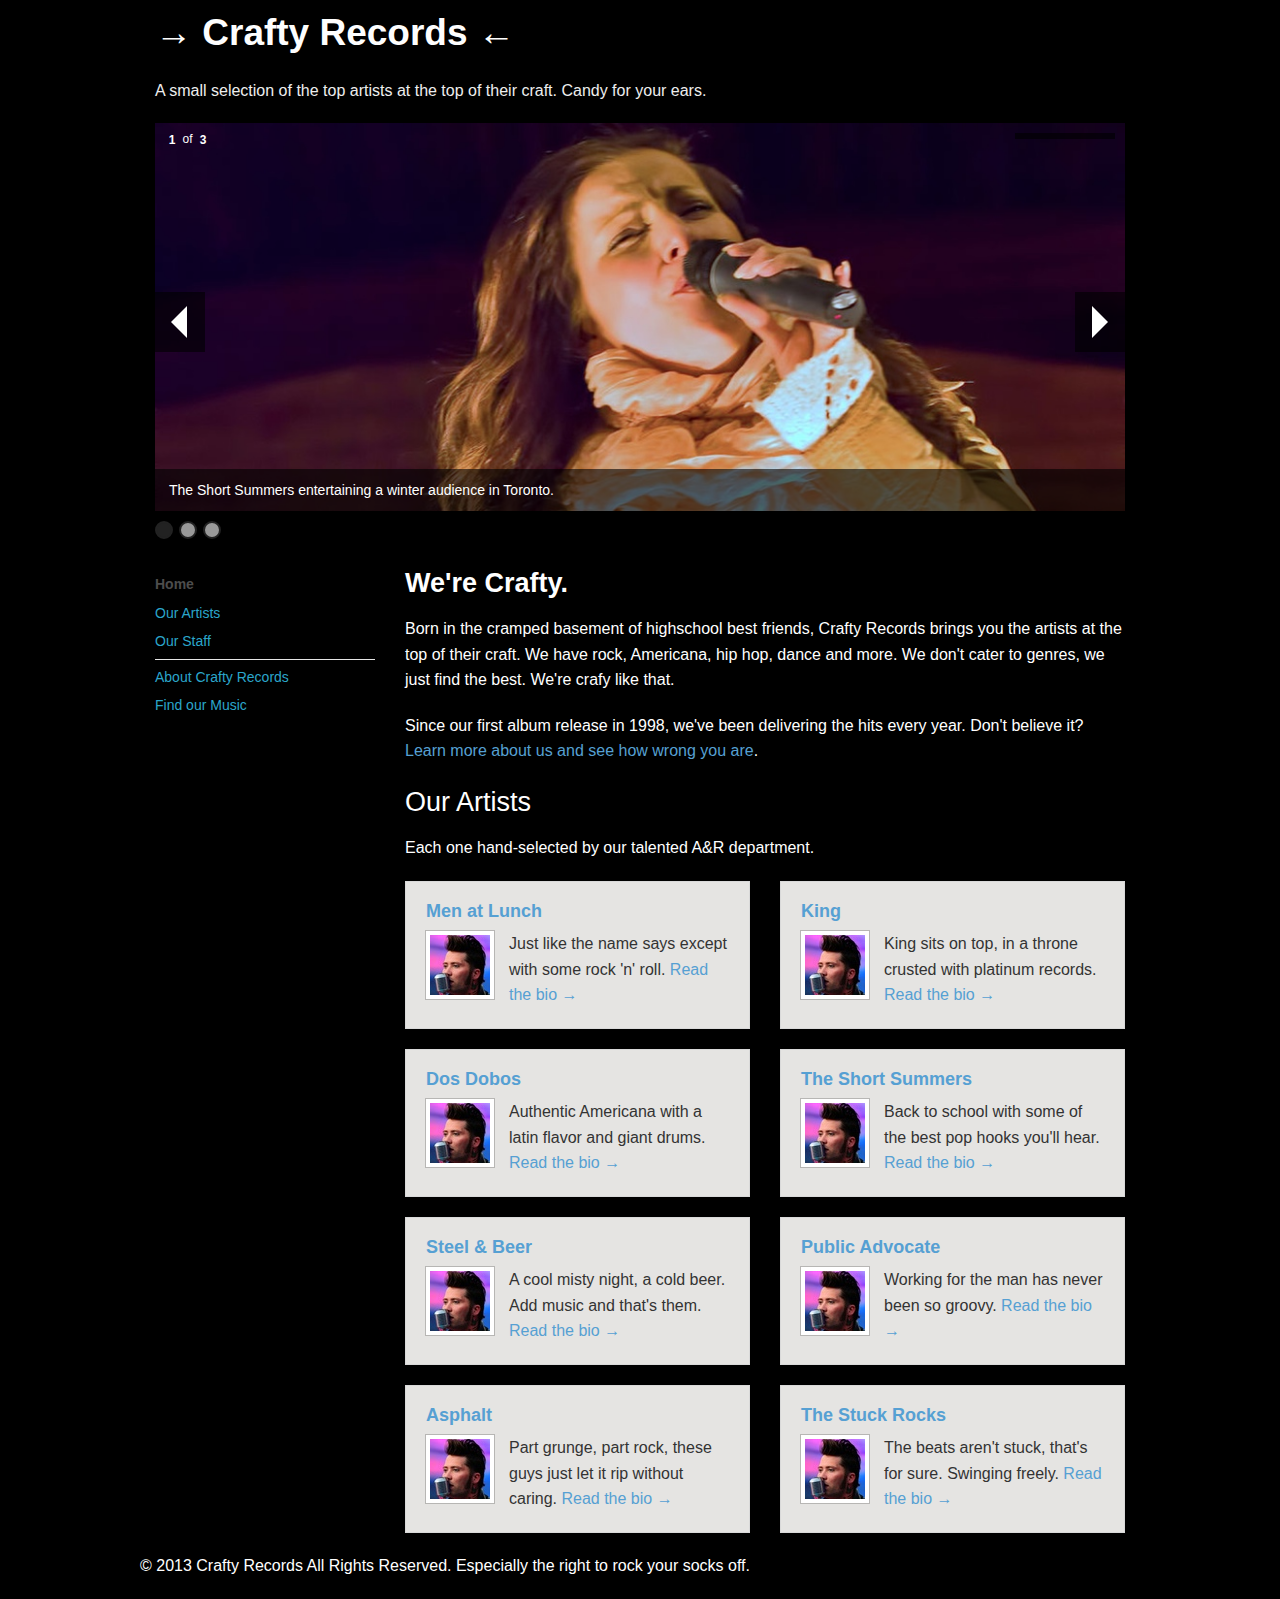
<file: index.html>
<!-- See disclaimer and terms at bottom of this document -->
<!DOCTYPE html>
<!--[if IE 8]> 				 <html class="no-js lt-ie9" lang="en" > <![endif]-->
<!--[if gt IE 8]><!--> <html class="no-js" lang="en" > <!--<![endif]-->

<head>
	<meta charset="utf-8" />
  <meta name="viewport" content="width=device-width" />
  <title>Crafty Records</title>

  <link rel="stylesheet" href="a/c/normalize.css" />

  <link rel="stylesheet" href="a/c/app.css" />

  <link rel="stylesheet" href="a/c/screen.css"/>

  <script src="a/j/vendor/custom.modernizr.js"></script>

</head>
<body>

	<div class="row">
		<div class="large-12 columns masthead">
			<h2>&rarr; Crafty Records &larr;</h2>
			<p class="tag">A small selection of the top artists at the top of their craft. Candy for your ears.</p>

		<ul data-orbit>
		  <li>
		    <img src="/a/i/slide-1.jpg" />
		    <div class="orbit-caption">The Short Summers entertaining a winter audience in Toronto.</div>
		  </li>
		  <li>
		    <img src="/a/i/slide-2.jpg" />
		    <div class="orbit-caption">Asphalt laying down the rock n roll law on NYC's most famous venue.</div>
		  </li>
		  <li>
		    <img src="/a/i/slide-3.jpg" />
		    <div class="orbit-caption">Men at Lunch rocking hard at their latest show in Grand Rapids, MI.</div>
		  </li>
		</ul>

		</div>
	</div>

	<div class="row main">
		<div class="large-3 columns">
			<ul class="side-nav">
			  <li class="active"><a href="/">Home</a></li>
			  <li><a href="#">Our Artists</a></li>
			  <li><a href="#">Our Staff</a></li>
			  <li class="divider"></li>
			  <li><a href="/page.html">About Crafty Records</a></li>
			  <li><a href="#">Find our Music</a></li>
			</ul>
		</div>
		<div class="large-9 columns">
			<h3>We're Crafty.</h3>

			<!-- Grid Example -->
			<div class="row">
				<div class="large-12 columns">
						<p>Born in the cramped basement of highschool best friends, Crafty Records brings you the artists at the top of their craft. We have rock, Americana, hip hop, dance and more. We don't cater to genres, we just find the best. We're crafy like that.</p>

						<p>Since our first album release in 1998, we've been delivering the hits every year. Don't believe it? <a href="">Learn more about us and see how wrong you are</a>.

					<h3 class="subheader">Our Artists</h3>

						<p>Each one hand-selected by our talented A&amp;R department.</p>

						<div class="row">
				          <div class="large-6 columns">
				            <div class="panel">
				              <h5><a href="artist-bio.html">Men at Lunch</a></h5>
				              <img class="artist left th" src="a/i/maw-thumb.jpg" />
				              <p>Just like the name says except with some rock 'n' roll. <a href="">Read the bio &rarr;</a></p>
				            </div>
				            <div class="panel">
				              <h5><a href="">Dos Dobos</a></h5>
				              <img class="artist left th" src="a/i/maw-thumb.jpg" />
				              <p>Authentic Americana with a latin flavor and giant drums. <a href="">Read the bio &rarr;</a></p>
				            </div>
				            <div class="panel">
				              <h5><a href="">Steel &amp; Beer</a></h5>
				              <img class="artist left th" src="a/i/maw-thumb.jpg" />
				              <p>A cool misty night, a cold beer. Add music and that's them. <a href="">Read the bio &rarr;</a></p>
				            </div>
				            <div class="panel">
				              <h5><a href="">Asphalt</a></h5>
				              <img class="artist left th" src="a/i/maw-thumb.jpg" />
				              <p>Part grunge, part rock, these guys just let it rip without caring. <a href="">Read the bio &rarr;</a></p>
				            </div>
				          </div>
				          <div class="large-6 columns">
				            <div class="panel">
				              <h5><a href="">King</a></h5>
				              <img class="artist left th" src="a/i/maw-thumb.jpg" />
				              <p>King sits on top, in a throne crusted with platinum records.  <a href="">Read the bio &rarr;</a></p>
				            </div>
				            <div class="panel">
				              <h5><a href="">The Short Summers</a></h5>
				              <img class="artist left th" src="a/i/maw-thumb.jpg" />
				              <p>Back to school with some of the best pop hooks you'll hear. <a href="">Read the bio &rarr;</a></p>
				            </div>
				            <div class="panel">
				              <h5><a href="">Public Advocate</a></h5>
				              <img class="artist left th" src="a/i/maw-thumb.jpg" />
				              <p>Working for the man has never been so groovy. <a href="">Read the bio &rarr;</a></p>
				            </div>
				            <div class="panel">
				              <h5><a href="">The Stuck Rocks</a></h5>
				              <img class="artist left th" src="a/i/maw-thumb.jpg" />
				              <p>The beats aren't stuck, that's for sure. Swinging freely. <a href="">Read the bio &rarr;</a></p>
				            </div>
				          </div>
				        </div>
				</div>
			</div>
	</div>
	<div class="row">
		<div class="large-12 columns">
			<p>&copy; 2013 Crafty Records All Rights Reserved. Especially the right to rock your socks off.</p>
		</div>
	</div>

  <script>
  document.write('<script src=' +
  ('__proto__' in {} ? 'a/j/vendor/zepto' : 'a/j/vendor/jquery') +
  '.js><\/script>')
  </script>

  <script src="a/j/foundation/foundation.js"></script>

	<script src="a/j/foundation/foundation.alerts.js"></script>

	<script src="a/j/foundation/foundation.clearing.js"></script>

	<script src="a/j/foundation/foundation.cookie.js"></script>

	<script src="a/j/foundation/foundation.dropdown.js"></script>

	<script src="a/j/foundation/foundation.forms.js"></script>

	<script src="a/j/foundation/foundation.joyride.js"></script>

	<script src="a/j/foundation/foundation.magellan.js"></script>

	<script src="a/j/foundation/foundation.orbit.js"></script>

	<script src="a/j/foundation/foundation.placeholder.js"></script>

	<script src="a/j/foundation/foundation.reveal.js"></script>

	<script src="a/j/foundation/foundation.section.js"></script>

	<script src="a/j/foundation/foundation.tooltips.js"></script>

	<script src="a/j/foundation/foundation.topbar.js"></script>


  <script>
    $(document).foundation();
  </script>
</body>
</html>
<!--
	Crafty Records is a fictional company and website created by Mijingo, LLC for the sole purpose of educational use. Any real life likeness of this site or the people on it (other than the public domain images used is puerly coincidental.

	Learn more: mijingo.com

	Please do not use this code or this site for anything other than learning Craft CMS.

	We are not affiliated with Pixel & Tonic, Inc., makers of the Craft CMS.

	This site is built using the excellent ZURB Foundation framework.
-->
</file>
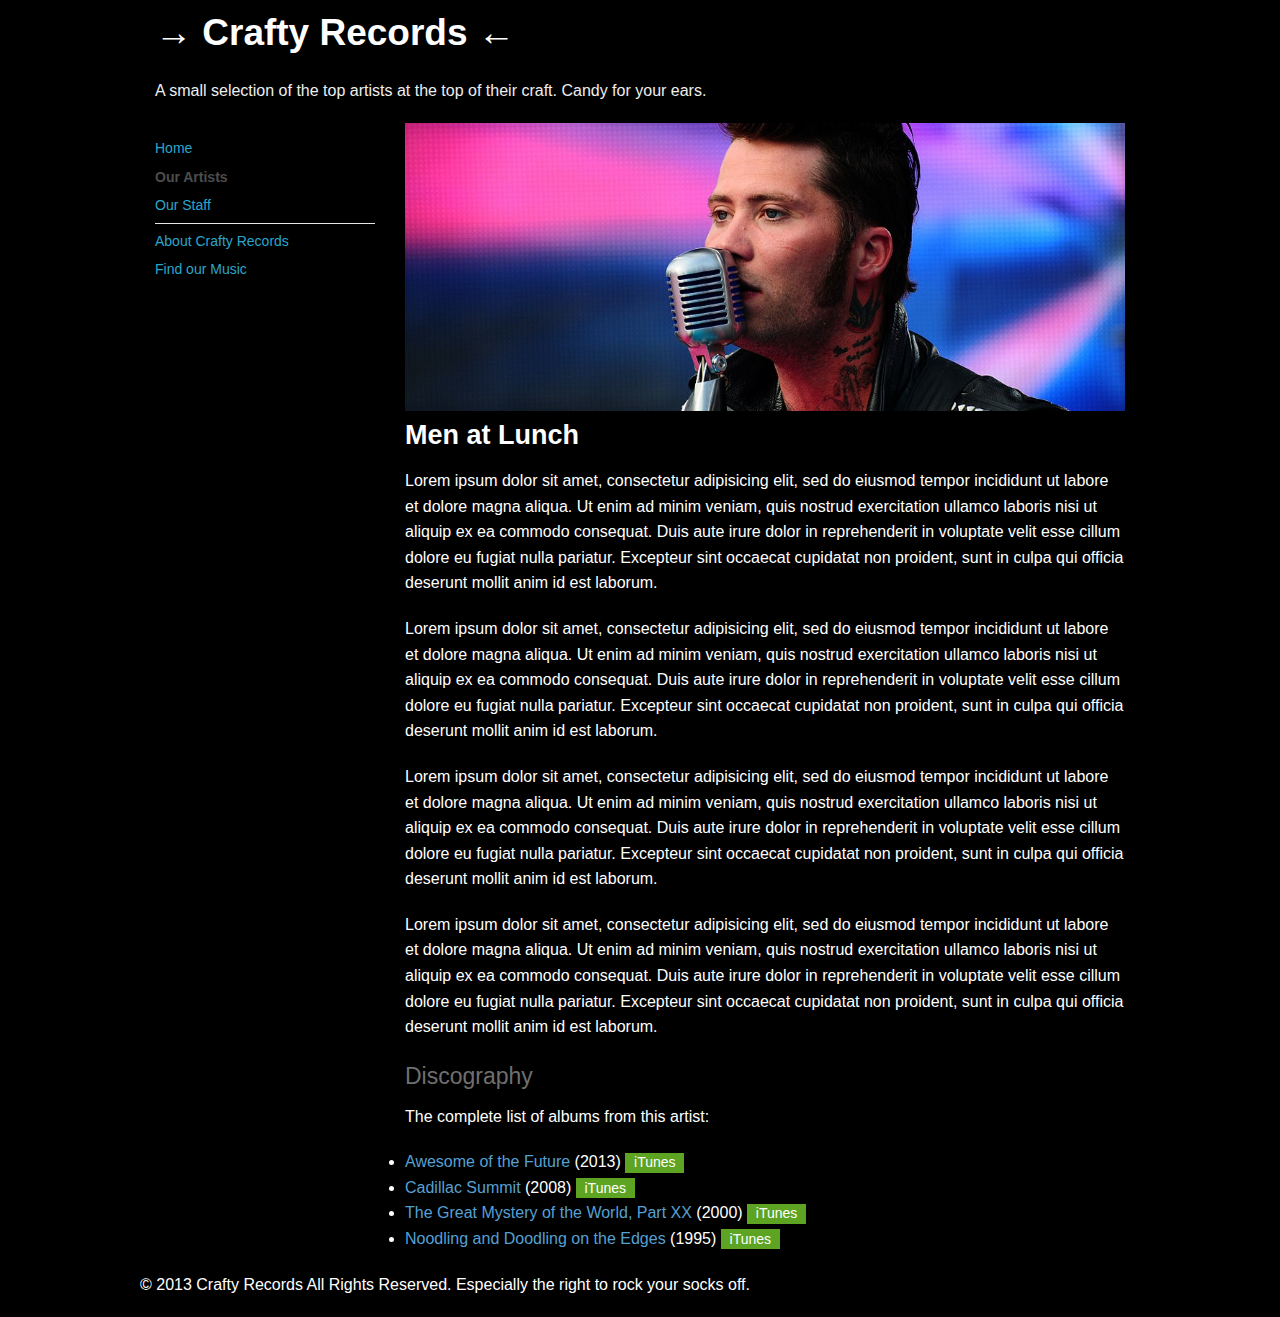
<file: artist-bio.html>
<!-- See disclaimer and terms at bottom of this document -->

<!DOCTYPE html>
<!--[if IE 8]> 				 <html class="no-js lt-ie9" lang="en" > <![endif]-->
<!--[if gt IE 8]><!--> <html class="no-js" lang="en" > <!--<![endif]-->

<head>
	<meta charset="utf-8" />
  <meta name="viewport" content="width=device-width" />
  <title>Crafty Records</title>

  <link rel="stylesheet" href="a/c/normalize.css" />

  <link rel="stylesheet" href="a/c/app.css" />

  <link rel="stylesheet" href="a/c/screen.css"/>

  <script src="a/j/vendor/custom.modernizr.js"></script>

</head>
<body>

	<div class="row">
		<div class="large-12 columns masthead">
			<h2>&rarr; Crafty Records &larr;</h2>
			<p class="tag">A small selection of the top artists at the top of their craft. Candy for your ears.</p>

		</div>
	</div>

	<div class="row main">
		<div class="large-3 columns">
			<ul class="side-nav">
			  <li><a href="/">Home</a></li>
			  <li class="active"><a href="#">Our Artists</a></li>
			  <li><a href="#">Our Staff</a></li>
			  <li class="divider"></li>
			  <li><a href="#">About Crafty Records</a></li>
			  <li><a href="#">Find our Music</a></li>
			</ul>
		</div>
		<div class="large-9 columns">
			<img src="/a/i/slide-3.jpg" alt="Men at Lunch" />
			<h3>Men at Lunch</h3>

			<!-- Grid Example -->
			<div class="row">
				<div class="large-12 columns">
						<p>Lorem ipsum dolor sit amet, consectetur adipisicing elit, sed do eiusmod
						tempor incididunt ut labore et dolore magna aliqua. Ut enim ad minim veniam,
						quis nostrud exercitation ullamco laboris nisi ut aliquip ex ea commodo
						consequat. Duis aute irure dolor in reprehenderit in voluptate velit esse
						cillum dolore eu fugiat nulla pariatur. Excepteur sint occaecat cupidatat non
						proident, sunt in culpa qui officia deserunt mollit anim id est laborum.</p>

						<p>Lorem ipsum dolor sit amet, consectetur adipisicing elit, sed do eiusmod
						tempor incididunt ut labore et dolore magna aliqua. Ut enim ad minim veniam,
						quis nostrud exercitation ullamco laboris nisi ut aliquip ex ea commodo
						consequat. Duis aute irure dolor in reprehenderit in voluptate velit esse
						cillum dolore eu fugiat nulla pariatur. Excepteur sint occaecat cupidatat non
						proident, sunt in culpa qui officia deserunt mollit anim id est laborum.</p>

						<p>Lorem ipsum dolor sit amet, consectetur adipisicing elit, sed do eiusmod
						tempor incididunt ut labore et dolore magna aliqua. Ut enim ad minim veniam,
						quis nostrud exercitation ullamco laboris nisi ut aliquip ex ea commodo
						consequat. Duis aute irure dolor in reprehenderit in voluptate velit esse
						cillum dolore eu fugiat nulla pariatur. Excepteur sint occaecat cupidatat non
						proident, sunt in culpa qui officia deserunt mollit anim id est laborum.</p>

						<p>Lorem ipsum dolor sit amet, consectetur adipisicing elit, sed do eiusmod
						tempor incididunt ut labore et dolore magna aliqua. Ut enim ad minim veniam,
						quis nostrud exercitation ullamco laboris nisi ut aliquip ex ea commodo
						consequat. Duis aute irure dolor in reprehenderit in voluptate velit esse
						cillum dolore eu fugiat nulla pariatur. Excepteur sint occaecat cupidatat non
						proident, sunt in culpa qui officia deserunt mollit anim id est laborum.</p>


						<h4 class="subheader">Discography</h4>

						<p>The complete list of albums from this artist:</p>

						<ul>
							<li><a href="">Awesome of the Future</a> (2013) <span class="success label"><a href="">iTunes</a></span></li>
							<li><a href="">Cadillac Summit</a> (2008) <span class="success label"><a href="">iTunes</a></span></li>
							<li><a href="">The Great Mystery of the World, Part XX</a> (2000) <span class="success label"><a href="">iTunes</a></span></li>
							<li><a href="">Noodling and Doodling on the Edges</a> (1995) <span class="success label"><a href="">iTunes</a></span></li>
						</ul>

				</div>
			</div>
	</div>
	<div class="row">
		<div class="large-12 columns">
			<p>&copy; 2013 Crafty Records All Rights Reserved. Especially the right to rock your socks off.</p>
		</div>
	</div>

  <script>
  document.write('<script src=' +
  ('__proto__' in {} ? 'a/j/vendor/zepto' : 'a/j/vendor/jquery') +
  '.js><\/script>')
  </script>

  <script src="a/j/foundation/foundation.js"></script>

	<script src="a/j/foundation/foundation.alerts.js"></script>

	<script src="a/j/foundation/foundation.clearing.js"></script>

	<script src="a/j/foundation/foundation.cookie.js"></script>

	<script src="a/j/foundation/foundation.dropdown.js"></script>

	<script src="a/j/foundation/foundation.forms.js"></script>

	<script src="a/j/foundation/foundation.joyride.js"></script>

	<script src="a/j/foundation/foundation.magellan.js"></script>

	<script src="a/j/foundation/foundation.orbit.js"></script>

	<script src="a/j/foundation/foundation.placeholder.js"></script>

	<script src="a/j/foundation/foundation.reveal.js"></script>

	<script src="a/j/foundation/foundation.section.js"></script>

	<script src="a/j/foundation/foundation.tooltips.js"></script>

	<script src="a/j/foundation/foundation.topbar.js"></script>


  <script>
    $(document).foundation();
  </script>
</body>
</html>

<!--
	Crafty Records is a fictional company and website created by Mijingo, LLC for the sole purpose of educational use. Any real life likeness of this site or the people on it (other than the public domain images used is puerly coincidental.

	Learn more: mijingo.com

	Please do not use this code or this site for anything other than learning Craft CMS.

	We are not affiliated with Pixel & Tonic, Inc., makers of the Craft CMS.

	This site is built using the excellent ZURB Foundation framework.
-->
</file>
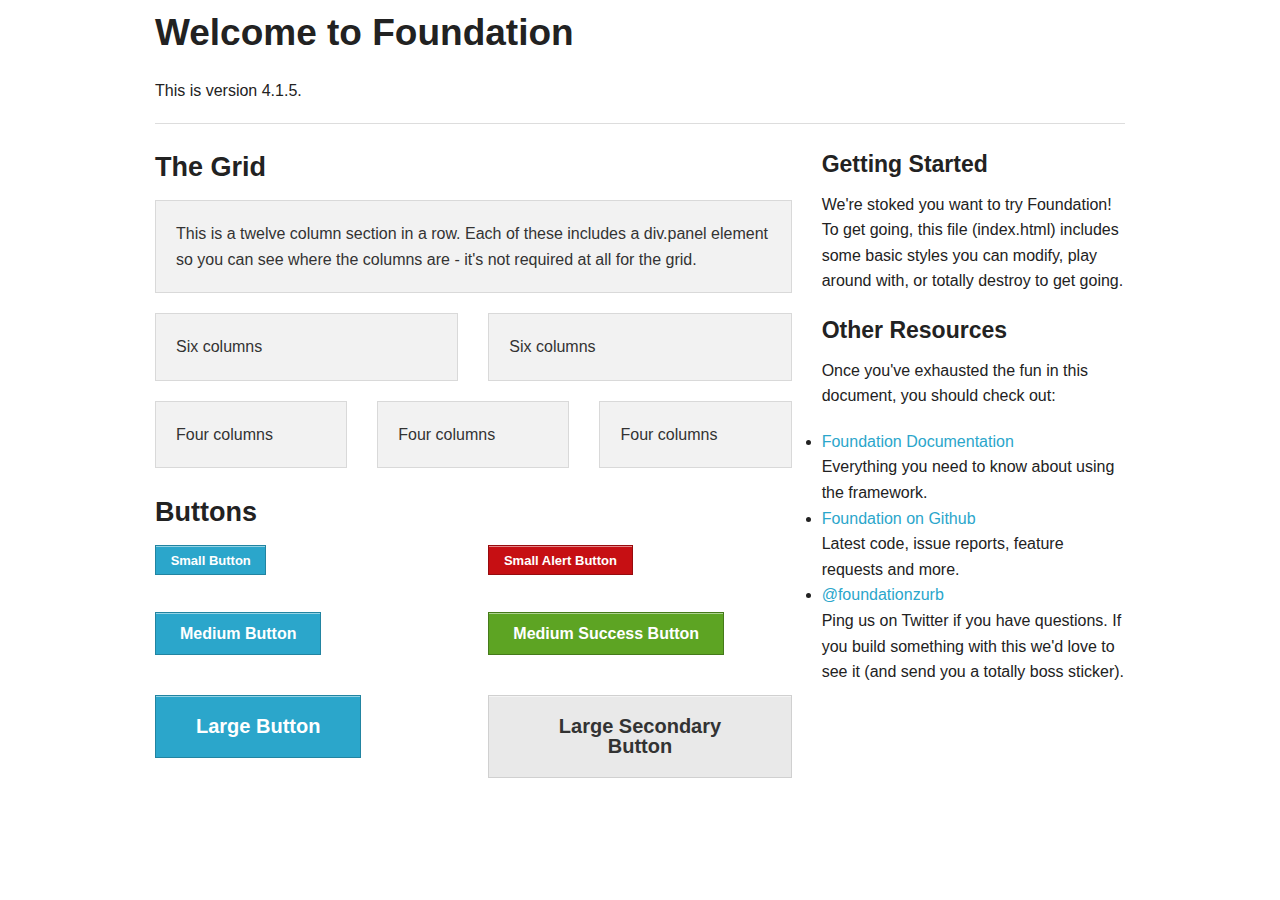
<file: index-foundation.html>
<!DOCTYPE html>
<!--[if IE 8]> 				 <html class="no-js lt-ie9" lang="en" > <![endif]-->
<!--[if gt IE 8]><!--> <html class="no-js" lang="en" > <!--<![endif]-->

<head>
	<meta charset="utf-8" />
  <meta name="viewport" content="width=device-width" />
  <title>Arts &amp; Crafts Institute</title>

  <link rel="stylesheet" href="a/c/normalize.css" />

  <link rel="stylesheet" href="a/c/app.css" />


  <script src="a/j/vendor/custom.modernizr.js"></script>

</head>
<body>

	<div class="row">
		<div class="large-12 columns">
			<h2>Welcome to Foundation</h2>
			<p>This is version 4.1.5.</p>
			<hr />
		</div>
	</div>

	<div class="row">
		<div class="large-8 columns">
			<h3>The Grid</h3>

			<!-- Grid Example -->
			<div class="row">
				<div class="large-12 columns">
					<div class="panel">
						<p>This is a twelve column section in a row. Each of these includes a div.panel element so you can see where the columns are - it's not required at all for the grid.</p>
					</div>
				</div>
			</div>
			<div class="row">
				<div class="large-6 columns">
					<div class="panel">
						<p>Six columns</p>
					</div>
				</div>
				<div class="large-6 columns">
					<div class="panel">
						<p>Six columns</p>
					</div>
				</div>
			</div>
			<div class="row">
				<div class="large-4 columns">
					<div class="panel">
						<p>Four columns</p>
					</div>
				</div>
				<div class="large-4 columns">
					<div class="panel">
						<p>Four columns</p>
					</div>
				</div>
				<div class="large-4 columns">
					<div class="panel">
						<p>Four columns</p>
					</div>
				</div>
			</div>

			<h3>Buttons</h3>

      <div class="row">
        <div class="large-6 columns">
          <p><a href="#" class="small button">Small Button</a></p>
          <p><a href="#" class="button">Medium Button</a></p>
          <p><a href="#" class="large button">Large Button</a></p>
        </div>
        <div class="large-6 columns">
          <p><a href="#" class="small alert button">Small Alert Button</a></p>
          <p><a href="#" class="success button">Medium Success Button</a></p>
          <p><a href="#" class="large secondary button">Large Secondary Button</a></p>
        </div>
      </div>
		</div>

		<div class="large-4 columns">
			<h4>Getting Started</h4>
			<p>We're stoked you want to try Foundation! To get going, this file (index.html) includes some basic styles you can modify, play around with, or totally destroy to get going.</p>

			<h4>Other Resources</h4>
			<p>Once you've exhausted the fun in this document, you should check out:</p>
			<ul class="disc">
				<li><a href="http://foundation.zurb.com/docs">Foundation Documentation</a><br />Everything you need to know about using the framework.</li>
				<li><a href="http://github.com/zurb/foundation">Foundation on Github</a><br />Latest code, issue reports, feature requests and more.</li>
				<li><a href="http://twitter.com/foundationzurb">@foundationzurb</a><br />Ping us on Twitter if you have questions. If you build something with this we'd love to see it (and send you a totally boss sticker).</li>
			</ul>
		</div>
	</div>

  <script>
  document.write('<script src=' +
  ('__proto__' in {} ? 'a/j/vendor/zepto' : 'a/j/vendor/jquery') +
  '.js><\/script>')
  </script>

  <script src="a/j/foundation/foundation.js"></script>

	<script src="a/j/foundation/foundation.alerts.js"></script>

	<script src="a/j/foundation/foundation.clearing.js"></script>

	<script src="a/j/foundation/foundation.cookie.js"></script>

	<script src="a/j/foundation/foundation.dropdown.js"></script>

	<script src="a/j/foundation/foundation.forms.js"></script>

	<script src="a/j/foundation/foundation.joyride.js"></script>

	<script src="a/j/foundation/foundation.magellan.js"></script>

	<script src="a/j/foundation/foundation.orbit.js"></script>

	<script src="a/j/foundation/foundation.placeholder.js"></script>

	<script src="a/j/foundation/foundation.reveal.js"></script>

	<script src="a/j/foundation/foundation.section.js"></script>

	<script src="a/j/foundation/foundation.tooltips.js"></script>

	<script src="a/j/foundation/foundation.topbar.js"></script>


  <script>
    $(document).foundation();
  </script>
</body>
</html>
</file>
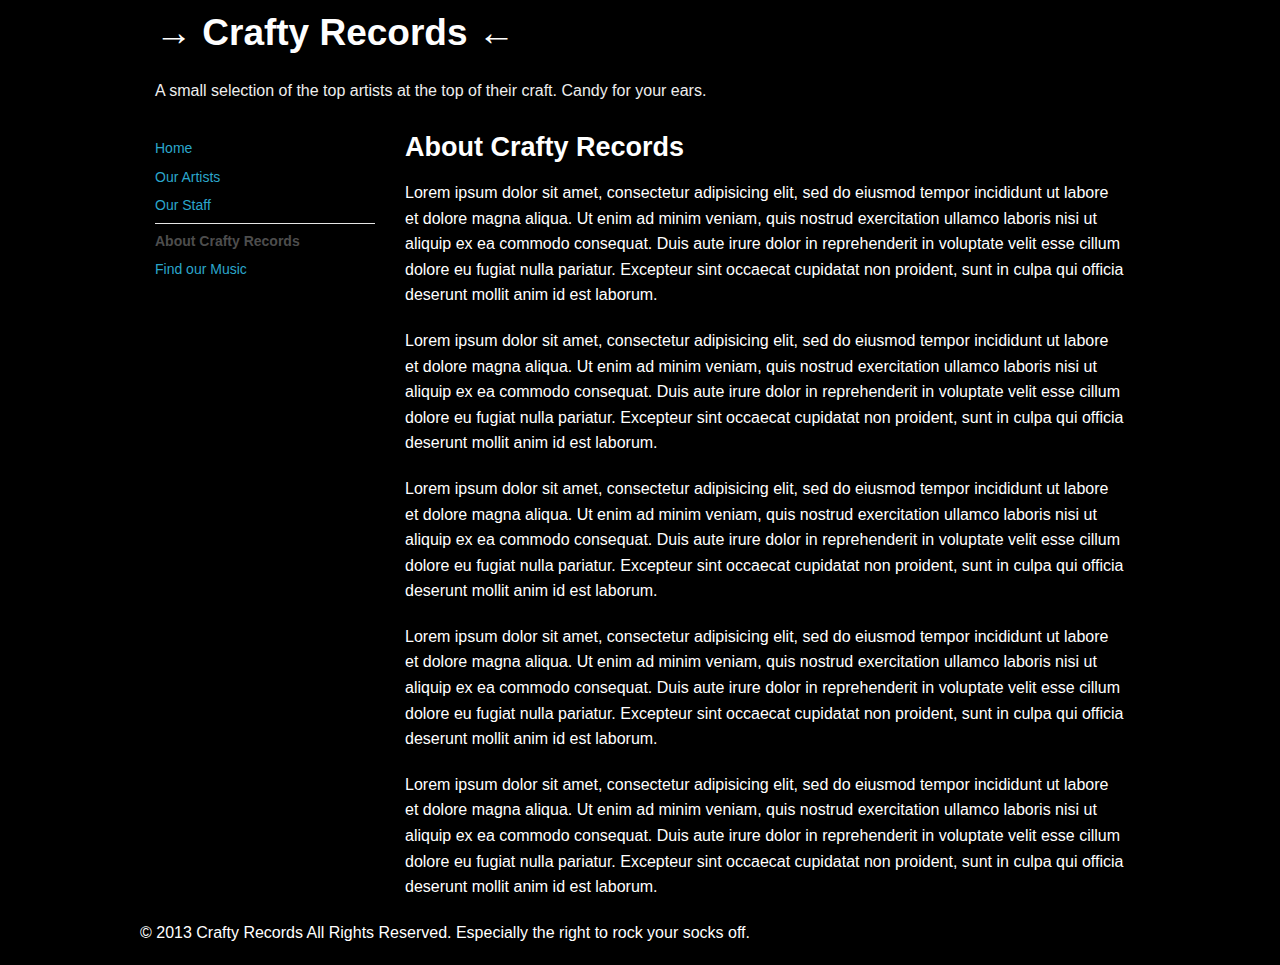
<file: page.html>
<!DOCTYPE html>
<!--[if IE 8]> 				 <html class="no-js lt-ie9" lang="en" > <![endif]-->
<!--[if gt IE 8]><!--> <html class="no-js" lang="en" > <!--<![endif]-->

<head>
	<meta charset="utf-8" />
  <meta name="viewport" content="width=device-width" />
  <title>Crafty Records</title>

  <link rel="stylesheet" href="a/c/normalize.css" />

  <link rel="stylesheet" href="a/c/app.css" />

  <link rel="stylesheet" href="a/c/screen.css"/>

  <script src="a/j/vendor/custom.modernizr.js"></script>

</head>
<body>

	<div class="row">
		<div class="large-12 columns masthead">
			<h2>&rarr; Crafty Records &larr;</h2>
			<p class="tag">A small selection of the top artists at the top of their craft. Candy for your ears.</p>

		</div>
	</div>

	<div class="row main">
		<div class="large-3 columns">
			<ul class="side-nav">
			  <li><a href="/">Home</a></li>
			  <li><a href="#">Our Artists</a></li>
			  <li><a href="#">Our Staff</a></li>
			  <li class="divider"></li>
			  <li class="active"><a href="page.html">About Crafty Records</a></li>
			  <li><a href="#">Find our Music</a></li>
			</ul>
		</div>
		<div class="large-9 columns">
			<h3>About Crafty Records</h3>

			<!-- Grid Example -->
			<div class="row">
				<div class="large-12 columns">
						<p>Lorem ipsum dolor sit amet, consectetur adipisicing elit, sed do eiusmod
						tempor incididunt ut labore et dolore magna aliqua. Ut enim ad minim veniam,
						quis nostrud exercitation ullamco laboris nisi ut aliquip ex ea commodo
						consequat. Duis aute irure dolor in reprehenderit in voluptate velit esse
						cillum dolore eu fugiat nulla pariatur. Excepteur sint occaecat cupidatat non
						proident, sunt in culpa qui officia deserunt mollit anim id est laborum.</p>

						<p>Lorem ipsum dolor sit amet, consectetur adipisicing elit, sed do eiusmod
						tempor incididunt ut labore et dolore magna aliqua. Ut enim ad minim veniam,
						quis nostrud exercitation ullamco laboris nisi ut aliquip ex ea commodo
						consequat. Duis aute irure dolor in reprehenderit in voluptate velit esse
						cillum dolore eu fugiat nulla pariatur. Excepteur sint occaecat cupidatat non
						proident, sunt in culpa qui officia deserunt mollit anim id est laborum.</p>

						<p>Lorem ipsum dolor sit amet, consectetur adipisicing elit, sed do eiusmod
						tempor incididunt ut labore et dolore magna aliqua. Ut enim ad minim veniam,
						quis nostrud exercitation ullamco laboris nisi ut aliquip ex ea commodo
						consequat. Duis aute irure dolor in reprehenderit in voluptate velit esse
						cillum dolore eu fugiat nulla pariatur. Excepteur sint occaecat cupidatat non
						proident, sunt in culpa qui officia deserunt mollit anim id est laborum.</p>

						<p>Lorem ipsum dolor sit amet, consectetur adipisicing elit, sed do eiusmod
						tempor incididunt ut labore et dolore magna aliqua. Ut enim ad minim veniam,
						quis nostrud exercitation ullamco laboris nisi ut aliquip ex ea commodo
						consequat. Duis aute irure dolor in reprehenderit in voluptate velit esse
						cillum dolore eu fugiat nulla pariatur. Excepteur sint occaecat cupidatat non
						proident, sunt in culpa qui officia deserunt mollit anim id est laborum.</p>

						<p>Lorem ipsum dolor sit amet, consectetur adipisicing elit, sed do eiusmod
						tempor incididunt ut labore et dolore magna aliqua. Ut enim ad minim veniam,
						quis nostrud exercitation ullamco laboris nisi ut aliquip ex ea commodo
						consequat. Duis aute irure dolor in reprehenderit in voluptate velit esse
						cillum dolore eu fugiat nulla pariatur. Excepteur sint occaecat cupidatat non
						proident, sunt in culpa qui officia deserunt mollit anim id est laborum.</p>
				</div>
			</div>
	</div>
	<div class="row">
		<div class="large-12 columns">
			<p>&copy; 2013 Crafty Records All Rights Reserved. Especially the right to rock your socks off.</p>
		</div>
	</div>

  <script>
  document.write('<script src=' +
  ('__proto__' in {} ? 'a/j/vendor/zepto' : 'a/j/vendor/jquery') +
  '.js><\/script>')
  </script>

  <script src="a/j/foundation/foundation.js"></script>

	<script src="a/j/foundation/foundation.alerts.js"></script>

	<script src="a/j/foundation/foundation.clearing.js"></script>

	<script src="a/j/foundation/foundation.cookie.js"></script>

	<script src="a/j/foundation/foundation.dropdown.js"></script>

	<script src="a/j/foundation/foundation.forms.js"></script>

	<script src="a/j/foundation/foundation.joyride.js"></script>

	<script src="a/j/foundation/foundation.magellan.js"></script>

	<script src="a/j/foundation/foundation.orbit.js"></script>

	<script src="a/j/foundation/foundation.placeholder.js"></script>

	<script src="a/j/foundation/foundation.reveal.js"></script>

	<script src="a/j/foundation/foundation.section.js"></script>

	<script src="a/j/foundation/foundation.tooltips.js"></script>

	<script src="a/j/foundation/foundation.topbar.js"></script>


  <script>
    $(document).foundation();
  </script>
</body>
</html>
</file>
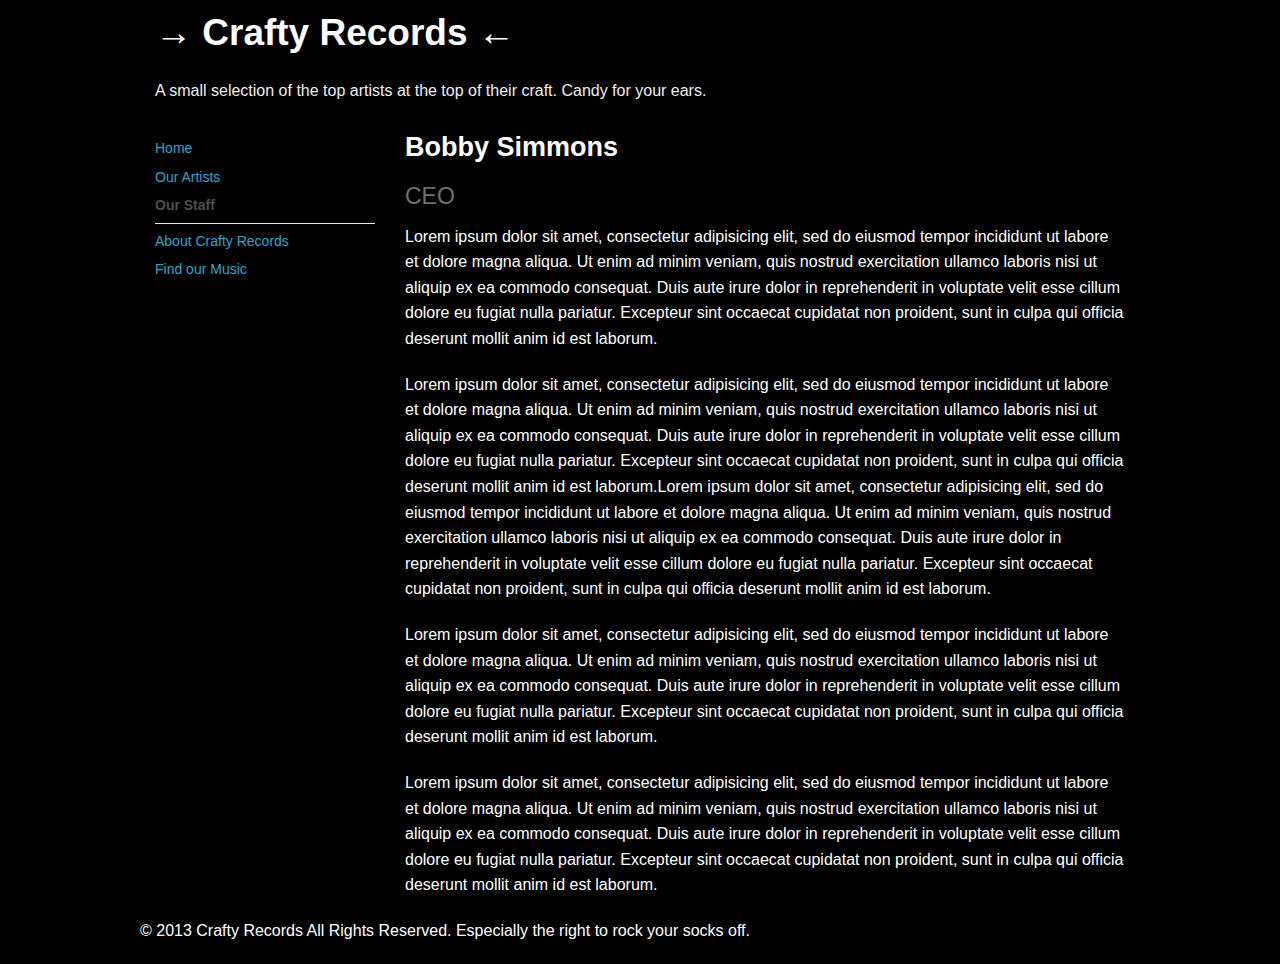
<file: staff-detail.html>
<!-- See disclaimer and terms at bottom of this document -->

<!DOCTYPE html>
<!--[if IE 8]> 				 <html class="no-js lt-ie9" lang="en" > <![endif]-->
<!--[if gt IE 8]><!--> <html class="no-js" lang="en" > <!--<![endif]-->

<head>
	<meta charset="utf-8" />
  <meta name="viewport" content="width=device-width" />
  <title>Crafty Records</title>

  <link rel="stylesheet" href="a/c/normalize.css" />

  <link rel="stylesheet" href="a/c/app.css" />

  <link rel="stylesheet" href="a/c/screen.css"/>

  <script src="a/j/vendor/custom.modernizr.js"></script>

</head>
<body>

	<div class="row">
		<div class="large-12 columns masthead">
			<h2>&rarr; Crafty Records &larr;</h2>
			<p class="tag">A small selection of the top artists at the top of their craft. Candy for your ears.</p>

		</div>
	</div>

	<div class="row main">
		<div class="large-3 columns">
			<ul class="side-nav">
			  <li><a href="/">Home</a></li>
			  <li><a href="#">Our Artists</a></li>
			  <li class="active"><a href="#">Our Staff</a></li>
			  <li class="divider"></li>
			  <li><a href="#">About Crafty Records</a></li>
			  <li><a href="#">Find our Music</a></li>
			</ul>
		</div>
		<div class="large-9 columns">
			<h3>Bobby Simmons</h3>
			<h4 class="subheader">CEO</h4>

			<!-- Grid Example -->
			<div class="row">
				<div class="large-12 columns">
						<p>Lorem ipsum dolor sit amet, consectetur adipisicing elit, sed do eiusmod
						tempor incididunt ut labore et dolore magna aliqua. Ut enim ad minim veniam,
						quis nostrud exercitation ullamco laboris nisi ut aliquip ex ea commodo
						consequat. Duis aute irure dolor in reprehenderit in voluptate velit esse
						cillum dolore eu fugiat nulla pariatur. Excepteur sint occaecat cupidatat non
						proident, sunt in culpa qui officia deserunt mollit anim id est laborum.</p>

						<p>Lorem ipsum dolor sit amet, consectetur adipisicing elit, sed do eiusmod
						tempor incididunt ut labore et dolore magna aliqua. Ut enim ad minim veniam,
						quis nostrud exercitation ullamco laboris nisi ut aliquip ex ea commodo
						consequat. Duis aute irure dolor in reprehenderit in voluptate velit esse
						cillum dolore eu fugiat nulla pariatur. Excepteur sint occaecat cupidatat non
						proident, sunt in culpa qui officia deserunt mollit anim id est laborum.Lorem ipsum dolor sit amet, consectetur adipisicing elit, sed do eiusmod
						tempor incididunt ut labore et dolore magna aliqua. Ut enim ad minim veniam,
						quis nostrud exercitation ullamco laboris nisi ut aliquip ex ea commodo
						consequat. Duis aute irure dolor in reprehenderit in voluptate velit esse
						cillum dolore eu fugiat nulla pariatur. Excepteur sint occaecat cupidatat non
						proident, sunt in culpa qui officia deserunt mollit anim id est laborum.</p>

						<p>Lorem ipsum dolor sit amet, consectetur adipisicing elit, sed do eiusmod
						tempor incididunt ut labore et dolore magna aliqua. Ut enim ad minim veniam,
						quis nostrud exercitation ullamco laboris nisi ut aliquip ex ea commodo
						consequat. Duis aute irure dolor in reprehenderit in voluptate velit esse
						cillum dolore eu fugiat nulla pariatur. Excepteur sint occaecat cupidatat non
						proident, sunt in culpa qui officia deserunt mollit anim id est laborum.</p>

						<p>Lorem ipsum dolor sit amet, consectetur adipisicing elit, sed do eiusmod
						tempor incididunt ut labore et dolore magna aliqua. Ut enim ad minim veniam,
						quis nostrud exercitation ullamco laboris nisi ut aliquip ex ea commodo
						consequat. Duis aute irure dolor in reprehenderit in voluptate velit esse
						cillum dolore eu fugiat nulla pariatur. Excepteur sint occaecat cupidatat non
						proident, sunt in culpa qui officia deserunt mollit anim id est laborum.</p>

				</div>
			</div>
	</div>
	<div class="row">
		<div class="large-12 columns">
			<p>&copy; 2013 Crafty Records All Rights Reserved. Especially the right to rock your socks off.</p>
		</div>
	</div>

  <script>
  document.write('<script src=' +
  ('__proto__' in {} ? 'a/j/vendor/zepto' : 'a/j/vendor/jquery') +
  '.js><\/script>')
  </script>

  <script src="a/j/foundation/foundation.js"></script>

	<script src="a/j/foundation/foundation.alerts.js"></script>

	<script src="a/j/foundation/foundation.clearing.js"></script>

	<script src="a/j/foundation/foundation.cookie.js"></script>

	<script src="a/j/foundation/foundation.dropdown.js"></script>

	<script src="a/j/foundation/foundation.forms.js"></script>

	<script src="a/j/foundation/foundation.joyride.js"></script>

	<script src="a/j/foundation/foundation.magellan.js"></script>

	<script src="a/j/foundation/foundation.orbit.js"></script>

	<script src="a/j/foundation/foundation.placeholder.js"></script>

	<script src="a/j/foundation/foundation.reveal.js"></script>

	<script src="a/j/foundation/foundation.section.js"></script>

	<script src="a/j/foundation/foundation.tooltips.js"></script>

	<script src="a/j/foundation/foundation.topbar.js"></script>


  <script>
    $(document).foundation();
  </script>
</body>
</html>

<!--
	Crafty Records is a fictional company and website created by Mijingo, LLC for the sole purpose of educational use. Any real life likeness of this site or the people on it (other than the public domain images used is puerly coincidental.

	Learn more: mijingo.com

	Please do not use this code or this site for anything other than learning Craft CMS.

	We are not affiliated with Pixel & Tonic, Inc., makers of the Craft CMS.

	This site is built using the excellent ZURB Foundation framework.
-->
</file>
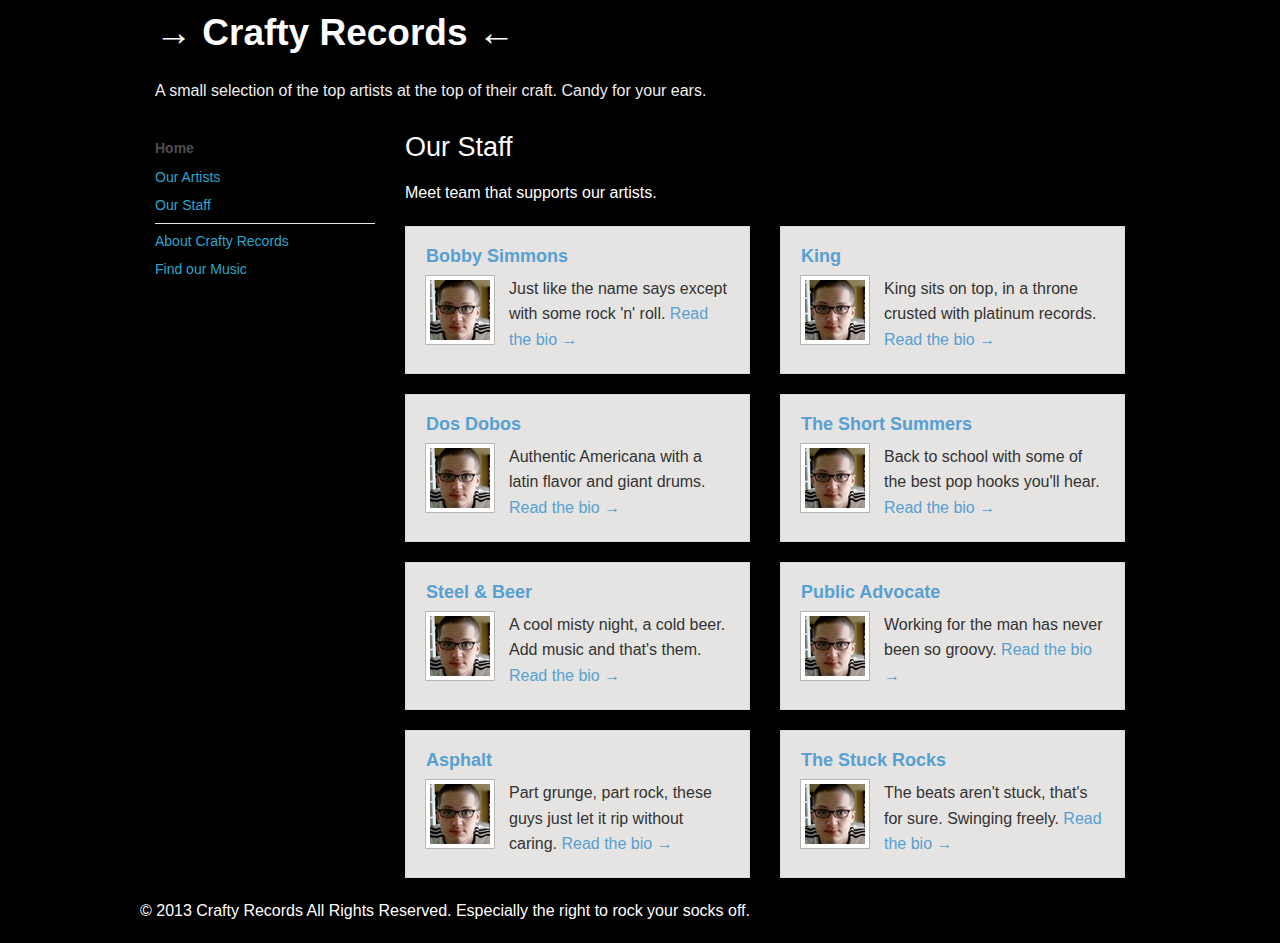
<file: staff-listing.html>
<!-- See disclaimer and terms at bottom of this document -->
<!DOCTYPE html>
<!--[if IE 8]> 				 <html class="no-js lt-ie9" lang="en" > <![endif]-->
<!--[if gt IE 8]><!--> <html class="no-js" lang="en" > <!--<![endif]-->

<head>
	<meta charset="utf-8" />
  <meta name="viewport" content="width=device-width" />
  <title>Crafty Records</title>

  <link rel="stylesheet" href="a/c/normalize.css" />

  <link rel="stylesheet" href="a/c/app.css" />

  <link rel="stylesheet" href="a/c/screen.css"/>

  <script src="a/j/vendor/custom.modernizr.js"></script>

</head>
<body>

	<div class="row">
		<div class="large-12 columns masthead">
			<h2>&rarr; Crafty Records &larr;</h2>
			<p class="tag">A small selection of the top artists at the top of their craft. Candy for your ears.</p>

		</div>
	</div>

	<div class="row main">
		<div class="large-3 columns">
			<ul class="side-nav">
			  <li class="active"><a href="/">Home</a></li>
			  <li><a href="#">Our Artists</a></li>
			  <li><a href="#">Our Staff</a></li>
			  <li class="divider"></li>
			  <li><a href="/page.html">About Crafty Records</a></li>
			  <li><a href="#">Find our Music</a></li>
			</ul>
		</div>
		<div class="large-9 columns">
			<!-- Grid Example -->
			<div class="row">
				<div class="large-12 columns">

					<h3 class="subheader">Our Staff</h3>

						<p>Meet team that supports our artists.</p>

						<div class="row">
				          <div class="large-6 columns">
				            <div class="panel dark">
				              <h5><a href="staff-detail.html">Bobby Simmons</a></h5>
				              <img class="artist left th" src="a/i/bio-thumb.jpg" />
				              <p>Just like the name says except with some rock 'n' roll. <a href="">Read the bio &rarr;</a></p>
				            </div>
				            <div class="panel">
				              <h5><a href="">Dos Dobos</a></h5>
				              <img class="artist left th" src="a/i/bio-thumb.jpg" />
				              <p>Authentic Americana with a latin flavor and giant drums. <a href="">Read the bio &rarr;</a></p>
				            </div>
				            <div class="panel">
				              <h5><a href="">Steel &amp; Beer</a></h5>
				              <img class="artist left th" src="a/i/bio-thumb.jpg" />
				              <p>A cool misty night, a cold beer. Add music and that's them. <a href="">Read the bio &rarr;</a></p>
				            </div>
				            <div class="panel">
				              <h5><a href="">Asphalt</a></h5>
				              <img class="artist left th" src="a/i/bio-thumb.jpg" />
				              <p>Part grunge, part rock, these guys just let it rip without caring. <a href="">Read the bio &rarr;</a></p>
				            </div>
				          </div>
				          <div class="large-6 columns">
				            <div class="panel">
				              <h5><a href="">King</a></h5>
				              <img class="artist left th" src="a/i/bio-thumb.jpg" />
				              <p>King sits on top, in a throne crusted with platinum records.  <a href="">Read the bio &rarr;</a></p>
				            </div>
				            <div class="panel">
				              <h5><a href="">The Short Summers</a></h5>
				              <img class="artist left th" src="a/i/bio-thumb.jpg" />
				              <p>Back to school with some of the best pop hooks you'll hear. <a href="">Read the bio &rarr;</a></p>
				            </div>
				            <div class="panel">
				              <h5><a href="">Public Advocate</a></h5>
				              <img class="artist left th" src="a/i/bio-thumb.jpg" />
				              <p>Working for the man has never been so groovy. <a href="">Read the bio &rarr;</a></p>
				            </div>
				            <div class="panel">
				              <h5><a href="">The Stuck Rocks</a></h5>
				              <img class="artist left th" src="a/i/bio-thumb.jpg" />
				              <p>The beats aren't stuck, that's for sure. Swinging freely. <a href="">Read the bio &rarr;</a></p>
				            </div>
				          </div>
				        </div>
				</div>
			</div>
	</div>
	<div class="row">
		<div class="large-12 columns">
			<p>&copy; 2013 Crafty Records All Rights Reserved. Especially the right to rock your socks off.</p>
		</div>
	</div>

  <script>
  document.write('<script src=' +
  ('__proto__' in {} ? 'a/j/vendor/zepto' : 'a/j/vendor/jquery') +
  '.js><\/script>')
  </script>

  <script src="a/j/foundation/foundation.js"></script>

	<script src="a/j/foundation/foundation.alerts.js"></script>

	<script src="a/j/foundation/foundation.clearing.js"></script>

	<script src="a/j/foundation/foundation.cookie.js"></script>

	<script src="a/j/foundation/foundation.dropdown.js"></script>

	<script src="a/j/foundation/foundation.forms.js"></script>

	<script src="a/j/foundation/foundation.joyride.js"></script>

	<script src="a/j/foundation/foundation.magellan.js"></script>

	<script src="a/j/foundation/foundation.orbit.js"></script>

	<script src="a/j/foundation/foundation.placeholder.js"></script>

	<script src="a/j/foundation/foundation.reveal.js"></script>

	<script src="a/j/foundation/foundation.section.js"></script>

	<script src="a/j/foundation/foundation.tooltips.js"></script>

	<script src="a/j/foundation/foundation.topbar.js"></script>


  <script>
    $(document).foundation();
  </script>
</body>
</html>
<!--
	Crafty Records is a fictional company and website created by Mijingo, LLC for the sole purpose of educational use. Any real life likeness of this site or the people on it (other than the public domain images used is puerly coincidental.

	Learn more: mijingo.com

	Please do not use this code or this site for anything other than learning Craft CMS.

	We are not affiliated with Pixel & Tonic, Inc., makers of the Craft CMS.

	This site is built using the excellent ZURB Foundation framework.
-->
</file>
<file: a/c/screen.css>
/* Welcome to Compass.
 * In this file you should write your main styles. (or centralize your imports)
 * Import this file using the following HTML or equivalent:
 * <link href="/stylesheets/screen.css" media="screen, projection" rel="stylesheet" type="text/css" /> */
/* line 8, ../../sass/screen.scss */
body {
  background: #000; }

/* line 12, ../../sass/screen.scss */
a {
  color: #56A0D3; }

/* line 16, ../../sass/screen.scss */
a:visited {
  color: #000; }

/* line 20, ../../sass/screen.scss */
.masthead {
  background-color: #000; }
  /* line 25, ../../sass/screen.scss */
  .masthead h2 {
    color: #fefefe; }
  /* line 29, ../../sass/screen.scss */
  .masthead p.tag {
    color: #eee; }

/* line 34, ../../sass/screen.scss */
.main {
  background-color: #000;
  color: #fff; }
  /* line 39, ../../sass/screen.scss */
  .main a {
    color: #56A0D3; }
  /* line 42, ../../sass/screen.scss */
  .main h3 {
    color: #fff; }
  /* line 46, ../../sass/screen.scss */
  .main .panel {
    background-color: #E5E4E2; }
    /* line 50, ../../sass/screen.scss */
    .main .panel a {
      color: #56A0D3; }
  /* line 55, ../../sass/screen.scss */
  .main .label a {
    color: #fff;
    font-weight: lighter; }
  /* line 60, ../../sass/screen.scss */
  .main .left {
    float: left;
    margin-right: 15px; }
</file>
<file: a/c/app.css>
@charset "UTF-8";
/* line 220, ../../../../../../Library/Ruby/Gems/1.8/gems/zurb-foundation-4.1.5/scss/foundation/components/_global.scss */
*,
*:before,
*:after {
  -moz-box-sizing: border-box;
  -webkit-box-sizing: border-box;
  box-sizing: border-box; }

/* line 225, ../../../../../../Library/Ruby/Gems/1.8/gems/zurb-foundation-4.1.5/scss/foundation/components/_global.scss */
html,
body {
  font-size: 100%; }

/* line 228, ../../../../../../Library/Ruby/Gems/1.8/gems/zurb-foundation-4.1.5/scss/foundation/components/_global.scss */
body {
  background: white;
  color: #222222;
  padding: 0;
  margin: 0;
  font-family: "Helvetica Neue", "Helvetica", Helvetica, Arial, sans-serif;
  font-weight: normal;
  font-style: normal;
  line-height: 1;
  position: relative; }

/* line 241, ../../../../../../Library/Ruby/Gems/1.8/gems/zurb-foundation-4.1.5/scss/foundation/components/_global.scss */
a:focus {
  outline: none; }

/* line 246, ../../../../../../Library/Ruby/Gems/1.8/gems/zurb-foundation-4.1.5/scss/foundation/components/_global.scss */
img,
object,
embed {
  max-width: 100%;
  height: auto; }

/* line 249, ../../../../../../Library/Ruby/Gems/1.8/gems/zurb-foundation-4.1.5/scss/foundation/components/_global.scss */
object,
embed {
  height: 100%; }

/* line 250, ../../../../../../Library/Ruby/Gems/1.8/gems/zurb-foundation-4.1.5/scss/foundation/components/_global.scss */
img {
  -ms-interpolation-mode: bicubic; }

/* line 256, ../../../../../../Library/Ruby/Gems/1.8/gems/zurb-foundation-4.1.5/scss/foundation/components/_global.scss */
#map_canvas img,
#map_canvas embed,
#map_canvas object,
.map_canvas img,
.map_canvas embed,
.map_canvas object {
  max-width: none !important; }

/* line 261, ../../../../../../Library/Ruby/Gems/1.8/gems/zurb-foundation-4.1.5/scss/foundation/components/_global.scss */
.left {
  float: left !important; }

/* line 262, ../../../../../../Library/Ruby/Gems/1.8/gems/zurb-foundation-4.1.5/scss/foundation/components/_global.scss */
.right {
  float: right !important; }

/* line 263, ../../../../../../Library/Ruby/Gems/1.8/gems/zurb-foundation-4.1.5/scss/foundation/components/_global.scss */
.text-left {
  text-align: left !important; }

/* line 264, ../../../../../../Library/Ruby/Gems/1.8/gems/zurb-foundation-4.1.5/scss/foundation/components/_global.scss */
.text-right {
  text-align: right !important; }

/* line 265, ../../../../../../Library/Ruby/Gems/1.8/gems/zurb-foundation-4.1.5/scss/foundation/components/_global.scss */
.text-center {
  text-align: center !important; }

/* line 266, ../../../../../../Library/Ruby/Gems/1.8/gems/zurb-foundation-4.1.5/scss/foundation/components/_global.scss */
.text-justify {
  text-align: justify !important; }

/* line 267, ../../../../../../Library/Ruby/Gems/1.8/gems/zurb-foundation-4.1.5/scss/foundation/components/_global.scss */
.hide {
  display: none; }

/* line 273, ../../../../../../Library/Ruby/Gems/1.8/gems/zurb-foundation-4.1.5/scss/foundation/components/_global.scss */
.antialiased {
  -webkit-font-smoothing: antialiased; }

/* line 276, ../../../../../../Library/Ruby/Gems/1.8/gems/zurb-foundation-4.1.5/scss/foundation/components/_global.scss */
img {
  display: inline-block;
  vertical-align: middle; }

/* line 286, ../../../../../../Library/Ruby/Gems/1.8/gems/zurb-foundation-4.1.5/scss/foundation/components/_global.scss */
textarea {
  height: auto;
  min-height: 50px; }

/* line 289, ../../../../../../Library/Ruby/Gems/1.8/gems/zurb-foundation-4.1.5/scss/foundation/components/_global.scss */
select {
  width: 100%; }

/* Grid HTML Classes */
/* line 115, ../../../../../../Library/Ruby/Gems/1.8/gems/zurb-foundation-4.1.5/scss/foundation/components/_grid.scss */
.row {
  width: 100%;
  margin-left: auto;
  margin-right: auto;
  margin-top: 0;
  margin-bottom: 0;
  max-width: 62.5em;
  *zoom: 1; }
  /* line 101, ../../../../../../Library/Ruby/Gems/1.8/gems/zurb-foundation-4.1.5/scss/foundation/components/_global.scss */
  .row:before, .row:after {
    content: " ";
    display: table; }
  /* line 102, ../../../../../../Library/Ruby/Gems/1.8/gems/zurb-foundation-4.1.5/scss/foundation/components/_global.scss */
  .row:after {
    clear: both; }
  /* line 120, ../../../../../../Library/Ruby/Gems/1.8/gems/zurb-foundation-4.1.5/scss/foundation/components/_grid.scss */
  .row.collapse .column,
  .row.collapse .columns {
    position: relative;
    padding-left: 0;
    padding-right: 0;
    float: left; }
  /* line 123, ../../../../../../Library/Ruby/Gems/1.8/gems/zurb-foundation-4.1.5/scss/foundation/components/_grid.scss */
  .row .row {
    width: auto;
    margin-left: -0.9375em;
    margin-right: -0.9375em;
    margin-top: 0;
    margin-bottom: 0;
    max-width: none;
    *zoom: 1; }
    /* line 101, ../../../../../../Library/Ruby/Gems/1.8/gems/zurb-foundation-4.1.5/scss/foundation/components/_global.scss */
    .row .row:before, .row .row:after {
      content: " ";
      display: table; }
    /* line 102, ../../../../../../Library/Ruby/Gems/1.8/gems/zurb-foundation-4.1.5/scss/foundation/components/_global.scss */
    .row .row:after {
      clear: both; }
    /* line 124, ../../../../../../Library/Ruby/Gems/1.8/gems/zurb-foundation-4.1.5/scss/foundation/components/_grid.scss */
    .row .row.collapse {
      width: auto;
      margin: 0;
      max-width: none;
      *zoom: 1; }
      /* line 101, ../../../../../../Library/Ruby/Gems/1.8/gems/zurb-foundation-4.1.5/scss/foundation/components/_global.scss */
      .row .row.collapse:before, .row .row.collapse:after {
        content: " ";
        display: table; }
      /* line 102, ../../../../../../Library/Ruby/Gems/1.8/gems/zurb-foundation-4.1.5/scss/foundation/components/_global.scss */
      .row .row.collapse:after {
        clear: both; }

/* line 129, ../../../../../../Library/Ruby/Gems/1.8/gems/zurb-foundation-4.1.5/scss/foundation/components/_grid.scss */
.column,
.columns {
  position: relative;
  padding-left: 0.9375em;
  padding-right: 0.9375em;
  width: 100%;
  float: left; }

@media only screen {
  /* line 134, ../../../../../../Library/Ruby/Gems/1.8/gems/zurb-foundation-4.1.5/scss/foundation/components/_grid.scss */
  .column,
  .columns {
    position: relative;
    padding-left: 0.9375em;
    padding-right: 0.9375em;
    float: left; }

  /* line 137, ../../../../../../Library/Ruby/Gems/1.8/gems/zurb-foundation-4.1.5/scss/foundation/components/_grid.scss */
  .small-1 {
    position: relative;
    width: 8.33333%; }

  /* line 137, ../../../../../../Library/Ruby/Gems/1.8/gems/zurb-foundation-4.1.5/scss/foundation/components/_grid.scss */
  .small-2 {
    position: relative;
    width: 16.66667%; }

  /* line 137, ../../../../../../Library/Ruby/Gems/1.8/gems/zurb-foundation-4.1.5/scss/foundation/components/_grid.scss */
  .small-3 {
    position: relative;
    width: 25%; }

  /* line 137, ../../../../../../Library/Ruby/Gems/1.8/gems/zurb-foundation-4.1.5/scss/foundation/components/_grid.scss */
  .small-4 {
    position: relative;
    width: 33.33333%; }

  /* line 137, ../../../../../../Library/Ruby/Gems/1.8/gems/zurb-foundation-4.1.5/scss/foundation/components/_grid.scss */
  .small-5 {
    position: relative;
    width: 41.66667%; }

  /* line 137, ../../../../../../Library/Ruby/Gems/1.8/gems/zurb-foundation-4.1.5/scss/foundation/components/_grid.scss */
  .small-6 {
    position: relative;
    width: 50%; }

  /* line 137, ../../../../../../Library/Ruby/Gems/1.8/gems/zurb-foundation-4.1.5/scss/foundation/components/_grid.scss */
  .small-7 {
    position: relative;
    width: 58.33333%; }

  /* line 137, ../../../../../../Library/Ruby/Gems/1.8/gems/zurb-foundation-4.1.5/scss/foundation/components/_grid.scss */
  .small-8 {
    position: relative;
    width: 66.66667%; }

  /* line 137, ../../../../../../Library/Ruby/Gems/1.8/gems/zurb-foundation-4.1.5/scss/foundation/components/_grid.scss */
  .small-9 {
    position: relative;
    width: 75%; }

  /* line 137, ../../../../../../Library/Ruby/Gems/1.8/gems/zurb-foundation-4.1.5/scss/foundation/components/_grid.scss */
  .small-10 {
    position: relative;
    width: 83.33333%; }

  /* line 137, ../../../../../../Library/Ruby/Gems/1.8/gems/zurb-foundation-4.1.5/scss/foundation/components/_grid.scss */
  .small-11 {
    position: relative;
    width: 91.66667%; }

  /* line 137, ../../../../../../Library/Ruby/Gems/1.8/gems/zurb-foundation-4.1.5/scss/foundation/components/_grid.scss */
  .small-12 {
    position: relative;
    width: 100%; }

  /* line 141, ../../../../../../Library/Ruby/Gems/1.8/gems/zurb-foundation-4.1.5/scss/foundation/components/_grid.scss */
  .small-offset-1 {
    position: relative;
    margin-left: 8.33333%; }

  /* line 141, ../../../../../../Library/Ruby/Gems/1.8/gems/zurb-foundation-4.1.5/scss/foundation/components/_grid.scss */
  .small-offset-2 {
    position: relative;
    margin-left: 16.66667%; }

  /* line 141, ../../../../../../Library/Ruby/Gems/1.8/gems/zurb-foundation-4.1.5/scss/foundation/components/_grid.scss */
  .small-offset-3 {
    position: relative;
    margin-left: 25%; }

  /* line 141, ../../../../../../Library/Ruby/Gems/1.8/gems/zurb-foundation-4.1.5/scss/foundation/components/_grid.scss */
  .small-offset-4 {
    position: relative;
    margin-left: 33.33333%; }

  /* line 141, ../../../../../../Library/Ruby/Gems/1.8/gems/zurb-foundation-4.1.5/scss/foundation/components/_grid.scss */
  .small-offset-5 {
    position: relative;
    margin-left: 41.66667%; }

  /* line 141, ../../../../../../Library/Ruby/Gems/1.8/gems/zurb-foundation-4.1.5/scss/foundation/components/_grid.scss */
  .small-offset-6 {
    position: relative;
    margin-left: 50%; }

  /* line 141, ../../../../../../Library/Ruby/Gems/1.8/gems/zurb-foundation-4.1.5/scss/foundation/components/_grid.scss */
  .small-offset-7 {
    position: relative;
    margin-left: 58.33333%; }

  /* line 141, ../../../../../../Library/Ruby/Gems/1.8/gems/zurb-foundation-4.1.5/scss/foundation/components/_grid.scss */
  .small-offset-8 {
    position: relative;
    margin-left: 66.66667%; }

  /* line 141, ../../../../../../Library/Ruby/Gems/1.8/gems/zurb-foundation-4.1.5/scss/foundation/components/_grid.scss */
  .small-offset-9 {
    position: relative;
    margin-left: 75%; }

  /* line 141, ../../../../../../Library/Ruby/Gems/1.8/gems/zurb-foundation-4.1.5/scss/foundation/components/_grid.scss */
  .small-offset-10 {
    position: relative;
    margin-left: 83.33333%; }

  /* line 144, ../../../../../../Library/Ruby/Gems/1.8/gems/zurb-foundation-4.1.5/scss/foundation/components/_grid.scss */
  [class*="column"] + [class*="column"]:last-child {
    float: right; }

  /* line 145, ../../../../../../Library/Ruby/Gems/1.8/gems/zurb-foundation-4.1.5/scss/foundation/components/_grid.scss */
  [class*="column"] + [class*="column"].end {
    float: left; }

  /* line 148, ../../../../../../Library/Ruby/Gems/1.8/gems/zurb-foundation-4.1.5/scss/foundation/components/_grid.scss */
  .column.small-centered,
  .columns.small-centered {
    position: relative;
    margin-left: auto;
    margin-right: auto;
    float: none !important; } }
/* Styles for screens that are atleast 768px; */
@media only screen and (min-width: 48em) {
  /* line 155, ../../../../../../Library/Ruby/Gems/1.8/gems/zurb-foundation-4.1.5/scss/foundation/components/_grid.scss */
  .large-1 {
    position: relative;
    width: 8.33333%; }

  /* line 155, ../../../../../../Library/Ruby/Gems/1.8/gems/zurb-foundation-4.1.5/scss/foundation/components/_grid.scss */
  .large-2 {
    position: relative;
    width: 16.66667%; }

  /* line 155, ../../../../../../Library/Ruby/Gems/1.8/gems/zurb-foundation-4.1.5/scss/foundation/components/_grid.scss */
  .large-3 {
    position: relative;
    width: 25%; }

  /* line 155, ../../../../../../Library/Ruby/Gems/1.8/gems/zurb-foundation-4.1.5/scss/foundation/components/_grid.scss */
  .large-4 {
    position: relative;
    width: 33.33333%; }

  /* line 155, ../../../../../../Library/Ruby/Gems/1.8/gems/zurb-foundation-4.1.5/scss/foundation/components/_grid.scss */
  .large-5 {
    position: relative;
    width: 41.66667%; }

  /* line 155, ../../../../../../Library/Ruby/Gems/1.8/gems/zurb-foundation-4.1.5/scss/foundation/components/_grid.scss */
  .large-6 {
    position: relative;
    width: 50%; }

  /* line 155, ../../../../../../Library/Ruby/Gems/1.8/gems/zurb-foundation-4.1.5/scss/foundation/components/_grid.scss */
  .large-7 {
    position: relative;
    width: 58.33333%; }

  /* line 155, ../../../../../../Library/Ruby/Gems/1.8/gems/zurb-foundation-4.1.5/scss/foundation/components/_grid.scss */
  .large-8 {
    position: relative;
    width: 66.66667%; }

  /* line 155, ../../../../../../Library/Ruby/Gems/1.8/gems/zurb-foundation-4.1.5/scss/foundation/components/_grid.scss */
  .large-9 {
    position: relative;
    width: 75%; }

  /* line 155, ../../../../../../Library/Ruby/Gems/1.8/gems/zurb-foundation-4.1.5/scss/foundation/components/_grid.scss */
  .large-10 {
    position: relative;
    width: 83.33333%; }

  /* line 155, ../../../../../../Library/Ruby/Gems/1.8/gems/zurb-foundation-4.1.5/scss/foundation/components/_grid.scss */
  .large-11 {
    position: relative;
    width: 91.66667%; }

  /* line 155, ../../../../../../Library/Ruby/Gems/1.8/gems/zurb-foundation-4.1.5/scss/foundation/components/_grid.scss */
  .large-12 {
    position: relative;
    width: 100%; }

  /* line 159, ../../../../../../Library/Ruby/Gems/1.8/gems/zurb-foundation-4.1.5/scss/foundation/components/_grid.scss */
  .row .large-offset-1 {
    position: relative;
    margin-left: 8.33333%; }

  /* line 159, ../../../../../../Library/Ruby/Gems/1.8/gems/zurb-foundation-4.1.5/scss/foundation/components/_grid.scss */
  .row .large-offset-2 {
    position: relative;
    margin-left: 16.66667%; }

  /* line 159, ../../../../../../Library/Ruby/Gems/1.8/gems/zurb-foundation-4.1.5/scss/foundation/components/_grid.scss */
  .row .large-offset-3 {
    position: relative;
    margin-left: 25%; }

  /* line 159, ../../../../../../Library/Ruby/Gems/1.8/gems/zurb-foundation-4.1.5/scss/foundation/components/_grid.scss */
  .row .large-offset-4 {
    position: relative;
    margin-left: 33.33333%; }

  /* line 159, ../../../../../../Library/Ruby/Gems/1.8/gems/zurb-foundation-4.1.5/scss/foundation/components/_grid.scss */
  .row .large-offset-5 {
    position: relative;
    margin-left: 41.66667%; }

  /* line 159, ../../../../../../Library/Ruby/Gems/1.8/gems/zurb-foundation-4.1.5/scss/foundation/components/_grid.scss */
  .row .large-offset-6 {
    position: relative;
    margin-left: 50%; }

  /* line 159, ../../../../../../Library/Ruby/Gems/1.8/gems/zurb-foundation-4.1.5/scss/foundation/components/_grid.scss */
  .row .large-offset-7 {
    position: relative;
    margin-left: 58.33333%; }

  /* line 159, ../../../../../../Library/Ruby/Gems/1.8/gems/zurb-foundation-4.1.5/scss/foundation/components/_grid.scss */
  .row .large-offset-8 {
    position: relative;
    margin-left: 66.66667%; }

  /* line 159, ../../../../../../Library/Ruby/Gems/1.8/gems/zurb-foundation-4.1.5/scss/foundation/components/_grid.scss */
  .row .large-offset-9 {
    position: relative;
    margin-left: 75%; }

  /* line 159, ../../../../../../Library/Ruby/Gems/1.8/gems/zurb-foundation-4.1.5/scss/foundation/components/_grid.scss */
  .row .large-offset-10 {
    position: relative;
    margin-left: 83.33333%; }

  /* line 159, ../../../../../../Library/Ruby/Gems/1.8/gems/zurb-foundation-4.1.5/scss/foundation/components/_grid.scss */
  .row .large-offset-11 {
    position: relative;
    margin-left: 91.66667%; }

  /* line 163, ../../../../../../Library/Ruby/Gems/1.8/gems/zurb-foundation-4.1.5/scss/foundation/components/_grid.scss */
  .push-1 {
    position: relative;
    left: 8.33333%;
    right: auto; }

  /* line 164, ../../../../../../Library/Ruby/Gems/1.8/gems/zurb-foundation-4.1.5/scss/foundation/components/_grid.scss */
  .pull-1 {
    position: relative;
    right: 8.33333%;
    left: auto; }

  /* line 163, ../../../../../../Library/Ruby/Gems/1.8/gems/zurb-foundation-4.1.5/scss/foundation/components/_grid.scss */
  .push-2 {
    position: relative;
    left: 16.66667%;
    right: auto; }

  /* line 164, ../../../../../../Library/Ruby/Gems/1.8/gems/zurb-foundation-4.1.5/scss/foundation/components/_grid.scss */
  .pull-2 {
    position: relative;
    right: 16.66667%;
    left: auto; }

  /* line 163, ../../../../../../Library/Ruby/Gems/1.8/gems/zurb-foundation-4.1.5/scss/foundation/components/_grid.scss */
  .push-3 {
    position: relative;
    left: 25%;
    right: auto; }

  /* line 164, ../../../../../../Library/Ruby/Gems/1.8/gems/zurb-foundation-4.1.5/scss/foundation/components/_grid.scss */
  .pull-3 {
    position: relative;
    right: 25%;
    left: auto; }

  /* line 163, ../../../../../../Library/Ruby/Gems/1.8/gems/zurb-foundation-4.1.5/scss/foundation/components/_grid.scss */
  .push-4 {
    position: relative;
    left: 33.33333%;
    right: auto; }

  /* line 164, ../../../../../../Library/Ruby/Gems/1.8/gems/zurb-foundation-4.1.5/scss/foundation/components/_grid.scss */
  .pull-4 {
    position: relative;
    right: 33.33333%;
    left: auto; }

  /* line 163, ../../../../../../Library/Ruby/Gems/1.8/gems/zurb-foundation-4.1.5/scss/foundation/components/_grid.scss */
  .push-5 {
    position: relative;
    left: 41.66667%;
    right: auto; }

  /* line 164, ../../../../../../Library/Ruby/Gems/1.8/gems/zurb-foundation-4.1.5/scss/foundation/components/_grid.scss */
  .pull-5 {
    position: relative;
    right: 41.66667%;
    left: auto; }

  /* line 163, ../../../../../../Library/Ruby/Gems/1.8/gems/zurb-foundation-4.1.5/scss/foundation/components/_grid.scss */
  .push-6 {
    position: relative;
    left: 50%;
    right: auto; }

  /* line 164, ../../../../../../Library/Ruby/Gems/1.8/gems/zurb-foundation-4.1.5/scss/foundation/components/_grid.scss */
  .pull-6 {
    position: relative;
    right: 50%;
    left: auto; }

  /* line 163, ../../../../../../Library/Ruby/Gems/1.8/gems/zurb-foundation-4.1.5/scss/foundation/components/_grid.scss */
  .push-7 {
    position: relative;
    left: 58.33333%;
    right: auto; }

  /* line 164, ../../../../../../Library/Ruby/Gems/1.8/gems/zurb-foundation-4.1.5/scss/foundation/components/_grid.scss */
  .pull-7 {
    position: relative;
    right: 58.33333%;
    left: auto; }

  /* line 163, ../../../../../../Library/Ruby/Gems/1.8/gems/zurb-foundation-4.1.5/scss/foundation/components/_grid.scss */
  .push-8 {
    position: relative;
    left: 66.66667%;
    right: auto; }

  /* line 164, ../../../../../../Library/Ruby/Gems/1.8/gems/zurb-foundation-4.1.5/scss/foundation/components/_grid.scss */
  .pull-8 {
    position: relative;
    right: 66.66667%;
    left: auto; }

  /* line 163, ../../../../../../Library/Ruby/Gems/1.8/gems/zurb-foundation-4.1.5/scss/foundation/components/_grid.scss */
  .push-9 {
    position: relative;
    left: 75%;
    right: auto; }

  /* line 164, ../../../../../../Library/Ruby/Gems/1.8/gems/zurb-foundation-4.1.5/scss/foundation/components/_grid.scss */
  .pull-9 {
    position: relative;
    right: 75%;
    left: auto; }

  /* line 163, ../../../../../../Library/Ruby/Gems/1.8/gems/zurb-foundation-4.1.5/scss/foundation/components/_grid.scss */
  .push-10 {
    position: relative;
    left: 83.33333%;
    right: auto; }

  /* line 164, ../../../../../../Library/Ruby/Gems/1.8/gems/zurb-foundation-4.1.5/scss/foundation/components/_grid.scss */
  .pull-10 {
    position: relative;
    right: 83.33333%;
    left: auto; }

  /* line 163, ../../../../../../Library/Ruby/Gems/1.8/gems/zurb-foundation-4.1.5/scss/foundation/components/_grid.scss */
  .push-11 {
    position: relative;
    left: 91.66667%;
    right: auto; }

  /* line 164, ../../../../../../Library/Ruby/Gems/1.8/gems/zurb-foundation-4.1.5/scss/foundation/components/_grid.scss */
  .pull-11 {
    position: relative;
    right: 91.66667%;
    left: auto; }

  /* line 168, ../../../../../../Library/Ruby/Gems/1.8/gems/zurb-foundation-4.1.5/scss/foundation/components/_grid.scss */
  .small-push-1 {
    left: inherit; }

  /* line 169, ../../../../../../Library/Ruby/Gems/1.8/gems/zurb-foundation-4.1.5/scss/foundation/components/_grid.scss */
  .small-pull-1 {
    right: inherit; }

  /* line 168, ../../../../../../Library/Ruby/Gems/1.8/gems/zurb-foundation-4.1.5/scss/foundation/components/_grid.scss */
  .small-push-2 {
    left: inherit; }

  /* line 169, ../../../../../../Library/Ruby/Gems/1.8/gems/zurb-foundation-4.1.5/scss/foundation/components/_grid.scss */
  .small-pull-2 {
    right: inherit; }

  /* line 168, ../../../../../../Library/Ruby/Gems/1.8/gems/zurb-foundation-4.1.5/scss/foundation/components/_grid.scss */
  .small-push-3 {
    left: inherit; }

  /* line 169, ../../../../../../Library/Ruby/Gems/1.8/gems/zurb-foundation-4.1.5/scss/foundation/components/_grid.scss */
  .small-pull-3 {
    right: inherit; }

  /* line 168, ../../../../../../Library/Ruby/Gems/1.8/gems/zurb-foundation-4.1.5/scss/foundation/components/_grid.scss */
  .small-push-4 {
    left: inherit; }

  /* line 169, ../../../../../../Library/Ruby/Gems/1.8/gems/zurb-foundation-4.1.5/scss/foundation/components/_grid.scss */
  .small-pull-4 {
    right: inherit; }

  /* line 168, ../../../../../../Library/Ruby/Gems/1.8/gems/zurb-foundation-4.1.5/scss/foundation/components/_grid.scss */
  .small-push-5 {
    left: inherit; }

  /* line 169, ../../../../../../Library/Ruby/Gems/1.8/gems/zurb-foundation-4.1.5/scss/foundation/components/_grid.scss */
  .small-pull-5 {
    right: inherit; }

  /* line 168, ../../../../../../Library/Ruby/Gems/1.8/gems/zurb-foundation-4.1.5/scss/foundation/components/_grid.scss */
  .small-push-6 {
    left: inherit; }

  /* line 169, ../../../../../../Library/Ruby/Gems/1.8/gems/zurb-foundation-4.1.5/scss/foundation/components/_grid.scss */
  .small-pull-6 {
    right: inherit; }

  /* line 168, ../../../../../../Library/Ruby/Gems/1.8/gems/zurb-foundation-4.1.5/scss/foundation/components/_grid.scss */
  .small-push-7 {
    left: inherit; }

  /* line 169, ../../../../../../Library/Ruby/Gems/1.8/gems/zurb-foundation-4.1.5/scss/foundation/components/_grid.scss */
  .small-pull-7 {
    right: inherit; }

  /* line 168, ../../../../../../Library/Ruby/Gems/1.8/gems/zurb-foundation-4.1.5/scss/foundation/components/_grid.scss */
  .small-push-8 {
    left: inherit; }

  /* line 169, ../../../../../../Library/Ruby/Gems/1.8/gems/zurb-foundation-4.1.5/scss/foundation/components/_grid.scss */
  .small-pull-8 {
    right: inherit; }

  /* line 168, ../../../../../../Library/Ruby/Gems/1.8/gems/zurb-foundation-4.1.5/scss/foundation/components/_grid.scss */
  .small-push-9 {
    left: inherit; }

  /* line 169, ../../../../../../Library/Ruby/Gems/1.8/gems/zurb-foundation-4.1.5/scss/foundation/components/_grid.scss */
  .small-pull-9 {
    right: inherit; }

  /* line 168, ../../../../../../Library/Ruby/Gems/1.8/gems/zurb-foundation-4.1.5/scss/foundation/components/_grid.scss */
  .small-push-10 {
    left: inherit; }

  /* line 169, ../../../../../../Library/Ruby/Gems/1.8/gems/zurb-foundation-4.1.5/scss/foundation/components/_grid.scss */
  .small-pull-10 {
    right: inherit; }

  /* line 168, ../../../../../../Library/Ruby/Gems/1.8/gems/zurb-foundation-4.1.5/scss/foundation/components/_grid.scss */
  .small-push-11 {
    left: inherit; }

  /* line 169, ../../../../../../Library/Ruby/Gems/1.8/gems/zurb-foundation-4.1.5/scss/foundation/components/_grid.scss */
  .small-pull-11 {
    right: inherit; }

  /* line 173, ../../../../../../Library/Ruby/Gems/1.8/gems/zurb-foundation-4.1.5/scss/foundation/components/_grid.scss */
  .column.small-centered,
  .columns.small-centered {
    margin-left: 0;
    margin-right: 0;
    float: left !important; }

  /* line 180, ../../../../../../Library/Ruby/Gems/1.8/gems/zurb-foundation-4.1.5/scss/foundation/components/_grid.scss */
  .column.large-centered,
  .columns.large-centered {
    position: relative;
    margin-left: auto;
    margin-right: auto;
    float: none !important; } }
/* Foundation Visibility HTML Classes */
/* line 9, ../../../../../../Library/Ruby/Gems/1.8/gems/zurb-foundation-4.1.5/scss/foundation/components/_visibility.scss */
.show-for-small,
.show-for-medium-down,
.show-for-large-down {
  display: inherit !important; }

/* line 15, ../../../../../../Library/Ruby/Gems/1.8/gems/zurb-foundation-4.1.5/scss/foundation/components/_visibility.scss */
.show-for-medium,
.show-for-medium-up,
.show-for-large,
.show-for-large-up,
.show-for-xlarge {
  display: none !important; }

/* line 21, ../../../../../../Library/Ruby/Gems/1.8/gems/zurb-foundation-4.1.5/scss/foundation/components/_visibility.scss */
.hide-for-medium,
.hide-for-medium-up,
.hide-for-large,
.hide-for-large-up,
.hide-for-xlarge {
  display: inherit !important; }

/* line 25, ../../../../../../Library/Ruby/Gems/1.8/gems/zurb-foundation-4.1.5/scss/foundation/components/_visibility.scss */
.hide-for-small,
.hide-for-medium-down,
.hide-for-large-down {
  display: none !important; }

/* Specific visilbity for tables */
/* line 36, ../../../../../../Library/Ruby/Gems/1.8/gems/zurb-foundation-4.1.5/scss/foundation/components/_visibility.scss */
table.show-for-small, table.show-for-medium-down, table.show-for-large-down, table.hide-for-medium, table.hide-for-medium-up, table.hide-for-large, table.hide-for-large-up, table.hide-for-xlarge {
  display: table; }

/* line 46, ../../../../../../Library/Ruby/Gems/1.8/gems/zurb-foundation-4.1.5/scss/foundation/components/_visibility.scss */
thead.show-for-small, thead.show-for-medium-down, thead.show-for-large-down, thead.hide-for-medium, thead.hide-for-medium-up, thead.hide-for-large, thead.hide-for-large-up, thead.hide-for-xlarge {
  display: table-header-group !important; }

/* line 56, ../../../../../../Library/Ruby/Gems/1.8/gems/zurb-foundation-4.1.5/scss/foundation/components/_visibility.scss */
tbody.show-for-small, tbody.show-for-medium-down, tbody.show-for-large-down, tbody.hide-for-medium, tbody.hide-for-medium-up, tbody.hide-for-large, tbody.hide-for-large-up, tbody.hide-for-xlarge {
  display: table-row-group !important; }

/* line 66, ../../../../../../Library/Ruby/Gems/1.8/gems/zurb-foundation-4.1.5/scss/foundation/components/_visibility.scss */
tr.show-for-small, tr.show-for-medium-down, tr.show-for-large-down, tr.hide-for-medium, tr.hide-for-medium-up, tr.hide-for-large, tr.hide-for-large-up, tr.hide-for-xlarge {
  display: table-row !important; }

/* line 77, ../../../../../../Library/Ruby/Gems/1.8/gems/zurb-foundation-4.1.5/scss/foundation/components/_visibility.scss */
td.show-for-small, td.show-for-medium-down, td.show-for-large-down, td.hide-for-medium, td.hide-for-medium-up, td.hide-for-large, td.hide-for-large-up, td.hide-for-xlarge,
th.show-for-small,
th.show-for-medium-down,
th.show-for-large-down,
th.hide-for-medium,
th.hide-for-medium-up,
th.hide-for-large,
th.hide-for-large-up,
th.hide-for-xlarge {
  display: table-cell !important; }

/* Medium Displays: 768px - 1279px */
@media only screen and (min-width: 48em) {
  /* line 83, ../../../../../../Library/Ruby/Gems/1.8/gems/zurb-foundation-4.1.5/scss/foundation/components/_visibility.scss */
  .show-for-medium,
  .show-for-medium-up {
    display: inherit !important; }

  /* line 85, ../../../../../../Library/Ruby/Gems/1.8/gems/zurb-foundation-4.1.5/scss/foundation/components/_visibility.scss */
  .show-for-small {
    display: none !important; }

  /* line 87, ../../../../../../Library/Ruby/Gems/1.8/gems/zurb-foundation-4.1.5/scss/foundation/components/_visibility.scss */
  .hide-for-small {
    display: inherit !important; }

  /* line 90, ../../../../../../Library/Ruby/Gems/1.8/gems/zurb-foundation-4.1.5/scss/foundation/components/_visibility.scss */
  .hide-for-medium,
  .hide-for-medium-up {
    display: none !important; }

  /* Specific visilbity for tables */
  /* line 96, ../../../../../../Library/Ruby/Gems/1.8/gems/zurb-foundation-4.1.5/scss/foundation/components/_visibility.scss */
  table.show-for-medium, table.show-for-medium-up, table.hide-for-small {
    display: table; }

  /* line 101, ../../../../../../Library/Ruby/Gems/1.8/gems/zurb-foundation-4.1.5/scss/foundation/components/_visibility.scss */
  thead.show-for-medium, thead.show-for-medium-up, thead.hide-for-small {
    display: table-header-group !important; }

  /* line 106, ../../../../../../Library/Ruby/Gems/1.8/gems/zurb-foundation-4.1.5/scss/foundation/components/_visibility.scss */
  tbody.show-for-medium, tbody.show-for-medium-up, tbody.hide-for-small {
    display: table-row-group !important; }

  /* line 111, ../../../../../../Library/Ruby/Gems/1.8/gems/zurb-foundation-4.1.5/scss/foundation/components/_visibility.scss */
  tr.show-for-medium, tr.show-for-medium-up, tr.hide-for-small {
    display: table-row !important; }

  /* line 117, ../../../../../../Library/Ruby/Gems/1.8/gems/zurb-foundation-4.1.5/scss/foundation/components/_visibility.scss */
  td.show-for-medium, td.show-for-medium-up, td.hide-for-small,
  th.show-for-medium,
  th.show-for-medium-up,
  th.hide-for-small {
    display: table-cell !important; } }
/* Large Displays: 1280px - 1440px */
@media only screen and (min-width: 80em) {
  /* line 124, ../../../../../../Library/Ruby/Gems/1.8/gems/zurb-foundation-4.1.5/scss/foundation/components/_visibility.scss */
  .show-for-large,
  .show-for-large-up {
    display: inherit !important; }

  /* line 127, ../../../../../../Library/Ruby/Gems/1.8/gems/zurb-foundation-4.1.5/scss/foundation/components/_visibility.scss */
  .show-for-medium,
  .show-for-medium-down {
    display: none !important; }

  /* line 130, ../../../../../../Library/Ruby/Gems/1.8/gems/zurb-foundation-4.1.5/scss/foundation/components/_visibility.scss */
  .hide-for-medium,
  .hide-for-medium-down {
    display: inherit !important; }

  /* line 133, ../../../../../../Library/Ruby/Gems/1.8/gems/zurb-foundation-4.1.5/scss/foundation/components/_visibility.scss */
  .hide-for-large,
  .hide-for-large-up {
    display: none !important; }

  /* Specific visilbity for tables */
  /* line 140, ../../../../../../Library/Ruby/Gems/1.8/gems/zurb-foundation-4.1.5/scss/foundation/components/_visibility.scss */
  table.show-for-large, table.show-for-large-up, table.hide-for-medium, table.hide-for-medium-down {
    display: table; }

  /* line 146, ../../../../../../Library/Ruby/Gems/1.8/gems/zurb-foundation-4.1.5/scss/foundation/components/_visibility.scss */
  thead.show-for-large, thead.show-for-large-up, thead.hide-for-medium, thead.hide-for-medium-down {
    display: table-header-group !important; }

  /* line 152, ../../../../../../Library/Ruby/Gems/1.8/gems/zurb-foundation-4.1.5/scss/foundation/components/_visibility.scss */
  tbody.show-for-large, tbody.show-for-large-up, tbody.hide-for-medium, tbody.hide-for-medium-down {
    display: table-row-group !important; }

  /* line 158, ../../../../../../Library/Ruby/Gems/1.8/gems/zurb-foundation-4.1.5/scss/foundation/components/_visibility.scss */
  tr.show-for-large, tr.show-for-large-up, tr.hide-for-medium, tr.hide-for-medium-down {
    display: table-row !important; }

  /* line 165, ../../../../../../Library/Ruby/Gems/1.8/gems/zurb-foundation-4.1.5/scss/foundation/components/_visibility.scss */
  td.show-for-large, td.show-for-large-up, td.hide-for-medium, td.hide-for-medium-down,
  th.show-for-large,
  th.show-for-large-up,
  th.hide-for-medium,
  th.hide-for-medium-down {
    display: table-cell !important; } }
/* X-Large Displays: 1400px and up */
@media only screen and (min-width: 90em) {
  /* line 171, ../../../../../../Library/Ruby/Gems/1.8/gems/zurb-foundation-4.1.5/scss/foundation/components/_visibility.scss */
  .show-for-xlarge {
    display: inherit !important; }

  /* line 174, ../../../../../../Library/Ruby/Gems/1.8/gems/zurb-foundation-4.1.5/scss/foundation/components/_visibility.scss */
  .show-for-large,
  .show-for-large-down {
    display: none !important; }

  /* line 177, ../../../../../../Library/Ruby/Gems/1.8/gems/zurb-foundation-4.1.5/scss/foundation/components/_visibility.scss */
  .hide-for-large,
  .hide-for-large-down {
    display: inherit !important; }

  /* line 179, ../../../../../../Library/Ruby/Gems/1.8/gems/zurb-foundation-4.1.5/scss/foundation/components/_visibility.scss */
  .hide-for-xlarge {
    display: none !important; }

  /* Specific visilbity for tables */
  /* line 185, ../../../../../../Library/Ruby/Gems/1.8/gems/zurb-foundation-4.1.5/scss/foundation/components/_visibility.scss */
  table.show-for-xlarge, table.hide-for-large, table.hide-for-large-down {
    display: table; }

  /* line 190, ../../../../../../Library/Ruby/Gems/1.8/gems/zurb-foundation-4.1.5/scss/foundation/components/_visibility.scss */
  thead.show-for-xlarge, thead.hide-for-large, thead.hide-for-large-down {
    display: table-header-group !important; }

  /* line 195, ../../../../../../Library/Ruby/Gems/1.8/gems/zurb-foundation-4.1.5/scss/foundation/components/_visibility.scss */
  tbody.show-for-xlarge, tbody.hide-for-large, tbody.hide-for-large-down {
    display: table-row-group !important; }

  /* line 200, ../../../../../../Library/Ruby/Gems/1.8/gems/zurb-foundation-4.1.5/scss/foundation/components/_visibility.scss */
  tr.show-for-xlarge, tr.hide-for-large, tr.hide-for-large-down {
    display: table-row !important; }

  /* line 206, ../../../../../../Library/Ruby/Gems/1.8/gems/zurb-foundation-4.1.5/scss/foundation/components/_visibility.scss */
  td.show-for-xlarge, td.hide-for-large, td.hide-for-large-down,
  th.show-for-xlarge,
  th.hide-for-large,
  th.hide-for-large-down {
    display: table-cell !important; } }
/* Orientation targeting */
/* line 213, ../../../../../../Library/Ruby/Gems/1.8/gems/zurb-foundation-4.1.5/scss/foundation/components/_visibility.scss */
.show-for-landscape,
.hide-for-portrait {
  display: inherit !important; }

/* line 215, ../../../../../../Library/Ruby/Gems/1.8/gems/zurb-foundation-4.1.5/scss/foundation/components/_visibility.scss */
.hide-for-landscape,
.show-for-portrait {
  display: none !important; }

/* Specific visilbity for tables */
/* line 220, ../../../../../../Library/Ruby/Gems/1.8/gems/zurb-foundation-4.1.5/scss/foundation/components/_visibility.scss */
table.hide-for-landscape, table.show-for-portrait {
  display: table; }

/* line 224, ../../../../../../Library/Ruby/Gems/1.8/gems/zurb-foundation-4.1.5/scss/foundation/components/_visibility.scss */
thead.hide-for-landscape, thead.show-for-portrait {
  display: table-header-group !important; }

/* line 228, ../../../../../../Library/Ruby/Gems/1.8/gems/zurb-foundation-4.1.5/scss/foundation/components/_visibility.scss */
tbody.hide-for-landscape, tbody.show-for-portrait {
  display: table-row-group !important; }

/* line 232, ../../../../../../Library/Ruby/Gems/1.8/gems/zurb-foundation-4.1.5/scss/foundation/components/_visibility.scss */
tr.hide-for-landscape, tr.show-for-portrait {
  display: table-row !important; }

/* line 237, ../../../../../../Library/Ruby/Gems/1.8/gems/zurb-foundation-4.1.5/scss/foundation/components/_visibility.scss */
td.hide-for-landscape, td.show-for-portrait,
th.hide-for-landscape,
th.show-for-portrait {
  display: table-cell !important; }

@media only screen and (orientation: landscape) {
  /* line 242, ../../../../../../Library/Ruby/Gems/1.8/gems/zurb-foundation-4.1.5/scss/foundation/components/_visibility.scss */
  .show-for-landscape,
  .hide-for-portrait {
    display: inherit !important; }

  /* line 244, ../../../../../../Library/Ruby/Gems/1.8/gems/zurb-foundation-4.1.5/scss/foundation/components/_visibility.scss */
  .hide-for-landscape,
  .show-for-portrait {
    display: none !important; }

  /* Specific visilbity for tables */
  /* line 249, ../../../../../../Library/Ruby/Gems/1.8/gems/zurb-foundation-4.1.5/scss/foundation/components/_visibility.scss */
  table.show-for-landscape, table.hide-for-portrait {
    display: table; }

  /* line 253, ../../../../../../Library/Ruby/Gems/1.8/gems/zurb-foundation-4.1.5/scss/foundation/components/_visibility.scss */
  thead.show-for-landscape, thead.hide-for-portrait {
    display: table-header-group !important; }

  /* line 257, ../../../../../../Library/Ruby/Gems/1.8/gems/zurb-foundation-4.1.5/scss/foundation/components/_visibility.scss */
  tbody.show-for-landscape, tbody.hide-for-portrait {
    display: table-row-group !important; }

  /* line 261, ../../../../../../Library/Ruby/Gems/1.8/gems/zurb-foundation-4.1.5/scss/foundation/components/_visibility.scss */
  tr.show-for-landscape, tr.hide-for-portrait {
    display: table-row !important; }

  /* line 266, ../../../../../../Library/Ruby/Gems/1.8/gems/zurb-foundation-4.1.5/scss/foundation/components/_visibility.scss */
  td.show-for-landscape, td.hide-for-portrait,
  th.show-for-landscape,
  th.hide-for-portrait {
    display: table-cell !important; } }
@media only screen and (orientation: portrait) {
  /* line 272, ../../../../../../Library/Ruby/Gems/1.8/gems/zurb-foundation-4.1.5/scss/foundation/components/_visibility.scss */
  .show-for-portrait,
  .hide-for-landscape {
    display: inherit !important; }

  /* line 274, ../../../../../../Library/Ruby/Gems/1.8/gems/zurb-foundation-4.1.5/scss/foundation/components/_visibility.scss */
  .hide-for-portrait,
  .show-for-landscape {
    display: none !important; }

  /* Specific visilbity for tables */
  /* line 279, ../../../../../../Library/Ruby/Gems/1.8/gems/zurb-foundation-4.1.5/scss/foundation/components/_visibility.scss */
  table.show-for-portrait, table.hide-for-landscape {
    display: table; }

  /* line 283, ../../../../../../Library/Ruby/Gems/1.8/gems/zurb-foundation-4.1.5/scss/foundation/components/_visibility.scss */
  thead.show-for-portrait, thead.hide-for-landscape {
    display: table-header-group !important; }

  /* line 287, ../../../../../../Library/Ruby/Gems/1.8/gems/zurb-foundation-4.1.5/scss/foundation/components/_visibility.scss */
  tbody.show-for-portrait, tbody.hide-for-landscape {
    display: table-row-group !important; }

  /* line 291, ../../../../../../Library/Ruby/Gems/1.8/gems/zurb-foundation-4.1.5/scss/foundation/components/_visibility.scss */
  tr.show-for-portrait, tr.hide-for-landscape {
    display: table-row !important; }

  /* line 296, ../../../../../../Library/Ruby/Gems/1.8/gems/zurb-foundation-4.1.5/scss/foundation/components/_visibility.scss */
  td.show-for-portrait, td.hide-for-landscape,
  th.show-for-portrait,
  th.hide-for-landscape {
    display: table-cell !important; } }
/* Touch-enabled device targeting */
/* line 301, ../../../../../../Library/Ruby/Gems/1.8/gems/zurb-foundation-4.1.5/scss/foundation/components/_visibility.scss */
.show-for-touch {
  display: none !important; }

/* line 302, ../../../../../../Library/Ruby/Gems/1.8/gems/zurb-foundation-4.1.5/scss/foundation/components/_visibility.scss */
.hide-for-touch {
  display: inherit !important; }

/* line 303, ../../../../../../Library/Ruby/Gems/1.8/gems/zurb-foundation-4.1.5/scss/foundation/components/_visibility.scss */
.touch .show-for-touch {
  display: inherit !important; }

/* line 304, ../../../../../../Library/Ruby/Gems/1.8/gems/zurb-foundation-4.1.5/scss/foundation/components/_visibility.scss */
.touch .hide-for-touch {
  display: none !important; }

/* Specific visilbity for tables */
/* line 307, ../../../../../../Library/Ruby/Gems/1.8/gems/zurb-foundation-4.1.5/scss/foundation/components/_visibility.scss */
table.hide-for-touch {
  display: table; }

/* line 308, ../../../../../../Library/Ruby/Gems/1.8/gems/zurb-foundation-4.1.5/scss/foundation/components/_visibility.scss */
.touch table.show-for-touch {
  display: table; }

/* line 309, ../../../../../../Library/Ruby/Gems/1.8/gems/zurb-foundation-4.1.5/scss/foundation/components/_visibility.scss */
thead.hide-for-touch {
  display: table-header-group !important; }

/* line 310, ../../../../../../Library/Ruby/Gems/1.8/gems/zurb-foundation-4.1.5/scss/foundation/components/_visibility.scss */
.touch thead.show-for-touch {
  display: table-header-group !important; }

/* line 311, ../../../../../../Library/Ruby/Gems/1.8/gems/zurb-foundation-4.1.5/scss/foundation/components/_visibility.scss */
tbody.hide-for-touch {
  display: table-row-group !important; }

/* line 312, ../../../../../../Library/Ruby/Gems/1.8/gems/zurb-foundation-4.1.5/scss/foundation/components/_visibility.scss */
.touch tbody.show-for-touch {
  display: table-row-group !important; }

/* line 313, ../../../../../../Library/Ruby/Gems/1.8/gems/zurb-foundation-4.1.5/scss/foundation/components/_visibility.scss */
tr.hide-for-touch {
  display: table-row !important; }

/* line 314, ../../../../../../Library/Ruby/Gems/1.8/gems/zurb-foundation-4.1.5/scss/foundation/components/_visibility.scss */
.touch tr.show-for-touch {
  display: table-row !important; }

/* line 315, ../../../../../../Library/Ruby/Gems/1.8/gems/zurb-foundation-4.1.5/scss/foundation/components/_visibility.scss */
td.hide-for-touch {
  display: table-cell !important; }

/* line 316, ../../../../../../Library/Ruby/Gems/1.8/gems/zurb-foundation-4.1.5/scss/foundation/components/_visibility.scss */
.touch td.show-for-touch {
  display: table-cell !important; }

/* line 317, ../../../../../../Library/Ruby/Gems/1.8/gems/zurb-foundation-4.1.5/scss/foundation/components/_visibility.scss */
th.hide-for-touch {
  display: table-cell !important; }

/* line 318, ../../../../../../Library/Ruby/Gems/1.8/gems/zurb-foundation-4.1.5/scss/foundation/components/_visibility.scss */
.touch th.show-for-touch {
  display: table-cell !important; }

/* Foundation Block Grids for below small breakpoint */
@media only screen {
  /* line 49, ../../../../../../Library/Ruby/Gems/1.8/gems/zurb-foundation-4.1.5/scss/foundation/components/_block-grid.scss */
  [class*="block-grid-"] {
    display: block;
    padding: 0;
    margin: 0 -10px;
    *zoom: 1; }
    /* line 101, ../../../../../../Library/Ruby/Gems/1.8/gems/zurb-foundation-4.1.5/scss/foundation/components/_global.scss */
    [class*="block-grid-"]:before, [class*="block-grid-"]:after {
      content: " ";
      display: table; }
    /* line 102, ../../../../../../Library/Ruby/Gems/1.8/gems/zurb-foundation-4.1.5/scss/foundation/components/_global.scss */
    [class*="block-grid-"]:after {
      clear: both; }
    /* line 26, ../../../../../../Library/Ruby/Gems/1.8/gems/zurb-foundation-4.1.5/scss/foundation/components/_block-grid.scss */
    [class*="block-grid-"] > li {
      display: inline;
      height: auto;
      float: left;
      padding: 0 10px 10px; }

  /* line 35, ../../../../../../Library/Ruby/Gems/1.8/gems/zurb-foundation-4.1.5/scss/foundation/components/_block-grid.scss */
  .small-block-grid-1 > li {
    width: 100%;
    padding: 0 10px 10px; }
    /* line 39, ../../../../../../Library/Ruby/Gems/1.8/gems/zurb-foundation-4.1.5/scss/foundation/components/_block-grid.scss */
    .small-block-grid-1 > li:nth-of-type(n) {
      clear: none; }
    /* line 40, ../../../../../../Library/Ruby/Gems/1.8/gems/zurb-foundation-4.1.5/scss/foundation/components/_block-grid.scss */
    .small-block-grid-1 > li:nth-of-type(1n+1) {
      clear: both; }

  /* line 35, ../../../../../../Library/Ruby/Gems/1.8/gems/zurb-foundation-4.1.5/scss/foundation/components/_block-grid.scss */
  .small-block-grid-2 > li {
    width: 50%;
    padding: 0 10px 10px; }
    /* line 39, ../../../../../../Library/Ruby/Gems/1.8/gems/zurb-foundation-4.1.5/scss/foundation/components/_block-grid.scss */
    .small-block-grid-2 > li:nth-of-type(n) {
      clear: none; }
    /* line 40, ../../../../../../Library/Ruby/Gems/1.8/gems/zurb-foundation-4.1.5/scss/foundation/components/_block-grid.scss */
    .small-block-grid-2 > li:nth-of-type(2n+1) {
      clear: both; }

  /* line 35, ../../../../../../Library/Ruby/Gems/1.8/gems/zurb-foundation-4.1.5/scss/foundation/components/_block-grid.scss */
  .small-block-grid-3 > li {
    width: 33.33333%;
    padding: 0 10px 10px; }
    /* line 39, ../../../../../../Library/Ruby/Gems/1.8/gems/zurb-foundation-4.1.5/scss/foundation/components/_block-grid.scss */
    .small-block-grid-3 > li:nth-of-type(n) {
      clear: none; }
    /* line 40, ../../../../../../Library/Ruby/Gems/1.8/gems/zurb-foundation-4.1.5/scss/foundation/components/_block-grid.scss */
    .small-block-grid-3 > li:nth-of-type(3n+1) {
      clear: both; }

  /* line 35, ../../../../../../Library/Ruby/Gems/1.8/gems/zurb-foundation-4.1.5/scss/foundation/components/_block-grid.scss */
  .small-block-grid-4 > li {
    width: 25%;
    padding: 0 10px 10px; }
    /* line 39, ../../../../../../Library/Ruby/Gems/1.8/gems/zurb-foundation-4.1.5/scss/foundation/components/_block-grid.scss */
    .small-block-grid-4 > li:nth-of-type(n) {
      clear: none; }
    /* line 40, ../../../../../../Library/Ruby/Gems/1.8/gems/zurb-foundation-4.1.5/scss/foundation/components/_block-grid.scss */
    .small-block-grid-4 > li:nth-of-type(4n+1) {
      clear: both; }

  /* line 35, ../../../../../../Library/Ruby/Gems/1.8/gems/zurb-foundation-4.1.5/scss/foundation/components/_block-grid.scss */
  .small-block-grid-5 > li {
    width: 20%;
    padding: 0 10px 10px; }
    /* line 39, ../../../../../../Library/Ruby/Gems/1.8/gems/zurb-foundation-4.1.5/scss/foundation/components/_block-grid.scss */
    .small-block-grid-5 > li:nth-of-type(n) {
      clear: none; }
    /* line 40, ../../../../../../Library/Ruby/Gems/1.8/gems/zurb-foundation-4.1.5/scss/foundation/components/_block-grid.scss */
    .small-block-grid-5 > li:nth-of-type(5n+1) {
      clear: both; }

  /* line 35, ../../../../../../Library/Ruby/Gems/1.8/gems/zurb-foundation-4.1.5/scss/foundation/components/_block-grid.scss */
  .small-block-grid-6 > li {
    width: 16.66667%;
    padding: 0 10px 10px; }
    /* line 39, ../../../../../../Library/Ruby/Gems/1.8/gems/zurb-foundation-4.1.5/scss/foundation/components/_block-grid.scss */
    .small-block-grid-6 > li:nth-of-type(n) {
      clear: none; }
    /* line 40, ../../../../../../Library/Ruby/Gems/1.8/gems/zurb-foundation-4.1.5/scss/foundation/components/_block-grid.scss */
    .small-block-grid-6 > li:nth-of-type(6n+1) {
      clear: both; }

  /* line 35, ../../../../../../Library/Ruby/Gems/1.8/gems/zurb-foundation-4.1.5/scss/foundation/components/_block-grid.scss */
  .small-block-grid-7 > li {
    width: 14.28571%;
    padding: 0 10px 10px; }
    /* line 39, ../../../../../../Library/Ruby/Gems/1.8/gems/zurb-foundation-4.1.5/scss/foundation/components/_block-grid.scss */
    .small-block-grid-7 > li:nth-of-type(n) {
      clear: none; }
    /* line 40, ../../../../../../Library/Ruby/Gems/1.8/gems/zurb-foundation-4.1.5/scss/foundation/components/_block-grid.scss */
    .small-block-grid-7 > li:nth-of-type(7n+1) {
      clear: both; }

  /* line 35, ../../../../../../Library/Ruby/Gems/1.8/gems/zurb-foundation-4.1.5/scss/foundation/components/_block-grid.scss */
  .small-block-grid-8 > li {
    width: 12.5%;
    padding: 0 10px 10px; }
    /* line 39, ../../../../../../Library/Ruby/Gems/1.8/gems/zurb-foundation-4.1.5/scss/foundation/components/_block-grid.scss */
    .small-block-grid-8 > li:nth-of-type(n) {
      clear: none; }
    /* line 40, ../../../../../../Library/Ruby/Gems/1.8/gems/zurb-foundation-4.1.5/scss/foundation/components/_block-grid.scss */
    .small-block-grid-8 > li:nth-of-type(8n+1) {
      clear: both; }

  /* line 35, ../../../../../../Library/Ruby/Gems/1.8/gems/zurb-foundation-4.1.5/scss/foundation/components/_block-grid.scss */
  .small-block-grid-9 > li {
    width: 11.11111%;
    padding: 0 10px 10px; }
    /* line 39, ../../../../../../Library/Ruby/Gems/1.8/gems/zurb-foundation-4.1.5/scss/foundation/components/_block-grid.scss */
    .small-block-grid-9 > li:nth-of-type(n) {
      clear: none; }
    /* line 40, ../../../../../../Library/Ruby/Gems/1.8/gems/zurb-foundation-4.1.5/scss/foundation/components/_block-grid.scss */
    .small-block-grid-9 > li:nth-of-type(9n+1) {
      clear: both; }

  /* line 35, ../../../../../../Library/Ruby/Gems/1.8/gems/zurb-foundation-4.1.5/scss/foundation/components/_block-grid.scss */
  .small-block-grid-10 > li {
    width: 10%;
    padding: 0 10px 10px; }
    /* line 39, ../../../../../../Library/Ruby/Gems/1.8/gems/zurb-foundation-4.1.5/scss/foundation/components/_block-grid.scss */
    .small-block-grid-10 > li:nth-of-type(n) {
      clear: none; }
    /* line 40, ../../../../../../Library/Ruby/Gems/1.8/gems/zurb-foundation-4.1.5/scss/foundation/components/_block-grid.scss */
    .small-block-grid-10 > li:nth-of-type(10n+1) {
      clear: both; }

  /* line 35, ../../../../../../Library/Ruby/Gems/1.8/gems/zurb-foundation-4.1.5/scss/foundation/components/_block-grid.scss */
  .small-block-grid-11 > li {
    width: 9.09091%;
    padding: 0 10px 10px; }
    /* line 39, ../../../../../../Library/Ruby/Gems/1.8/gems/zurb-foundation-4.1.5/scss/foundation/components/_block-grid.scss */
    .small-block-grid-11 > li:nth-of-type(n) {
      clear: none; }
    /* line 40, ../../../../../../Library/Ruby/Gems/1.8/gems/zurb-foundation-4.1.5/scss/foundation/components/_block-grid.scss */
    .small-block-grid-11 > li:nth-of-type(11n+1) {
      clear: both; }

  /* line 35, ../../../../../../Library/Ruby/Gems/1.8/gems/zurb-foundation-4.1.5/scss/foundation/components/_block-grid.scss */
  .small-block-grid-12 > li {
    width: 8.33333%;
    padding: 0 10px 10px; }
    /* line 39, ../../../../../../Library/Ruby/Gems/1.8/gems/zurb-foundation-4.1.5/scss/foundation/components/_block-grid.scss */
    .small-block-grid-12 > li:nth-of-type(n) {
      clear: none; }
    /* line 40, ../../../../../../Library/Ruby/Gems/1.8/gems/zurb-foundation-4.1.5/scss/foundation/components/_block-grid.scss */
    .small-block-grid-12 > li:nth-of-type(12n+1) {
      clear: both; } }
/* Foundation Block Grids for above small breakpoint */
@media only screen and (min-width: 48em) {
  /* Remove small grid clearing */
  /* line 62, ../../../../../../Library/Ruby/Gems/1.8/gems/zurb-foundation-4.1.5/scss/foundation/components/_block-grid.scss */
  .small-block-grid-1 > li:nth-of-type(1n+1) {
    clear: none; }

  /* line 62, ../../../../../../Library/Ruby/Gems/1.8/gems/zurb-foundation-4.1.5/scss/foundation/components/_block-grid.scss */
  .small-block-grid-2 > li:nth-of-type(2n+1) {
    clear: none; }

  /* line 62, ../../../../../../Library/Ruby/Gems/1.8/gems/zurb-foundation-4.1.5/scss/foundation/components/_block-grid.scss */
  .small-block-grid-3 > li:nth-of-type(3n+1) {
    clear: none; }

  /* line 62, ../../../../../../Library/Ruby/Gems/1.8/gems/zurb-foundation-4.1.5/scss/foundation/components/_block-grid.scss */
  .small-block-grid-4 > li:nth-of-type(4n+1) {
    clear: none; }

  /* line 62, ../../../../../../Library/Ruby/Gems/1.8/gems/zurb-foundation-4.1.5/scss/foundation/components/_block-grid.scss */
  .small-block-grid-5 > li:nth-of-type(5n+1) {
    clear: none; }

  /* line 62, ../../../../../../Library/Ruby/Gems/1.8/gems/zurb-foundation-4.1.5/scss/foundation/components/_block-grid.scss */
  .small-block-grid-6 > li:nth-of-type(6n+1) {
    clear: none; }

  /* line 62, ../../../../../../Library/Ruby/Gems/1.8/gems/zurb-foundation-4.1.5/scss/foundation/components/_block-grid.scss */
  .small-block-grid-7 > li:nth-of-type(7n+1) {
    clear: none; }

  /* line 62, ../../../../../../Library/Ruby/Gems/1.8/gems/zurb-foundation-4.1.5/scss/foundation/components/_block-grid.scss */
  .small-block-grid-8 > li:nth-of-type(8n+1) {
    clear: none; }

  /* line 62, ../../../../../../Library/Ruby/Gems/1.8/gems/zurb-foundation-4.1.5/scss/foundation/components/_block-grid.scss */
  .small-block-grid-9 > li:nth-of-type(9n+1) {
    clear: none; }

  /* line 62, ../../../../../../Library/Ruby/Gems/1.8/gems/zurb-foundation-4.1.5/scss/foundation/components/_block-grid.scss */
  .small-block-grid-10 > li:nth-of-type(10n+1) {
    clear: none; }

  /* line 62, ../../../../../../Library/Ruby/Gems/1.8/gems/zurb-foundation-4.1.5/scss/foundation/components/_block-grid.scss */
  .small-block-grid-11 > li:nth-of-type(11n+1) {
    clear: none; }

  /* line 62, ../../../../../../Library/Ruby/Gems/1.8/gems/zurb-foundation-4.1.5/scss/foundation/components/_block-grid.scss */
  .small-block-grid-12 > li:nth-of-type(12n+1) {
    clear: none; }

  /* line 35, ../../../../../../Library/Ruby/Gems/1.8/gems/zurb-foundation-4.1.5/scss/foundation/components/_block-grid.scss */
  .large-block-grid-1 > li {
    width: 100%;
    padding: 0 10px 10px; }
    /* line 39, ../../../../../../Library/Ruby/Gems/1.8/gems/zurb-foundation-4.1.5/scss/foundation/components/_block-grid.scss */
    .large-block-grid-1 > li:nth-of-type(n) {
      clear: none; }
    /* line 40, ../../../../../../Library/Ruby/Gems/1.8/gems/zurb-foundation-4.1.5/scss/foundation/components/_block-grid.scss */
    .large-block-grid-1 > li:nth-of-type(1n+1) {
      clear: both; }

  /* line 35, ../../../../../../Library/Ruby/Gems/1.8/gems/zurb-foundation-4.1.5/scss/foundation/components/_block-grid.scss */
  .large-block-grid-2 > li {
    width: 50%;
    padding: 0 10px 10px; }
    /* line 39, ../../../../../../Library/Ruby/Gems/1.8/gems/zurb-foundation-4.1.5/scss/foundation/components/_block-grid.scss */
    .large-block-grid-2 > li:nth-of-type(n) {
      clear: none; }
    /* line 40, ../../../../../../Library/Ruby/Gems/1.8/gems/zurb-foundation-4.1.5/scss/foundation/components/_block-grid.scss */
    .large-block-grid-2 > li:nth-of-type(2n+1) {
      clear: both; }

  /* line 35, ../../../../../../Library/Ruby/Gems/1.8/gems/zurb-foundation-4.1.5/scss/foundation/components/_block-grid.scss */
  .large-block-grid-3 > li {
    width: 33.33333%;
    padding: 0 10px 10px; }
    /* line 39, ../../../../../../Library/Ruby/Gems/1.8/gems/zurb-foundation-4.1.5/scss/foundation/components/_block-grid.scss */
    .large-block-grid-3 > li:nth-of-type(n) {
      clear: none; }
    /* line 40, ../../../../../../Library/Ruby/Gems/1.8/gems/zurb-foundation-4.1.5/scss/foundation/components/_block-grid.scss */
    .large-block-grid-3 > li:nth-of-type(3n+1) {
      clear: both; }

  /* line 35, ../../../../../../Library/Ruby/Gems/1.8/gems/zurb-foundation-4.1.5/scss/foundation/components/_block-grid.scss */
  .large-block-grid-4 > li {
    width: 25%;
    padding: 0 10px 10px; }
    /* line 39, ../../../../../../Library/Ruby/Gems/1.8/gems/zurb-foundation-4.1.5/scss/foundation/components/_block-grid.scss */
    .large-block-grid-4 > li:nth-of-type(n) {
      clear: none; }
    /* line 40, ../../../../../../Library/Ruby/Gems/1.8/gems/zurb-foundation-4.1.5/scss/foundation/components/_block-grid.scss */
    .large-block-grid-4 > li:nth-of-type(4n+1) {
      clear: both; }

  /* line 35, ../../../../../../Library/Ruby/Gems/1.8/gems/zurb-foundation-4.1.5/scss/foundation/components/_block-grid.scss */
  .large-block-grid-5 > li {
    width: 20%;
    padding: 0 10px 10px; }
    /* line 39, ../../../../../../Library/Ruby/Gems/1.8/gems/zurb-foundation-4.1.5/scss/foundation/components/_block-grid.scss */
    .large-block-grid-5 > li:nth-of-type(n) {
      clear: none; }
    /* line 40, ../../../../../../Library/Ruby/Gems/1.8/gems/zurb-foundation-4.1.5/scss/foundation/components/_block-grid.scss */
    .large-block-grid-5 > li:nth-of-type(5n+1) {
      clear: both; }

  /* line 35, ../../../../../../Library/Ruby/Gems/1.8/gems/zurb-foundation-4.1.5/scss/foundation/components/_block-grid.scss */
  .large-block-grid-6 > li {
    width: 16.66667%;
    padding: 0 10px 10px; }
    /* line 39, ../../../../../../Library/Ruby/Gems/1.8/gems/zurb-foundation-4.1.5/scss/foundation/components/_block-grid.scss */
    .large-block-grid-6 > li:nth-of-type(n) {
      clear: none; }
    /* line 40, ../../../../../../Library/Ruby/Gems/1.8/gems/zurb-foundation-4.1.5/scss/foundation/components/_block-grid.scss */
    .large-block-grid-6 > li:nth-of-type(6n+1) {
      clear: both; }

  /* line 35, ../../../../../../Library/Ruby/Gems/1.8/gems/zurb-foundation-4.1.5/scss/foundation/components/_block-grid.scss */
  .large-block-grid-7 > li {
    width: 14.28571%;
    padding: 0 10px 10px; }
    /* line 39, ../../../../../../Library/Ruby/Gems/1.8/gems/zurb-foundation-4.1.5/scss/foundation/components/_block-grid.scss */
    .large-block-grid-7 > li:nth-of-type(n) {
      clear: none; }
    /* line 40, ../../../../../../Library/Ruby/Gems/1.8/gems/zurb-foundation-4.1.5/scss/foundation/components/_block-grid.scss */
    .large-block-grid-7 > li:nth-of-type(7n+1) {
      clear: both; }

  /* line 35, ../../../../../../Library/Ruby/Gems/1.8/gems/zurb-foundation-4.1.5/scss/foundation/components/_block-grid.scss */
  .large-block-grid-8 > li {
    width: 12.5%;
    padding: 0 10px 10px; }
    /* line 39, ../../../../../../Library/Ruby/Gems/1.8/gems/zurb-foundation-4.1.5/scss/foundation/components/_block-grid.scss */
    .large-block-grid-8 > li:nth-of-type(n) {
      clear: none; }
    /* line 40, ../../../../../../Library/Ruby/Gems/1.8/gems/zurb-foundation-4.1.5/scss/foundation/components/_block-grid.scss */
    .large-block-grid-8 > li:nth-of-type(8n+1) {
      clear: both; }

  /* line 35, ../../../../../../Library/Ruby/Gems/1.8/gems/zurb-foundation-4.1.5/scss/foundation/components/_block-grid.scss */
  .large-block-grid-9 > li {
    width: 11.11111%;
    padding: 0 10px 10px; }
    /* line 39, ../../../../../../Library/Ruby/Gems/1.8/gems/zurb-foundation-4.1.5/scss/foundation/components/_block-grid.scss */
    .large-block-grid-9 > li:nth-of-type(n) {
      clear: none; }
    /* line 40, ../../../../../../Library/Ruby/Gems/1.8/gems/zurb-foundation-4.1.5/scss/foundation/components/_block-grid.scss */
    .large-block-grid-9 > li:nth-of-type(9n+1) {
      clear: both; }

  /* line 35, ../../../../../../Library/Ruby/Gems/1.8/gems/zurb-foundation-4.1.5/scss/foundation/components/_block-grid.scss */
  .large-block-grid-10 > li {
    width: 10%;
    padding: 0 10px 10px; }
    /* line 39, ../../../../../../Library/Ruby/Gems/1.8/gems/zurb-foundation-4.1.5/scss/foundation/components/_block-grid.scss */
    .large-block-grid-10 > li:nth-of-type(n) {
      clear: none; }
    /* line 40, ../../../../../../Library/Ruby/Gems/1.8/gems/zurb-foundation-4.1.5/scss/foundation/components/_block-grid.scss */
    .large-block-grid-10 > li:nth-of-type(10n+1) {
      clear: both; }

  /* line 35, ../../../../../../Library/Ruby/Gems/1.8/gems/zurb-foundation-4.1.5/scss/foundation/components/_block-grid.scss */
  .large-block-grid-11 > li {
    width: 9.09091%;
    padding: 0 10px 10px; }
    /* line 39, ../../../../../../Library/Ruby/Gems/1.8/gems/zurb-foundation-4.1.5/scss/foundation/components/_block-grid.scss */
    .large-block-grid-11 > li:nth-of-type(n) {
      clear: none; }
    /* line 40, ../../../../../../Library/Ruby/Gems/1.8/gems/zurb-foundation-4.1.5/scss/foundation/components/_block-grid.scss */
    .large-block-grid-11 > li:nth-of-type(11n+1) {
      clear: both; }

  /* line 35, ../../../../../../Library/Ruby/Gems/1.8/gems/zurb-foundation-4.1.5/scss/foundation/components/_block-grid.scss */
  .large-block-grid-12 > li {
    width: 8.33333%;
    padding: 0 10px 10px; }
    /* line 39, ../../../../../../Library/Ruby/Gems/1.8/gems/zurb-foundation-4.1.5/scss/foundation/components/_block-grid.scss */
    .large-block-grid-12 > li:nth-of-type(n) {
      clear: none; }
    /* line 40, ../../../../../../Library/Ruby/Gems/1.8/gems/zurb-foundation-4.1.5/scss/foundation/components/_block-grid.scss */
    .large-block-grid-12 > li:nth-of-type(12n+1) {
      clear: both; } }
/* line 106, ../../../../../../Library/Ruby/Gems/1.8/gems/zurb-foundation-4.1.5/scss/foundation/components/_type.scss */
p.lead {
  font-size: 1.21875em;
  line-height: 1.6; }

/* line 111, ../../../../../../Library/Ruby/Gems/1.8/gems/zurb-foundation-4.1.5/scss/foundation/components/_type.scss */
.subheader {
  line-height: 1.4;
  color: #6f6f6f;
  font-weight: 300;
  margin-top: 0.2em;
  margin-bottom: 0.5em; }

/* Typography resets */
/* line 139, ../../../../../../Library/Ruby/Gems/1.8/gems/zurb-foundation-4.1.5/scss/foundation/components/_type.scss */
div,
dl,
dt,
dd,
ul,
ol,
li,
h1,
h2,
h3,
h4,
h5,
h6,
pre,
form,
p,
blockquote,
th,
td {
  margin: 0;
  padding: 0;
  direction: ltr; }

/* Default Link Styles */
/* line 146, ../../../../../../Library/Ruby/Gems/1.8/gems/zurb-foundation-4.1.5/scss/foundation/components/_type.scss */
a {
  color: #2ba6cb;
  text-decoration: none;
  line-height: inherit; }
  /* line 152, ../../../../../../Library/Ruby/Gems/1.8/gems/zurb-foundation-4.1.5/scss/foundation/components/_type.scss */
  a:hover, a:focus {
    color: #2795b6; }
  /* line 154, ../../../../../../Library/Ruby/Gems/1.8/gems/zurb-foundation-4.1.5/scss/foundation/components/_type.scss */
  a img {
    border: none; }

/* Default paragraph styles */
/* line 158, ../../../../../../Library/Ruby/Gems/1.8/gems/zurb-foundation-4.1.5/scss/foundation/components/_type.scss */
p {
  font-family: inherit;
  font-weight: normal;
  font-size: 1em;
  line-height: 1.6;
  margin-bottom: 1.25em;
  text-rendering: optimizeLegibility; }
  /* line 168, ../../../../../../Library/Ruby/Gems/1.8/gems/zurb-foundation-4.1.5/scss/foundation/components/_type.scss */
  p aside {
    font-size: 0.875em;
    line-height: 1.35;
    font-style: italic; }

/* Default header styles */
/* line 176, ../../../../../../Library/Ruby/Gems/1.8/gems/zurb-foundation-4.1.5/scss/foundation/components/_type.scss */
h1, h2, h3, h4, h5, h6 {
  font-family: "Helvetica Neue", "Helvetica", Helvetica, Arial, sans-serif;
  font-weight: bold;
  font-style: normal;
  color: #222222;
  text-rendering: optimizeLegibility;
  margin-top: 0.2em;
  margin-bottom: 0.5em;
  line-height: 1.2125em; }
  /* line 186, ../../../../../../Library/Ruby/Gems/1.8/gems/zurb-foundation-4.1.5/scss/foundation/components/_type.scss */
  h1 small, h2 small, h3 small, h4 small, h5 small, h6 small {
    font-size: 60%;
    color: #6f6f6f;
    line-height: 0; }

/* line 193, ../../../../../../Library/Ruby/Gems/1.8/gems/zurb-foundation-4.1.5/scss/foundation/components/_type.scss */
h1 {
  font-size: 2.125em; }

/* line 194, ../../../../../../Library/Ruby/Gems/1.8/gems/zurb-foundation-4.1.5/scss/foundation/components/_type.scss */
h2 {
  font-size: 1.6875em; }

/* line 195, ../../../../../../Library/Ruby/Gems/1.8/gems/zurb-foundation-4.1.5/scss/foundation/components/_type.scss */
h3 {
  font-size: 1.375em; }

/* line 196, ../../../../../../Library/Ruby/Gems/1.8/gems/zurb-foundation-4.1.5/scss/foundation/components/_type.scss */
h4 {
  font-size: 1.125em; }

/* line 197, ../../../../../../Library/Ruby/Gems/1.8/gems/zurb-foundation-4.1.5/scss/foundation/components/_type.scss */
h5 {
  font-size: 1.125em; }

/* line 198, ../../../../../../Library/Ruby/Gems/1.8/gems/zurb-foundation-4.1.5/scss/foundation/components/_type.scss */
h6 {
  font-size: 1em; }

/* line 202, ../../../../../../Library/Ruby/Gems/1.8/gems/zurb-foundation-4.1.5/scss/foundation/components/_type.scss */
hr {
  border: solid #dddddd;
  border-width: 1px 0 0;
  clear: both;
  margin: 1.25em 0 1.1875em;
  height: 0; }

/* Helpful Typography Defaults */
/* line 212, ../../../../../../Library/Ruby/Gems/1.8/gems/zurb-foundation-4.1.5/scss/foundation/components/_type.scss */
em,
i {
  font-style: italic;
  line-height: inherit; }

/* line 218, ../../../../../../Library/Ruby/Gems/1.8/gems/zurb-foundation-4.1.5/scss/foundation/components/_type.scss */
strong,
b {
  font-weight: bold;
  line-height: inherit; }

/* line 223, ../../../../../../Library/Ruby/Gems/1.8/gems/zurb-foundation-4.1.5/scss/foundation/components/_type.scss */
small {
  font-size: 60%;
  line-height: inherit; }

/* line 228, ../../../../../../Library/Ruby/Gems/1.8/gems/zurb-foundation-4.1.5/scss/foundation/components/_type.scss */
code {
  font-family: Consolas, "Liberation Mono", Courier, monospace;
  font-weight: bold;
  color: #7f0a0c; }

/* Lists */
/* line 237, ../../../../../../Library/Ruby/Gems/1.8/gems/zurb-foundation-4.1.5/scss/foundation/components/_type.scss */
ul,
ol,
dl {
  font-size: 1em;
  line-height: 1.6;
  margin-bottom: 1.25em;
  list-style-position: outside;
  font-family: inherit; }

/* Unordered Lists */
/* line 249, ../../../../../../Library/Ruby/Gems/1.8/gems/zurb-foundation-4.1.5/scss/foundation/components/_type.scss */
ul li ul,
ul li ol {
  margin-left: 1.25em;
  margin-bottom: 0;
  font-size: 1em;
  /* Override nested font-size change */ }
/* line 258, ../../../../../../Library/Ruby/Gems/1.8/gems/zurb-foundation-4.1.5/scss/foundation/components/_type.scss */
ul.square li ul, ul.circle li ul, ul.disc li ul {
  list-style: inherit; }
/* line 261, ../../../../../../Library/Ruby/Gems/1.8/gems/zurb-foundation-4.1.5/scss/foundation/components/_type.scss */
ul.square {
  list-style-type: square; }
/* line 262, ../../../../../../Library/Ruby/Gems/1.8/gems/zurb-foundation-4.1.5/scss/foundation/components/_type.scss */
ul.circle {
  list-style-type: circle; }
/* line 263, ../../../../../../Library/Ruby/Gems/1.8/gems/zurb-foundation-4.1.5/scss/foundation/components/_type.scss */
ul.disc {
  list-style-type: disc; }
/* line 264, ../../../../../../Library/Ruby/Gems/1.8/gems/zurb-foundation-4.1.5/scss/foundation/components/_type.scss */
ul.no-bullet {
  list-style: none; }

/* Ordered Lists */
/* line 271, ../../../../../../Library/Ruby/Gems/1.8/gems/zurb-foundation-4.1.5/scss/foundation/components/_type.scss */
ol li ul,
ol li ol {
  margin-left: 1.25em;
  margin-bottom: 0; }

/* Definition Lists */
/* line 280, ../../../../../../Library/Ruby/Gems/1.8/gems/zurb-foundation-4.1.5/scss/foundation/components/_type.scss */
dl dt {
  margin-bottom: 0.3em;
  font-weight: bold; }
/* line 284, ../../../../../../Library/Ruby/Gems/1.8/gems/zurb-foundation-4.1.5/scss/foundation/components/_type.scss */
dl dd {
  margin-bottom: 0.75em; }

/* Abbreviations */
/* line 289, ../../../../../../Library/Ruby/Gems/1.8/gems/zurb-foundation-4.1.5/scss/foundation/components/_type.scss */
abbr,
acronym {
  text-transform: uppercase;
  font-size: 90%;
  color: #222222;
  border-bottom: 1px dotted #dddddd;
  cursor: help; }

/* line 296, ../../../../../../Library/Ruby/Gems/1.8/gems/zurb-foundation-4.1.5/scss/foundation/components/_type.scss */
abbr {
  text-transform: none; }

/* Blockquotes */
/* line 301, ../../../../../../Library/Ruby/Gems/1.8/gems/zurb-foundation-4.1.5/scss/foundation/components/_type.scss */
blockquote {
  margin: 0 0 1.25em;
  padding: 0.5625em 1.25em 0 1.1875em;
  border-left: 1px solid #dddddd; }
  /* line 306, ../../../../../../Library/Ruby/Gems/1.8/gems/zurb-foundation-4.1.5/scss/foundation/components/_type.scss */
  blockquote cite {
    display: block;
    font-size: 0.8125em;
    color: #555555; }
    /* line 310, ../../../../../../Library/Ruby/Gems/1.8/gems/zurb-foundation-4.1.5/scss/foundation/components/_type.scss */
    blockquote cite:before {
      content: "\2014 \0020"; }
    /* line 315, ../../../../../../Library/Ruby/Gems/1.8/gems/zurb-foundation-4.1.5/scss/foundation/components/_type.scss */
    blockquote cite a,
    blockquote cite a:visited {
      color: #555555; }

/* line 321, ../../../../../../Library/Ruby/Gems/1.8/gems/zurb-foundation-4.1.5/scss/foundation/components/_type.scss */
blockquote,
blockquote p {
  line-height: 1.6;
  color: #6f6f6f; }

/* Microformats */
/* line 327, ../../../../../../Library/Ruby/Gems/1.8/gems/zurb-foundation-4.1.5/scss/foundation/components/_type.scss */
.vcard {
  display: inline-block;
  margin: 0 0 1.25em 0;
  border: 1px solid #dddddd;
  padding: 0.625em 0.75em; }
  /* line 333, ../../../../../../Library/Ruby/Gems/1.8/gems/zurb-foundation-4.1.5/scss/foundation/components/_type.scss */
  .vcard li {
    margin: 0;
    display: block; }
  /* line 337, ../../../../../../Library/Ruby/Gems/1.8/gems/zurb-foundation-4.1.5/scss/foundation/components/_type.scss */
  .vcard .fn {
    font-weight: bold;
    font-size: 0.9375em; }

/* line 344, ../../../../../../Library/Ruby/Gems/1.8/gems/zurb-foundation-4.1.5/scss/foundation/components/_type.scss */
.vevent .summary {
  font-weight: bold; }
/* line 346, ../../../../../../Library/Ruby/Gems/1.8/gems/zurb-foundation-4.1.5/scss/foundation/components/_type.scss */
.vevent abbr {
  cursor: default;
  text-decoration: none;
  font-weight: bold;
  border: none;
  padding: 0 0.0625em; }

@media only screen and (min-width: 48em) {
  /* line 357, ../../../../../../Library/Ruby/Gems/1.8/gems/zurb-foundation-4.1.5/scss/foundation/components/_type.scss */
  h1, h2, h3, h4, h5, h6 {
    line-height: 1.4; }

  /* line 358, ../../../../../../Library/Ruby/Gems/1.8/gems/zurb-foundation-4.1.5/scss/foundation/components/_type.scss */
  h1 {
    font-size: 2.75em; }

  /* line 359, ../../../../../../Library/Ruby/Gems/1.8/gems/zurb-foundation-4.1.5/scss/foundation/components/_type.scss */
  h2 {
    font-size: 2.3125em; }

  /* line 360, ../../../../../../Library/Ruby/Gems/1.8/gems/zurb-foundation-4.1.5/scss/foundation/components/_type.scss */
  h3 {
    font-size: 1.6875em; }

  /* line 361, ../../../../../../Library/Ruby/Gems/1.8/gems/zurb-foundation-4.1.5/scss/foundation/components/_type.scss */
  h4 {
    font-size: 1.4375em; } }
/*
 * Print styles.
 *
 * Inlined to avoid required HTTP connection: www.phpied.com/delay-loading-your-print-css/
 * Credit to Paul Irish and HTML5 Boilerplate (html5boilerplate.com)
*/
/* line 372, ../../../../../../Library/Ruby/Gems/1.8/gems/zurb-foundation-4.1.5/scss/foundation/components/_type.scss */
.print-only {
  display: none !important; }

@media print {
  /* line 374, ../../../../../../Library/Ruby/Gems/1.8/gems/zurb-foundation-4.1.5/scss/foundation/components/_type.scss */
  * {
    background: transparent !important;
    color: #000 !important;
    /* Black prints faster: h5bp.com/s */
    box-shadow: none !important;
    text-shadow: none !important; }

  /* line 382, ../../../../../../Library/Ruby/Gems/1.8/gems/zurb-foundation-4.1.5/scss/foundation/components/_type.scss */
  a,
  a:visited {
    text-decoration: underline; }

  /* line 383, ../../../../../../Library/Ruby/Gems/1.8/gems/zurb-foundation-4.1.5/scss/foundation/components/_type.scss */
  a[href]:after {
    content: " (" attr(href) ")"; }

  /* line 385, ../../../../../../Library/Ruby/Gems/1.8/gems/zurb-foundation-4.1.5/scss/foundation/components/_type.scss */
  abbr[title]:after {
    content: " (" attr(title) ")"; }

  /* line 390, ../../../../../../Library/Ruby/Gems/1.8/gems/zurb-foundation-4.1.5/scss/foundation/components/_type.scss */
  .ir a:after,
  a[href^="javascript:"]:after,
  a[href^="#"]:after {
    content: ""; }

  /* line 393, ../../../../../../Library/Ruby/Gems/1.8/gems/zurb-foundation-4.1.5/scss/foundation/components/_type.scss */
  pre,
  blockquote {
    border: 1px solid #999;
    page-break-inside: avoid; }

  /* line 398, ../../../../../../Library/Ruby/Gems/1.8/gems/zurb-foundation-4.1.5/scss/foundation/components/_type.scss */
  thead {
    display: table-header-group;
    /* h5bp.com/t */ }

  /* line 401, ../../../../../../Library/Ruby/Gems/1.8/gems/zurb-foundation-4.1.5/scss/foundation/components/_type.scss */
  tr,
  img {
    page-break-inside: avoid; }

  /* line 403, ../../../../../../Library/Ruby/Gems/1.8/gems/zurb-foundation-4.1.5/scss/foundation/components/_type.scss */
  img {
    max-width: 100% !important; }

  @page {
    margin: 0.5cm; }

  /* line 409, ../../../../../../Library/Ruby/Gems/1.8/gems/zurb-foundation-4.1.5/scss/foundation/components/_type.scss */
  p,
  h2,
  h3 {
    orphans: 3;
    widows: 3; }

  /* line 415, ../../../../../../Library/Ruby/Gems/1.8/gems/zurb-foundation-4.1.5/scss/foundation/components/_type.scss */
  h2,
  h3 {
    page-break-after: avoid; }

  /* line 417, ../../../../../../Library/Ruby/Gems/1.8/gems/zurb-foundation-4.1.5/scss/foundation/components/_type.scss */
  .hide-on-print {
    display: none !important; }

  /* line 418, ../../../../../../Library/Ruby/Gems/1.8/gems/zurb-foundation-4.1.5/scss/foundation/components/_type.scss */
  .print-only {
    display: block !important; }

  /* line 419, ../../../../../../Library/Ruby/Gems/1.8/gems/zurb-foundation-4.1.5/scss/foundation/components/_type.scss */
  .hide-for-print {
    display: none !important; }

  /* line 420, ../../../../../../Library/Ruby/Gems/1.8/gems/zurb-foundation-4.1.5/scss/foundation/components/_type.scss */
  .show-for-print {
    display: inherit !important; } }
/* line 167, ../../../../../../Library/Ruby/Gems/1.8/gems/zurb-foundation-4.1.5/scss/foundation/components/_buttons.scss */
button, .button {
  border-style: solid;
  border-width: 1px;
  cursor: pointer;
  font-family: inherit;
  font-weight: bold;
  line-height: 1;
  margin: 0 0 1.25em;
  position: relative;
  text-decoration: none;
  text-align: center;
  display: inline-block;
  padding-top: 0.75em;
  padding-right: 1.5em;
  padding-bottom: 0.8125em;
  padding-left: 1.5em;
  font-size: 1em;
  background-color: #2ba6cb;
  border-color: #2284a1;
  color: white; }
  /* line 120, ../../../../../../Library/Ruby/Gems/1.8/gems/zurb-foundation-4.1.5/scss/foundation/components/_buttons.scss */
  button:hover, button:focus, .button:hover, .button:focus {
    background-color: #2284a1; }
  /* line 131, ../../../../../../Library/Ruby/Gems/1.8/gems/zurb-foundation-4.1.5/scss/foundation/components/_buttons.scss */
  button:hover, button:focus, .button:hover, .button:focus {
    color: white; }
  /* line 172, ../../../../../../Library/Ruby/Gems/1.8/gems/zurb-foundation-4.1.5/scss/foundation/components/_buttons.scss */
  button.secondary, .button.secondary {
    background-color: #e9e9e9;
    border-color: #d0d0d0;
    color: #333333; }
    /* line 120, ../../../../../../Library/Ruby/Gems/1.8/gems/zurb-foundation-4.1.5/scss/foundation/components/_buttons.scss */
    button.secondary:hover, button.secondary:focus, .button.secondary:hover, .button.secondary:focus {
      background-color: #d0d0d0; }
    /* line 126, ../../../../../../Library/Ruby/Gems/1.8/gems/zurb-foundation-4.1.5/scss/foundation/components/_buttons.scss */
    button.secondary:hover, button.secondary:focus, .button.secondary:hover, .button.secondary:focus {
      color: #333333; }
  /* line 173, ../../../../../../Library/Ruby/Gems/1.8/gems/zurb-foundation-4.1.5/scss/foundation/components/_buttons.scss */
  button.success, .button.success {
    background-color: #5da423;
    border-color: #457a1a;
    color: white; }
    /* line 120, ../../../../../../Library/Ruby/Gems/1.8/gems/zurb-foundation-4.1.5/scss/foundation/components/_buttons.scss */
    button.success:hover, button.success:focus, .button.success:hover, .button.success:focus {
      background-color: #457a1a; }
    /* line 131, ../../../../../../Library/Ruby/Gems/1.8/gems/zurb-foundation-4.1.5/scss/foundation/components/_buttons.scss */
    button.success:hover, button.success:focus, .button.success:hover, .button.success:focus {
      color: white; }
  /* line 174, ../../../../../../Library/Ruby/Gems/1.8/gems/zurb-foundation-4.1.5/scss/foundation/components/_buttons.scss */
  button.alert, .button.alert {
    background-color: #c60f13;
    border-color: #970b0e;
    color: white; }
    /* line 120, ../../../../../../Library/Ruby/Gems/1.8/gems/zurb-foundation-4.1.5/scss/foundation/components/_buttons.scss */
    button.alert:hover, button.alert:focus, .button.alert:hover, .button.alert:focus {
      background-color: #970b0e; }
    /* line 131, ../../../../../../Library/Ruby/Gems/1.8/gems/zurb-foundation-4.1.5/scss/foundation/components/_buttons.scss */
    button.alert:hover, button.alert:focus, .button.alert:hover, .button.alert:focus {
      color: white; }
  /* line 176, ../../../../../../Library/Ruby/Gems/1.8/gems/zurb-foundation-4.1.5/scss/foundation/components/_buttons.scss */
  button.large, .button.large {
    padding-top: 1em;
    padding-right: 2em;
    padding-bottom: 1.0625em;
    padding-left: 2em;
    font-size: 1.25em; }
  /* line 177, ../../../../../../Library/Ruby/Gems/1.8/gems/zurb-foundation-4.1.5/scss/foundation/components/_buttons.scss */
  button.small, .button.small {
    padding-top: 0.5625em;
    padding-right: 1.125em;
    padding-bottom: 0.625em;
    padding-left: 1.125em;
    font-size: 0.8125em; }
  /* line 178, ../../../../../../Library/Ruby/Gems/1.8/gems/zurb-foundation-4.1.5/scss/foundation/components/_buttons.scss */
  button.tiny, .button.tiny {
    padding-top: 0.4375em;
    padding-right: 0.875em;
    padding-bottom: 0.5em;
    padding-left: 0.875em;
    font-size: 0.6875em; }
  /* line 179, ../../../../../../Library/Ruby/Gems/1.8/gems/zurb-foundation-4.1.5/scss/foundation/components/_buttons.scss */
  button.expand, .button.expand {
    padding-right: 0px;
    padding-left: 0px;
    width: 100%; }
  /* line 181, ../../../../../../Library/Ruby/Gems/1.8/gems/zurb-foundation-4.1.5/scss/foundation/components/_buttons.scss */
  button.left-align, .button.left-align {
    text-align: left;
    text-indent: 0.75em; }
  /* line 182, ../../../../../../Library/Ruby/Gems/1.8/gems/zurb-foundation-4.1.5/scss/foundation/components/_buttons.scss */
  button.right-align, .button.right-align {
    text-align: right;
    padding-right: 0.75em; }
  /* line 184, ../../../../../../Library/Ruby/Gems/1.8/gems/zurb-foundation-4.1.5/scss/foundation/components/_buttons.scss */
  button.disabled, button[disabled], .button.disabled, .button[disabled] {
    background-color: #2ba6cb;
    border-color: #2284a1;
    color: white;
    cursor: default;
    opacity: 0.6;
    -webkit-box-shadow: none;
    box-shadow: none; }
    /* line 120, ../../../../../../Library/Ruby/Gems/1.8/gems/zurb-foundation-4.1.5/scss/foundation/components/_buttons.scss */
    button.disabled:hover, button.disabled:focus, button[disabled]:hover, button[disabled]:focus, .button.disabled:hover, .button.disabled:focus, .button[disabled]:hover, .button[disabled]:focus {
      background-color: #2284a1; }
    /* line 131, ../../../../../../Library/Ruby/Gems/1.8/gems/zurb-foundation-4.1.5/scss/foundation/components/_buttons.scss */
    button.disabled:hover, button.disabled:focus, button[disabled]:hover, button[disabled]:focus, .button.disabled:hover, .button.disabled:focus, .button[disabled]:hover, .button[disabled]:focus {
      color: white; }
    /* line 142, ../../../../../../Library/Ruby/Gems/1.8/gems/zurb-foundation-4.1.5/scss/foundation/components/_buttons.scss */
    button.disabled:hover, button.disabled:focus, button[disabled]:hover, button[disabled]:focus, .button.disabled:hover, .button.disabled:focus, .button[disabled]:hover, .button[disabled]:focus {
      background-color: #2ba6cb; }
    /* line 185, ../../../../../../Library/Ruby/Gems/1.8/gems/zurb-foundation-4.1.5/scss/foundation/components/_buttons.scss */
    button.disabled.secondary, button[disabled].secondary, .button.disabled.secondary, .button[disabled].secondary {
      background-color: #e9e9e9;
      border-color: #d0d0d0;
      color: #333333;
      cursor: default;
      opacity: 0.6;
      -webkit-box-shadow: none;
      box-shadow: none; }
      /* line 120, ../../../../../../Library/Ruby/Gems/1.8/gems/zurb-foundation-4.1.5/scss/foundation/components/_buttons.scss */
      button.disabled.secondary:hover, button.disabled.secondary:focus, button[disabled].secondary:hover, button[disabled].secondary:focus, .button.disabled.secondary:hover, .button.disabled.secondary:focus, .button[disabled].secondary:hover, .button[disabled].secondary:focus {
        background-color: #d0d0d0; }
      /* line 126, ../../../../../../Library/Ruby/Gems/1.8/gems/zurb-foundation-4.1.5/scss/foundation/components/_buttons.scss */
      button.disabled.secondary:hover, button.disabled.secondary:focus, button[disabled].secondary:hover, button[disabled].secondary:focus, .button.disabled.secondary:hover, .button.disabled.secondary:focus, .button[disabled].secondary:hover, .button[disabled].secondary:focus {
        color: #333333; }
      /* line 142, ../../../../../../Library/Ruby/Gems/1.8/gems/zurb-foundation-4.1.5/scss/foundation/components/_buttons.scss */
      button.disabled.secondary:hover, button.disabled.secondary:focus, button[disabled].secondary:hover, button[disabled].secondary:focus, .button.disabled.secondary:hover, .button.disabled.secondary:focus, .button[disabled].secondary:hover, .button[disabled].secondary:focus {
        background-color: #e9e9e9; }
    /* line 186, ../../../../../../Library/Ruby/Gems/1.8/gems/zurb-foundation-4.1.5/scss/foundation/components/_buttons.scss */
    button.disabled.success, button[disabled].success, .button.disabled.success, .button[disabled].success {
      background-color: #5da423;
      border-color: #457a1a;
      color: white;
      cursor: default;
      opacity: 0.6;
      -webkit-box-shadow: none;
      box-shadow: none; }
      /* line 120, ../../../../../../Library/Ruby/Gems/1.8/gems/zurb-foundation-4.1.5/scss/foundation/components/_buttons.scss */
      button.disabled.success:hover, button.disabled.success:focus, button[disabled].success:hover, button[disabled].success:focus, .button.disabled.success:hover, .button.disabled.success:focus, .button[disabled].success:hover, .button[disabled].success:focus {
        background-color: #457a1a; }
      /* line 131, ../../../../../../Library/Ruby/Gems/1.8/gems/zurb-foundation-4.1.5/scss/foundation/components/_buttons.scss */
      button.disabled.success:hover, button.disabled.success:focus, button[disabled].success:hover, button[disabled].success:focus, .button.disabled.success:hover, .button.disabled.success:focus, .button[disabled].success:hover, .button[disabled].success:focus {
        color: white; }
      /* line 142, ../../../../../../Library/Ruby/Gems/1.8/gems/zurb-foundation-4.1.5/scss/foundation/components/_buttons.scss */
      button.disabled.success:hover, button.disabled.success:focus, button[disabled].success:hover, button[disabled].success:focus, .button.disabled.success:hover, .button.disabled.success:focus, .button[disabled].success:hover, .button[disabled].success:focus {
        background-color: #5da423; }
    /* line 187, ../../../../../../Library/Ruby/Gems/1.8/gems/zurb-foundation-4.1.5/scss/foundation/components/_buttons.scss */
    button.disabled.alert, button[disabled].alert, .button.disabled.alert, .button[disabled].alert {
      background-color: #c60f13;
      border-color: #970b0e;
      color: white;
      cursor: default;
      opacity: 0.6;
      -webkit-box-shadow: none;
      box-shadow: none; }
      /* line 120, ../../../../../../Library/Ruby/Gems/1.8/gems/zurb-foundation-4.1.5/scss/foundation/components/_buttons.scss */
      button.disabled.alert:hover, button.disabled.alert:focus, button[disabled].alert:hover, button[disabled].alert:focus, .button.disabled.alert:hover, .button.disabled.alert:focus, .button[disabled].alert:hover, .button[disabled].alert:focus {
        background-color: #970b0e; }
      /* line 131, ../../../../../../Library/Ruby/Gems/1.8/gems/zurb-foundation-4.1.5/scss/foundation/components/_buttons.scss */
      button.disabled.alert:hover, button.disabled.alert:focus, button[disabled].alert:hover, button[disabled].alert:focus, .button.disabled.alert:hover, .button.disabled.alert:focus, .button[disabled].alert:hover, .button[disabled].alert:focus {
        color: white; }
      /* line 142, ../../../../../../Library/Ruby/Gems/1.8/gems/zurb-foundation-4.1.5/scss/foundation/components/_buttons.scss */
      button.disabled.alert:hover, button.disabled.alert:focus, button[disabled].alert:hover, button[disabled].alert:focus, .button.disabled.alert:hover, .button.disabled.alert:focus, .button[disabled].alert:hover, .button[disabled].alert:focus {
        background-color: #c60f13; }

/* line 192, ../../../../../../Library/Ruby/Gems/1.8/gems/zurb-foundation-4.1.5/scss/foundation/components/_buttons.scss */
button, .button {
  padding-top: 0.8125em;
  padding-bottom: 0.75em; }
  /* line 194, ../../../../../../Library/Ruby/Gems/1.8/gems/zurb-foundation-4.1.5/scss/foundation/components/_buttons.scss */
  button.tiny, .button.tiny {
    padding-top: 0.5em;
    padding-bottom: 0.4375em; }
  /* line 195, ../../../../../../Library/Ruby/Gems/1.8/gems/zurb-foundation-4.1.5/scss/foundation/components/_buttons.scss */
  button.small, .button.small {
    padding-top: 0.625em;
    padding-bottom: 0.5625em; }
  /* line 196, ../../../../../../Library/Ruby/Gems/1.8/gems/zurb-foundation-4.1.5/scss/foundation/components/_buttons.scss */
  button.large, .button.large {
    padding-top: 1.03125em;
    padding-bottom: 1.03125em; }

@media only screen {
  /* line 202, ../../../../../../Library/Ruby/Gems/1.8/gems/zurb-foundation-4.1.5/scss/foundation/components/_buttons.scss */
  button, .button {
    -webkit-box-shadow: 0 1px 0 rgba(255, 255, 255, 0.5) inset;
    box-shadow: 0 1px 0 rgba(255, 255, 255, 0.5) inset;
    -webkit-transition: background-color 300ms ease-out;
    -moz-transition: background-color 300ms ease-out;
    transition: background-color 300ms ease-out; }
    /* line 54, ../../../../../../Library/Ruby/Gems/1.8/gems/zurb-foundation-4.1.5/scss/foundation/components/_global.scss */
    button:active, .button:active {
      -webkit-box-shadow: 0 1px 0 rgba(0, 0, 0, 0.2) inset;
      box-shadow: 0 1px 0 rgba(0, 0, 0, 0.2) inset; }
    /* line 210, ../../../../../../Library/Ruby/Gems/1.8/gems/zurb-foundation-4.1.5/scss/foundation/components/_buttons.scss */
    button.radius, .button.radius {
      -webkit-border-radius: 3px;
      border-radius: 3px; }
    /* line 211, ../../../../../../Library/Ruby/Gems/1.8/gems/zurb-foundation-4.1.5/scss/foundation/components/_buttons.scss */
    button.round, .button.round {
      -webkit-border-radius: 1000px;
      border-radius: 1000px; } }
@media only screen and (min-width: 48em) {
  /* line 219, ../../../../../../Library/Ruby/Gems/1.8/gems/zurb-foundation-4.1.5/scss/foundation/components/_buttons.scss */
  button, .button {
    display: inline-block; } }
/* Standard Forms */
/* line 255, ../../../../../../Library/Ruby/Gems/1.8/gems/zurb-foundation-4.1.5/scss/foundation/components/_forms.scss */
form {
  margin: 0 0 1em; }

/* Using forms within rows, we need to set some defaults */
/* line 66, ../../../../../../Library/Ruby/Gems/1.8/gems/zurb-foundation-4.1.5/scss/foundation/components/_forms.scss */
form .row .row {
  margin: 0 -0.5em; }
  /* line 69, ../../../../../../Library/Ruby/Gems/1.8/gems/zurb-foundation-4.1.5/scss/foundation/components/_forms.scss */
  form .row .row .column,
  form .row .row .columns {
    padding: 0 0.5em; }
  /* line 72, ../../../../../../Library/Ruby/Gems/1.8/gems/zurb-foundation-4.1.5/scss/foundation/components/_forms.scss */
  form .row .row.collapse {
    margin: 0; }
    /* line 75, ../../../../../../Library/Ruby/Gems/1.8/gems/zurb-foundation-4.1.5/scss/foundation/components/_forms.scss */
    form .row .row.collapse .column,
    form .row .row.collapse .columns {
      padding: 0; }
/* line 82, ../../../../../../Library/Ruby/Gems/1.8/gems/zurb-foundation-4.1.5/scss/foundation/components/_forms.scss */
form .row input.column,
form .row input.columns,
form .row textarea.column,
form .row textarea.columns {
  padding-left: 0.5em; }

/* Label Styles */
/* line 261, ../../../../../../Library/Ruby/Gems/1.8/gems/zurb-foundation-4.1.5/scss/foundation/components/_forms.scss */
label {
  font-size: 0.875em;
  color: #4d4d4d;
  cursor: pointer;
  display: block;
  font-weight: 500;
  margin-bottom: 0.1875em; }
  /* line 262, ../../../../../../Library/Ruby/Gems/1.8/gems/zurb-foundation-4.1.5/scss/foundation/components/_forms.scss */
  label.right {
    float: none;
    text-align: right; }
  /* line 263, ../../../../../../Library/Ruby/Gems/1.8/gems/zurb-foundation-4.1.5/scss/foundation/components/_forms.scss */
  label.inline {
    margin: 0 0 1em 0;
    padding: 0.625em 0; }

/* Attach elements to the beginning or end of an input */
/* line 268, ../../../../../../Library/Ruby/Gems/1.8/gems/zurb-foundation-4.1.5/scss/foundation/components/_forms.scss */
.prefix,
.postfix {
  display: block;
  position: relative;
  z-index: 2;
  text-align: center;
  width: 100%;
  padding-top: 0;
  padding-bottom: 0;
  border-style: solid;
  border-width: 1px;
  overflow: hidden;
  font-size: 0.875em;
  height: 2.3125em;
  line-height: 2.3125em; }

/* Adjust padding, alignment and radius if pre/post element is a button */
/* line 271, ../../../../../../Library/Ruby/Gems/1.8/gems/zurb-foundation-4.1.5/scss/foundation/components/_forms.scss */
.postfix.button {
  padding-left: 0;
  padding-right: 0;
  padding-top: 0;
  padding-bottom: 0;
  text-align: center;
  line-height: 2.125em; }

/* line 272, ../../../../../../Library/Ruby/Gems/1.8/gems/zurb-foundation-4.1.5/scss/foundation/components/_forms.scss */
.prefix.button {
  padding-left: 0;
  padding-right: 0;
  padding-top: 0;
  padding-bottom: 0;
  text-align: center;
  line-height: 2.125em; }

/* line 274, ../../../../../../Library/Ruby/Gems/1.8/gems/zurb-foundation-4.1.5/scss/foundation/components/_forms.scss */
.prefix.button.radius {
  -webkit-border-radius: 0;
  border-radius: 0;
  -moz-border-radius-bottomleft: 3px;
  -moz-border-radius-topleft: 3px;
  -webkit-border-bottom-left-radius: 3px;
  -webkit-border-top-left-radius: 3px;
  border-bottom-left-radius: 3px;
  border-top-left-radius: 3px; }

/* line 275, ../../../../../../Library/Ruby/Gems/1.8/gems/zurb-foundation-4.1.5/scss/foundation/components/_forms.scss */
.postfix.button.radius {
  -webkit-border-radius: 0;
  border-radius: 0;
  -moz-border-radius-topright: 3px;
  -moz-border-radius-bottomright: 3px;
  -webkit-border-top-right-radius: 3px;
  -webkit-border-bottom-right-radius: 3px;
  border-top-right-radius: 3px;
  border-bottom-right-radius: 3px; }

/* line 276, ../../../../../../Library/Ruby/Gems/1.8/gems/zurb-foundation-4.1.5/scss/foundation/components/_forms.scss */
.prefix.button.round {
  -webkit-border-radius: 0;
  border-radius: 0;
  -moz-border-radius-bottomleft: 1000px;
  -moz-border-radius-topleft: 1000px;
  -webkit-border-bottom-left-radius: 1000px;
  -webkit-border-top-left-radius: 1000px;
  border-bottom-left-radius: 1000px;
  border-top-left-radius: 1000px; }

/* line 277, ../../../../../../Library/Ruby/Gems/1.8/gems/zurb-foundation-4.1.5/scss/foundation/components/_forms.scss */
.postfix.button.round {
  -webkit-border-radius: 0;
  border-radius: 0;
  -moz-border-radius-topright: 1000px;
  -moz-border-radius-bottomright: 1000px;
  -webkit-border-top-right-radius: 1000px;
  -webkit-border-bottom-right-radius: 1000px;
  border-top-right-radius: 1000px;
  border-bottom-right-radius: 1000px; }

/* Separate prefix and postfix styles when on span so buttons keep their own */
/* line 280, ../../../../../../Library/Ruby/Gems/1.8/gems/zurb-foundation-4.1.5/scss/foundation/components/_forms.scss */
span.prefix {
  background: #f2f2f2;
  border-color: #d9d9d9;
  border-right: none;
  color: #333333; }
  /* line 281, ../../../../../../Library/Ruby/Gems/1.8/gems/zurb-foundation-4.1.5/scss/foundation/components/_forms.scss */
  span.prefix.radius {
    -webkit-border-radius: 0;
    border-radius: 0;
    -moz-border-radius-bottomleft: 3px;
    -moz-border-radius-topleft: 3px;
    -webkit-border-bottom-left-radius: 3px;
    -webkit-border-top-left-radius: 3px;
    border-bottom-left-radius: 3px;
    border-top-left-radius: 3px; }

/* line 283, ../../../../../../Library/Ruby/Gems/1.8/gems/zurb-foundation-4.1.5/scss/foundation/components/_forms.scss */
span.postfix {
  background: #f2f2f2;
  border-color: #cccccc;
  border-left: none;
  color: #333333; }
  /* line 284, ../../../../../../Library/Ruby/Gems/1.8/gems/zurb-foundation-4.1.5/scss/foundation/components/_forms.scss */
  span.postfix.radius {
    -webkit-border-radius: 0;
    border-radius: 0;
    -moz-border-radius-topright: 3px;
    -moz-border-radius-bottomright: 3px;
    -webkit-border-top-right-radius: 3px;
    -webkit-border-bottom-right-radius: 3px;
    border-top-right-radius: 3px;
    border-bottom-right-radius: 3px; }

/* Input groups will automatically style first and last elements of the group */
/* line 290, ../../../../../../Library/Ruby/Gems/1.8/gems/zurb-foundation-4.1.5/scss/foundation/components/_forms.scss */
.input-group.radius > *:first-child, .input-group.radius > *:first-child * {
  -moz-border-radius-bottomleft: 3px;
  -moz-border-radius-topleft: 3px;
  -webkit-border-bottom-left-radius: 3px;
  -webkit-border-top-left-radius: 3px;
  border-bottom-left-radius: 3px;
  border-top-left-radius: 3px; }
/* line 293, ../../../../../../Library/Ruby/Gems/1.8/gems/zurb-foundation-4.1.5/scss/foundation/components/_forms.scss */
.input-group.radius > *:last-child, .input-group.radius > *:last-child * {
  -moz-border-radius-topright: 3px;
  -moz-border-radius-bottomright: 3px;
  -webkit-border-top-right-radius: 3px;
  -webkit-border-bottom-right-radius: 3px;
  border-top-right-radius: 3px;
  border-bottom-right-radius: 3px; }
/* line 298, ../../../../../../Library/Ruby/Gems/1.8/gems/zurb-foundation-4.1.5/scss/foundation/components/_forms.scss */
.input-group.round > *:first-child, .input-group.round > *:first-child * {
  -moz-border-radius-bottomleft: 1000px;
  -moz-border-radius-topleft: 1000px;
  -webkit-border-bottom-left-radius: 1000px;
  -webkit-border-top-left-radius: 1000px;
  border-bottom-left-radius: 1000px;
  border-top-left-radius: 1000px; }
/* line 301, ../../../../../../Library/Ruby/Gems/1.8/gems/zurb-foundation-4.1.5/scss/foundation/components/_forms.scss */
.input-group.round > *:last-child, .input-group.round > *:last-child * {
  -moz-border-radius-topright: 1000px;
  -moz-border-radius-bottomright: 1000px;
  -webkit-border-top-right-radius: 1000px;
  -webkit-border-bottom-right-radius: 1000px;
  border-top-right-radius: 1000px;
  border-bottom-right-radius: 1000px; }

/* We use this to get basic styling on all basic form elements */
/* line 321, ../../../../../../Library/Ruby/Gems/1.8/gems/zurb-foundation-4.1.5/scss/foundation/components/_forms.scss */
input[type="text"],
input[type="password"],
input[type="date"],
input[type="datetime"],
input[type="datetime-local"],
input[type="month"],
input[type="week"],
input[type="email"],
input[type="number"],
input[type="search"],
input[type="tel"],
input[type="time"],
input[type="url"],
textarea {
  background-color: white;
  font-family: inherit;
  border: 1px solid #cccccc;
  -webkit-box-shadow: inset 0 1px 2px rgba(0, 0, 0, 0.1);
  box-shadow: inset 0 1px 2px rgba(0, 0, 0, 0.1);
  color: rgba(0, 0, 0, 0.75);
  display: block;
  font-size: 0.875em;
  margin: 0 0 1em 0;
  padding: 0.5em;
  height: 2.3125em;
  width: 100%;
  -moz-box-sizing: border-box;
  -webkit-box-sizing: border-box;
  box-sizing: border-box;
  -webkit-transition: box-shadow, 0.45s, -moz-box-shadow, 0.45s, -webkit-box-shadow, 0.45s, border-color, 0.45s, ease-in-out;
  -moz-transition: box-shadow, 0.45s, -moz-box-shadow, 0.45s, -webkit-box-shadow, 0.45s, border-color, 0.45s, ease-in-out;
  transition: box-shadow, 0.45s, -moz-box-shadow, 0.45s, -webkit-box-shadow, 0.45s, border-color, 0.45s, ease-in-out; }
  /* line 112, ../../../../../../Library/Ruby/Gems/1.8/gems/zurb-foundation-4.1.5/scss/foundation/components/_global.scss */
  input[type="text"]:focus,
  input[type="password"]:focus,
  input[type="date"]:focus,
  input[type="datetime"]:focus,
  input[type="datetime-local"]:focus,
  input[type="month"]:focus,
  input[type="week"]:focus,
  input[type="email"]:focus,
  input[type="number"]:focus,
  input[type="search"]:focus,
  input[type="tel"]:focus,
  input[type="time"]:focus,
  input[type="url"]:focus,
  textarea:focus {
    -webkit-box-shadow: 0 0 5px #999999;
    -moz-box-shadow: 0 0 5px #999999;
    box-shadow: 0 0 5px #999999;
    border-color: #999999; }
  /* line 104, ../../../../../../Library/Ruby/Gems/1.8/gems/zurb-foundation-4.1.5/scss/foundation/components/_forms.scss */
  input[type="text"]:focus,
  input[type="password"]:focus,
  input[type="date"]:focus,
  input[type="datetime"]:focus,
  input[type="datetime-local"]:focus,
  input[type="month"]:focus,
  input[type="week"]:focus,
  input[type="email"]:focus,
  input[type="number"]:focus,
  input[type="search"]:focus,
  input[type="tel"]:focus,
  input[type="time"]:focus,
  input[type="url"]:focus,
  textarea:focus {
    background: #fafafa;
    border-color: #999999;
    outline: none; }
  /* line 111, ../../../../../../Library/Ruby/Gems/1.8/gems/zurb-foundation-4.1.5/scss/foundation/components/_forms.scss */
  input[type="text"][disabled],
  input[type="password"][disabled],
  input[type="date"][disabled],
  input[type="datetime"][disabled],
  input[type="datetime-local"][disabled],
  input[type="month"][disabled],
  input[type="week"][disabled],
  input[type="email"][disabled],
  input[type="number"][disabled],
  input[type="search"][disabled],
  input[type="tel"][disabled],
  input[type="time"][disabled],
  input[type="url"][disabled],
  textarea[disabled] {
    background-color: #dddddd; }

/* Adjust margin for form elements below */
/* line 332, ../../../../../../Library/Ruby/Gems/1.8/gems/zurb-foundation-4.1.5/scss/foundation/components/_forms.scss */
input[type="file"],
input[type="checkbox"],
input[type="radio"],
select {
  margin: 0 0 1em 0; }

/* Normalize file input width */
/* line 337, ../../../../../../Library/Ruby/Gems/1.8/gems/zurb-foundation-4.1.5/scss/foundation/components/_forms.scss */
input[type="file"] {
  width: 100%; }

/* We add basic fieldset styling */
/* line 342, ../../../../../../Library/Ruby/Gems/1.8/gems/zurb-foundation-4.1.5/scss/foundation/components/_forms.scss */
fieldset {
  border: solid 1px #dddddd;
  padding: 1.25em;
  margin: 1.125em 0; }
  /* line 212, ../../../../../../Library/Ruby/Gems/1.8/gems/zurb-foundation-4.1.5/scss/foundation/components/_forms.scss */
  fieldset legend {
    font-weight: bold;
    background: white;
    padding: 0 0.1875em;
    margin: 0;
    margin-left: -0.1875em; }

/* Error Handling */
/* line 350, ../../../../../../Library/Ruby/Gems/1.8/gems/zurb-foundation-4.1.5/scss/foundation/components/_forms.scss */
.error input,
input.error,
.error textarea,
textarea.error {
  border-color: #c60f13;
  background-color: rgba(198, 15, 19, 0.1); }
  /* line 227, ../../../../../../Library/Ruby/Gems/1.8/gems/zurb-foundation-4.1.5/scss/foundation/components/_forms.scss */
  .error input:focus,
  input.error:focus,
  .error textarea:focus,
  textarea.error:focus {
    background: #fafafa;
    border-color: #999999; }

/* line 355, ../../../../../../Library/Ruby/Gems/1.8/gems/zurb-foundation-4.1.5/scss/foundation/components/_forms.scss */
.error label,
label.error {
  color: #c60f13; }

/* line 358, ../../../../../../Library/Ruby/Gems/1.8/gems/zurb-foundation-4.1.5/scss/foundation/components/_forms.scss */
.error small,
small.error {
  display: block;
  padding: 0.375em 0.25em;
  margin-top: -1.3125em;
  margin-bottom: 1em;
  font-size: 0.75em;
  font-weight: bold;
  background: #c60f13;
  color: white; }

/* Custom Checkbox and Radio Inputs */
/* line 52, ../../../../../../Library/Ruby/Gems/1.8/gems/zurb-foundation-4.1.5/scss/foundation/components/_custom-forms.scss */
form.custom .hidden-field {
  margin-left: -99999px;
  position: absolute;
  visibility: hidden; }
/* line 58, ../../../../../../Library/Ruby/Gems/1.8/gems/zurb-foundation-4.1.5/scss/foundation/components/_custom-forms.scss */
form.custom .custom {
  display: inline-block;
  width: 16px;
  height: 16px;
  position: relative;
  top: 2px;
  border: solid 1px #cccccc;
  background: white; }
  /* line 67, ../../../../../../Library/Ruby/Gems/1.8/gems/zurb-foundation-4.1.5/scss/foundation/components/_custom-forms.scss */
  form.custom .custom.radio {
    -webkit-border-radius: 1000px;
    border-radius: 1000px; }
  /* line 70, ../../../../../../Library/Ruby/Gems/1.8/gems/zurb-foundation-4.1.5/scss/foundation/components/_custom-forms.scss */
  form.custom .custom.checkbox:before {
    content: "";
    display: block;
    line-height: 0.8;
    height: 14px;
    width: 14px;
    text-align: center;
    position: absolute;
    top: 0;
    left: 0;
    font-size: 14px;
    color: #fff; }
  /* line 86, ../../../../../../Library/Ruby/Gems/1.8/gems/zurb-foundation-4.1.5/scss/foundation/components/_custom-forms.scss */
  form.custom .custom.radio.checked:before {
    content: "";
    display: block;
    width: 8px;
    height: 8px;
    -webkit-border-radius: 1000px;
    border-radius: 1000px;
    background: #222222;
    position: relative;
    top: 3px;
    left: 3px; }
  /* line 100, ../../../../../../Library/Ruby/Gems/1.8/gems/zurb-foundation-4.1.5/scss/foundation/components/_custom-forms.scss */
  form.custom .custom.checkbox.checked:before {
    content: "\00d7";
    color: #222222; }

/* Custom Select Options and Dropdowns */
/* line 109, ../../../../../../Library/Ruby/Gems/1.8/gems/zurb-foundation-4.1.5/scss/foundation/components/_custom-forms.scss */
form.custom {
  /* Custom input, disabled */ }
  /* line 110, ../../../../../../Library/Ruby/Gems/1.8/gems/zurb-foundation-4.1.5/scss/foundation/components/_custom-forms.scss */
  form.custom .custom.dropdown {
    display: block;
    position: relative;
    top: 0;
    height: 2.3125em;
    margin-bottom: 1.25em;
    margin-top: 0px;
    padding: 0px;
    width: 100%;
    background: white;
    background: -moz-linear-gradient(top, white 0%, #f3f3f3 100%);
    background: -webkit-linear-gradient(top, white 0%, #f3f3f3 100%);
    background: linear-gradient(to bottom, #ffffff 0%, #f3f3f3 100%);
    -webkit-box-shadow: none;
    box-shadow: none;
    font-size: 0.875em;
    vertical-align: top; }
    /* line 128, ../../../../../../Library/Ruby/Gems/1.8/gems/zurb-foundation-4.1.5/scss/foundation/components/_custom-forms.scss */
    form.custom .custom.dropdown ul {
      overflow-y: auto;
      max-height: 200px; }
    /* line 133, ../../../../../../Library/Ruby/Gems/1.8/gems/zurb-foundation-4.1.5/scss/foundation/components/_custom-forms.scss */
    form.custom .custom.dropdown .current {
      cursor: default;
      white-space: nowrap;
      line-height: 2.25em;
      color: rgba(0, 0, 0, 0.75);
      text-decoration: none;
      overflow: hidden;
      display: block;
      margin-left: 0.5em;
      margin-right: 2.3125em; }
    /* line 145, ../../../../../../Library/Ruby/Gems/1.8/gems/zurb-foundation-4.1.5/scss/foundation/components/_custom-forms.scss */
    form.custom .custom.dropdown .selector {
      cursor: default;
      position: absolute;
      width: 2.5em;
      height: 2.3125em;
      display: block;
      right: 0;
      top: 0; }
      /* line 153, ../../../../../../Library/Ruby/Gems/1.8/gems/zurb-foundation-4.1.5/scss/foundation/components/_custom-forms.scss */
      form.custom .custom.dropdown .selector:after {
        content: "";
        display: block;
        content: "";
        display: block;
        width: 0;
        height: 0;
        border: inset 5px;
        border-color: #aaaaaa transparent transparent transparent;
        border-top-style: solid;
        position: absolute;
        left: 0.9375em;
        top: 50%;
        margin-top: -3px; }
    /* line 166, ../../../../../../Library/Ruby/Gems/1.8/gems/zurb-foundation-4.1.5/scss/foundation/components/_custom-forms.scss */
    form.custom .custom.dropdown:hover a.selector:after, form.custom .custom.dropdown.open a.selector:after {
      content: "";
      display: block;
      width: 0;
      height: 0;
      border: inset 5px;
      border-color: #222222 transparent transparent transparent;
      border-top-style: solid; }
    /* line 170, ../../../../../../Library/Ruby/Gems/1.8/gems/zurb-foundation-4.1.5/scss/foundation/components/_custom-forms.scss */
    form.custom .custom.dropdown .disabled {
      color: #888888; }
      /* line 172, ../../../../../../Library/Ruby/Gems/1.8/gems/zurb-foundation-4.1.5/scss/foundation/components/_custom-forms.scss */
      form.custom .custom.dropdown .disabled:hover {
        background: transparent;
        color: #888888; }
        /* line 175, ../../../../../../Library/Ruby/Gems/1.8/gems/zurb-foundation-4.1.5/scss/foundation/components/_custom-forms.scss */
        form.custom .custom.dropdown .disabled:hover:after {
          display: none; }
    /* line 179, ../../../../../../Library/Ruby/Gems/1.8/gems/zurb-foundation-4.1.5/scss/foundation/components/_custom-forms.scss */
    form.custom .custom.dropdown.open ul {
      display: block;
      z-index: 10;
      min-width: 100%;
      -moz-box-sizing: content-box;
      -webkit-box-sizing: content-box;
      box-sizing: content-box; }
    /* line 186, ../../../../../../Library/Ruby/Gems/1.8/gems/zurb-foundation-4.1.5/scss/foundation/components/_custom-forms.scss */
    form.custom .custom.dropdown.small {
      max-width: 134px; }
    /* line 187, ../../../../../../Library/Ruby/Gems/1.8/gems/zurb-foundation-4.1.5/scss/foundation/components/_custom-forms.scss */
    form.custom .custom.dropdown.medium {
      max-width: 254px; }
    /* line 188, ../../../../../../Library/Ruby/Gems/1.8/gems/zurb-foundation-4.1.5/scss/foundation/components/_custom-forms.scss */
    form.custom .custom.dropdown.large {
      max-width: 434px; }
    /* line 189, ../../../../../../Library/Ruby/Gems/1.8/gems/zurb-foundation-4.1.5/scss/foundation/components/_custom-forms.scss */
    form.custom .custom.dropdown.expand {
      width: 100% !important; }
    /* line 191, ../../../../../../Library/Ruby/Gems/1.8/gems/zurb-foundation-4.1.5/scss/foundation/components/_custom-forms.scss */
    form.custom .custom.dropdown.open.small ul {
      min-width: 134px;
      -moz-box-sizing: border-box;
      -webkit-box-sizing: border-box;
      box-sizing: border-box; }
    /* line 192, ../../../../../../Library/Ruby/Gems/1.8/gems/zurb-foundation-4.1.5/scss/foundation/components/_custom-forms.scss */
    form.custom .custom.dropdown.open.medium ul {
      min-width: 254px;
      -moz-box-sizing: border-box;
      -webkit-box-sizing: border-box;
      box-sizing: border-box; }
    /* line 193, ../../../../../../Library/Ruby/Gems/1.8/gems/zurb-foundation-4.1.5/scss/foundation/components/_custom-forms.scss */
    form.custom .custom.dropdown.open.large ul {
      min-width: 434px;
      -moz-box-sizing: border-box;
      -webkit-box-sizing: border-box;
      box-sizing: border-box; }
  /* line 196, ../../../../../../Library/Ruby/Gems/1.8/gems/zurb-foundation-4.1.5/scss/foundation/components/_custom-forms.scss */
  form.custom .custom.dropdown ul {
    position: absolute;
    width: auto;
    display: none;
    margin: 0;
    left: -1px;
    top: auto;
    -webkit-box-shadow: 0 2px 2px 0px rgba(0, 0, 0, 0.1);
    box-shadow: 0 2px 2px 0px rgba(0, 0, 0, 0.1);
    margin: 0;
    padding: 0;
    background: white;
    border: solid 1px #cccccc;
    font-size: 16px; }
    /* line 211, ../../../../../../Library/Ruby/Gems/1.8/gems/zurb-foundation-4.1.5/scss/foundation/components/_custom-forms.scss */
    form.custom .custom.dropdown ul li {
      color: #555555;
      font-size: 0.875em;
      cursor: default;
      padding-top: 0.25em;
      padding-bottom: 0.25em;
      padding-left: 0.375em;
      padding-right: 2.375em;
      min-height: 1.5em;
      line-height: 1.5em;
      margin: 0;
      white-space: nowrap;
      list-style: none; }
      /* line 225, ../../../../../../Library/Ruby/Gems/1.8/gems/zurb-foundation-4.1.5/scss/foundation/components/_custom-forms.scss */
      form.custom .custom.dropdown ul li.selected {
        background: #eeeeee;
        color: black; }
      /* line 229, ../../../../../../Library/Ruby/Gems/1.8/gems/zurb-foundation-4.1.5/scss/foundation/components/_custom-forms.scss */
      form.custom .custom.dropdown ul li:hover {
        background-color: #e4e4e4;
        color: black; }
      /* line 233, ../../../../../../Library/Ruby/Gems/1.8/gems/zurb-foundation-4.1.5/scss/foundation/components/_custom-forms.scss */
      form.custom .custom.dropdown ul li.selected:hover {
        background: #eeeeee;
        cursor: default;
        color: black; }
    /* line 240, ../../../../../../Library/Ruby/Gems/1.8/gems/zurb-foundation-4.1.5/scss/foundation/components/_custom-forms.scss */
    form.custom .custom.dropdown ul.show {
      display: block; }
  /* line 244, ../../../../../../Library/Ruby/Gems/1.8/gems/zurb-foundation-4.1.5/scss/foundation/components/_custom-forms.scss */
  form.custom .custom.disabled {
    background-color: #dddddd; }

/* Button Groups */
/* line 71, ../../../../../../Library/Ruby/Gems/1.8/gems/zurb-foundation-4.1.5/scss/foundation/components/_button-groups.scss */
.button-group {
  list-style: none;
  margin: 0;
  *zoom: 1; }
  /* line 101, ../../../../../../Library/Ruby/Gems/1.8/gems/zurb-foundation-4.1.5/scss/foundation/components/_global.scss */
  .button-group:before, .button-group:after {
    content: " ";
    display: table; }
  /* line 102, ../../../../../../Library/Ruby/Gems/1.8/gems/zurb-foundation-4.1.5/scss/foundation/components/_global.scss */
  .button-group:after {
    clear: both; }
  /* line 73, ../../../../../../Library/Ruby/Gems/1.8/gems/zurb-foundation-4.1.5/scss/foundation/components/_button-groups.scss */
  .button-group > * {
    margin: 0 0 0 -1px;
    float: left; }
    /* line 34, ../../../../../../Library/Ruby/Gems/1.8/gems/zurb-foundation-4.1.5/scss/foundation/components/_button-groups.scss */
    .button-group > *:first-child {
      margin-left: 0; }
  /* line 52, ../../../../../../Library/Ruby/Gems/1.8/gems/zurb-foundation-4.1.5/scss/foundation/components/_button-groups.scss */
  .button-group.radius > *:first-child, .button-group.radius > *:first-child > a, .button-group.radius > *:first-child > button, .button-group.radius > *:first-child > .button {
    -moz-border-radius-bottomleft: 3px;
    -moz-border-radius-topleft: 3px;
    -webkit-border-bottom-left-radius: 3px;
    -webkit-border-top-left-radius: 3px;
    border-bottom-left-radius: 3px;
    border-top-left-radius: 3px; }
  /* line 56, ../../../../../../Library/Ruby/Gems/1.8/gems/zurb-foundation-4.1.5/scss/foundation/components/_button-groups.scss */
  .button-group.radius > *:last-child, .button-group.radius > *:last-child > a, .button-group.radius > *:last-child > button, .button-group.radius > *:last-child > .button {
    -moz-border-radius-topright: 3px;
    -moz-border-radius-bottomright: 3px;
    -webkit-border-top-right-radius: 3px;
    -webkit-border-bottom-right-radius: 3px;
    border-top-right-radius: 3px;
    border-bottom-right-radius: 3px; }
  /* line 52, ../../../../../../Library/Ruby/Gems/1.8/gems/zurb-foundation-4.1.5/scss/foundation/components/_button-groups.scss */
  .button-group.round > *:first-child, .button-group.round > *:first-child > a, .button-group.round > *:first-child > button, .button-group.round > *:first-child > .button {
    -moz-border-radius-bottomleft: 1000px;
    -moz-border-radius-topleft: 1000px;
    -webkit-border-bottom-left-radius: 1000px;
    -webkit-border-top-left-radius: 1000px;
    border-bottom-left-radius: 1000px;
    border-top-left-radius: 1000px; }
  /* line 56, ../../../../../../Library/Ruby/Gems/1.8/gems/zurb-foundation-4.1.5/scss/foundation/components/_button-groups.scss */
  .button-group.round > *:last-child, .button-group.round > *:last-child > a, .button-group.round > *:last-child > button, .button-group.round > *:last-child > .button {
    -moz-border-radius-topright: 1000px;
    -moz-border-radius-bottomright: 1000px;
    -webkit-border-top-right-radius: 1000px;
    -webkit-border-bottom-right-radius: 1000px;
    border-top-right-radius: 1000px;
    border-bottom-right-radius: 1000px; }
  /* line 79, ../../../../../../Library/Ruby/Gems/1.8/gems/zurb-foundation-4.1.5/scss/foundation/components/_button-groups.scss */
  .button-group.even-2 li {
    width: 50%; }
    /* line 62, ../../../../../../Library/Ruby/Gems/1.8/gems/zurb-foundation-4.1.5/scss/foundation/components/_button-groups.scss */
    .button-group.even-2 li button, .button-group.even-2 li .button {
      width: 100%; }
  /* line 79, ../../../../../../Library/Ruby/Gems/1.8/gems/zurb-foundation-4.1.5/scss/foundation/components/_button-groups.scss */
  .button-group.even-3 li {
    width: 33.33333%; }
    /* line 62, ../../../../../../Library/Ruby/Gems/1.8/gems/zurb-foundation-4.1.5/scss/foundation/components/_button-groups.scss */
    .button-group.even-3 li button, .button-group.even-3 li .button {
      width: 100%; }
  /* line 79, ../../../../../../Library/Ruby/Gems/1.8/gems/zurb-foundation-4.1.5/scss/foundation/components/_button-groups.scss */
  .button-group.even-4 li {
    width: 25%; }
    /* line 62, ../../../../../../Library/Ruby/Gems/1.8/gems/zurb-foundation-4.1.5/scss/foundation/components/_button-groups.scss */
    .button-group.even-4 li button, .button-group.even-4 li .button {
      width: 100%; }
  /* line 79, ../../../../../../Library/Ruby/Gems/1.8/gems/zurb-foundation-4.1.5/scss/foundation/components/_button-groups.scss */
  .button-group.even-5 li {
    width: 20%; }
    /* line 62, ../../../../../../Library/Ruby/Gems/1.8/gems/zurb-foundation-4.1.5/scss/foundation/components/_button-groups.scss */
    .button-group.even-5 li button, .button-group.even-5 li .button {
      width: 100%; }
  /* line 79, ../../../../../../Library/Ruby/Gems/1.8/gems/zurb-foundation-4.1.5/scss/foundation/components/_button-groups.scss */
  .button-group.even-6 li {
    width: 16.66667%; }
    /* line 62, ../../../../../../Library/Ruby/Gems/1.8/gems/zurb-foundation-4.1.5/scss/foundation/components/_button-groups.scss */
    .button-group.even-6 li button, .button-group.even-6 li .button {
      width: 100%; }
  /* line 79, ../../../../../../Library/Ruby/Gems/1.8/gems/zurb-foundation-4.1.5/scss/foundation/components/_button-groups.scss */
  .button-group.even-7 li {
    width: 14.28571%; }
    /* line 62, ../../../../../../Library/Ruby/Gems/1.8/gems/zurb-foundation-4.1.5/scss/foundation/components/_button-groups.scss */
    .button-group.even-7 li button, .button-group.even-7 li .button {
      width: 100%; }
  /* line 79, ../../../../../../Library/Ruby/Gems/1.8/gems/zurb-foundation-4.1.5/scss/foundation/components/_button-groups.scss */
  .button-group.even-8 li {
    width: 12.5%; }
    /* line 62, ../../../../../../Library/Ruby/Gems/1.8/gems/zurb-foundation-4.1.5/scss/foundation/components/_button-groups.scss */
    .button-group.even-8 li button, .button-group.even-8 li .button {
      width: 100%; }

/* line 83, ../../../../../../Library/Ruby/Gems/1.8/gems/zurb-foundation-4.1.5/scss/foundation/components/_button-groups.scss */
.button-bar {
  *zoom: 1; }
  /* line 101, ../../../../../../Library/Ruby/Gems/1.8/gems/zurb-foundation-4.1.5/scss/foundation/components/_global.scss */
  .button-bar:before, .button-bar:after {
    content: " ";
    display: table; }
  /* line 102, ../../../../../../Library/Ruby/Gems/1.8/gems/zurb-foundation-4.1.5/scss/foundation/components/_global.scss */
  .button-bar:after {
    clear: both; }
  /* line 85, ../../../../../../Library/Ruby/Gems/1.8/gems/zurb-foundation-4.1.5/scss/foundation/components/_button-groups.scss */
  .button-bar .button-group {
    float: left;
    margin-right: 0.625em; }
    /* line 22, ../../../../../../Library/Ruby/Gems/1.8/gems/zurb-foundation-4.1.5/scss/foundation/components/_button-groups.scss */
    .button-bar .button-group div {
      overflow: hidden; }

/* Dropdown Button */
/* line 107, ../../../../../../Library/Ruby/Gems/1.8/gems/zurb-foundation-4.1.5/scss/foundation/components/_dropdown-buttons.scss */
.dropdown.button {
  position: relative;
  padding-right: 3.1875em; }
  /* line 45, ../../../../../../Library/Ruby/Gems/1.8/gems/zurb-foundation-4.1.5/scss/foundation/components/_dropdown-buttons.scss */
  .dropdown.button:before {
    position: absolute;
    content: "";
    width: 0;
    height: 0;
    display: block;
    border-style: solid;
    border-color: white transparent transparent transparent;
    top: 50%; }
  /* line 80, ../../../../../../Library/Ruby/Gems/1.8/gems/zurb-foundation-4.1.5/scss/foundation/components/_dropdown-buttons.scss */
  .dropdown.button:before {
    border-width: 0.5625em;
    right: 1.5em;
    margin-top: -0.25em; }
  /* line 99, ../../../../../../Library/Ruby/Gems/1.8/gems/zurb-foundation-4.1.5/scss/foundation/components/_dropdown-buttons.scss */
  .dropdown.button:before {
    border-color: white transparent transparent transparent; }
  /* line 108, ../../../../../../Library/Ruby/Gems/1.8/gems/zurb-foundation-4.1.5/scss/foundation/components/_dropdown-buttons.scss */
  .dropdown.button.tiny {
    padding-right: 2.1875em; }
    /* line 60, ../../../../../../Library/Ruby/Gems/1.8/gems/zurb-foundation-4.1.5/scss/foundation/components/_dropdown-buttons.scss */
    .dropdown.button.tiny:before {
      border-width: 0.4375em;
      right: 0.875em;
      margin-top: -0.15625em; }
    /* line 99, ../../../../../../Library/Ruby/Gems/1.8/gems/zurb-foundation-4.1.5/scss/foundation/components/_dropdown-buttons.scss */
    .dropdown.button.tiny:before {
      border-color: white transparent transparent transparent; }
  /* line 109, ../../../../../../Library/Ruby/Gems/1.8/gems/zurb-foundation-4.1.5/scss/foundation/components/_dropdown-buttons.scss */
  .dropdown.button.small {
    padding-right: 2.8125em; }
    /* line 70, ../../../../../../Library/Ruby/Gems/1.8/gems/zurb-foundation-4.1.5/scss/foundation/components/_dropdown-buttons.scss */
    .dropdown.button.small:before {
      border-width: 0.5625em;
      right: 1.125em;
      margin-top: -0.21875em; }
    /* line 99, ../../../../../../Library/Ruby/Gems/1.8/gems/zurb-foundation-4.1.5/scss/foundation/components/_dropdown-buttons.scss */
    .dropdown.button.small:before {
      border-color: white transparent transparent transparent; }
  /* line 110, ../../../../../../Library/Ruby/Gems/1.8/gems/zurb-foundation-4.1.5/scss/foundation/components/_dropdown-buttons.scss */
  .dropdown.button.large {
    padding-right: 4em; }
    /* line 90, ../../../../../../Library/Ruby/Gems/1.8/gems/zurb-foundation-4.1.5/scss/foundation/components/_dropdown-buttons.scss */
    .dropdown.button.large:before {
      border-width: 0.625em;
      right: 1.75em;
      margin-top: -0.3125em; }
    /* line 99, ../../../../../../Library/Ruby/Gems/1.8/gems/zurb-foundation-4.1.5/scss/foundation/components/_dropdown-buttons.scss */
    .dropdown.button.large:before {
      border-color: white transparent transparent transparent; }
  /* line 111, ../../../../../../Library/Ruby/Gems/1.8/gems/zurb-foundation-4.1.5/scss/foundation/components/_dropdown-buttons.scss */
  .dropdown.button.secondary:before {
    border-color: #333333 transparent transparent transparent; }

/* Split Buttons */
/* line 149, ../../../../../../Library/Ruby/Gems/1.8/gems/zurb-foundation-4.1.5/scss/foundation/components/_split-buttons.scss */
.split.button {
  position: relative;
  padding-right: 4.8em; }
  /* line 52, ../../../../../../Library/Ruby/Gems/1.8/gems/zurb-foundation-4.1.5/scss/foundation/components/_split-buttons.scss */
  .split.button span {
    display: block;
    height: 100%;
    position: absolute;
    right: 0;
    top: 0;
    border-left: solid 1px; }
    /* line 61, ../../../../../../Library/Ruby/Gems/1.8/gems/zurb-foundation-4.1.5/scss/foundation/components/_split-buttons.scss */
    .split.button span:before {
      position: absolute;
      content: "";
      width: 0;
      height: 0;
      display: block;
      border-style: inset;
      left: 50%; }
    /* line 72, ../../../../../../Library/Ruby/Gems/1.8/gems/zurb-foundation-4.1.5/scss/foundation/components/_split-buttons.scss */
    .split.button span:active {
      background-color: rgba(0, 0, 0, 0.1); }
  /* line 78, ../../../../../../Library/Ruby/Gems/1.8/gems/zurb-foundation-4.1.5/scss/foundation/components/_split-buttons.scss */
  .split.button span {
    border-left-color: #1e728c; }
  /* line 115, ../../../../../../Library/Ruby/Gems/1.8/gems/zurb-foundation-4.1.5/scss/foundation/components/_split-buttons.scss */
  .split.button span {
    width: 3em; }
    /* line 116, ../../../../../../Library/Ruby/Gems/1.8/gems/zurb-foundation-4.1.5/scss/foundation/components/_split-buttons.scss */
    .split.button span:before {
      border-top-style: solid;
      border-width: 0.5625em;
      top: 1.125em;
      margin-left: -0.5625em; }
  /* line 141, ../../../../../../Library/Ruby/Gems/1.8/gems/zurb-foundation-4.1.5/scss/foundation/components/_split-buttons.scss */
  .split.button span:before {
    border-color: white transparent transparent transparent; }
  /* line 78, ../../../../../../Library/Ruby/Gems/1.8/gems/zurb-foundation-4.1.5/scss/foundation/components/_split-buttons.scss */
  .split.button.secondary span {
    border-left-color: #c3c3c3; }
  /* line 141, ../../../../../../Library/Ruby/Gems/1.8/gems/zurb-foundation-4.1.5/scss/foundation/components/_split-buttons.scss */
  .split.button.secondary span:before {
    border-color: white transparent transparent transparent; }
  /* line 78, ../../../../../../Library/Ruby/Gems/1.8/gems/zurb-foundation-4.1.5/scss/foundation/components/_split-buttons.scss */
  .split.button.alert span {
    border-left-color: #7f0a0c; }
  /* line 78, ../../../../../../Library/Ruby/Gems/1.8/gems/zurb-foundation-4.1.5/scss/foundation/components/_split-buttons.scss */
  .split.button.success span {
    border-left-color: #396516; }
  /* line 155, ../../../../../../Library/Ruby/Gems/1.8/gems/zurb-foundation-4.1.5/scss/foundation/components/_split-buttons.scss */
  .split.button.tiny {
    padding-right: 3.9375em; }
    /* line 87, ../../../../../../Library/Ruby/Gems/1.8/gems/zurb-foundation-4.1.5/scss/foundation/components/_split-buttons.scss */
    .split.button.tiny span {
      width: 2.84375em; }
      /* line 88, ../../../../../../Library/Ruby/Gems/1.8/gems/zurb-foundation-4.1.5/scss/foundation/components/_split-buttons.scss */
      .split.button.tiny span:before {
        border-top-style: solid;
        border-width: 0.4375em;
        top: 0.875em;
        margin-left: -0.3125em; }
  /* line 156, ../../../../../../Library/Ruby/Gems/1.8/gems/zurb-foundation-4.1.5/scss/foundation/components/_split-buttons.scss */
  .split.button.small {
    padding-right: 3.9375em; }
    /* line 101, ../../../../../../Library/Ruby/Gems/1.8/gems/zurb-foundation-4.1.5/scss/foundation/components/_split-buttons.scss */
    .split.button.small span {
      width: 2.8125em; }
      /* line 102, ../../../../../../Library/Ruby/Gems/1.8/gems/zurb-foundation-4.1.5/scss/foundation/components/_split-buttons.scss */
      .split.button.small span:before {
        border-top-style: solid;
        border-width: 0.5625em;
        top: 0.84375em;
        margin-left: -0.5625em; }
  /* line 157, ../../../../../../Library/Ruby/Gems/1.8/gems/zurb-foundation-4.1.5/scss/foundation/components/_split-buttons.scss */
  .split.button.large {
    padding-right: 6em; }
    /* line 129, ../../../../../../Library/Ruby/Gems/1.8/gems/zurb-foundation-4.1.5/scss/foundation/components/_split-buttons.scss */
    .split.button.large span {
      width: 3.75em; }
      /* line 130, ../../../../../../Library/Ruby/Gems/1.8/gems/zurb-foundation-4.1.5/scss/foundation/components/_split-buttons.scss */
      .split.button.large span:before {
        border-top-style: solid;
        border-width: 0.625em;
        top: 1.3125em;
        margin-left: -0.5625em; }
  /* line 158, ../../../../../../Library/Ruby/Gems/1.8/gems/zurb-foundation-4.1.5/scss/foundation/components/_split-buttons.scss */
  .split.button.expand {
    padding-left: 2em; }
  /* line 141, ../../../../../../Library/Ruby/Gems/1.8/gems/zurb-foundation-4.1.5/scss/foundation/components/_split-buttons.scss */
  .split.button.secondary span:before {
    border-color: #333333 transparent transparent transparent; }
  /* line 162, ../../../../../../Library/Ruby/Gems/1.8/gems/zurb-foundation-4.1.5/scss/foundation/components/_split-buttons.scss */
  .split.button.radius span {
    -moz-border-radius-topright: 3px;
    -moz-border-radius-bottomright: 3px;
    -webkit-border-top-right-radius: 3px;
    -webkit-border-bottom-right-radius: 3px;
    border-top-right-radius: 3px;
    border-bottom-right-radius: 3px; }
  /* line 163, ../../../../../../Library/Ruby/Gems/1.8/gems/zurb-foundation-4.1.5/scss/foundation/components/_split-buttons.scss */
  .split.button.round span {
    -moz-border-radius-topright: 1000px;
    -moz-border-radius-bottomright: 1000px;
    -webkit-border-top-right-radius: 1000px;
    -webkit-border-bottom-right-radius: 1000px;
    border-top-right-radius: 1000px;
    border-bottom-right-radius: 1000px; }

/* Flex Video */
/* line 43, ../../../../../../Library/Ruby/Gems/1.8/gems/zurb-foundation-4.1.5/scss/foundation/components/_flex-video.scss */
.flex-video {
  position: relative;
  padding-top: 1.5625em;
  padding-bottom: 67.5%;
  height: 0;
  margin-bottom: 1em;
  overflow: hidden; }
  /* line 25, ../../../../../../Library/Ruby/Gems/1.8/gems/zurb-foundation-4.1.5/scss/foundation/components/_flex-video.scss */
  .flex-video.widescreen {
    padding-bottom: 57.25%; }
  /* line 26, ../../../../../../Library/Ruby/Gems/1.8/gems/zurb-foundation-4.1.5/scss/foundation/components/_flex-video.scss */
  .flex-video.vimeo {
    padding-top: 0; }
  /* line 31, ../../../../../../Library/Ruby/Gems/1.8/gems/zurb-foundation-4.1.5/scss/foundation/components/_flex-video.scss */
  .flex-video iframe,
  .flex-video object,
  .flex-video embed,
  .flex-video video {
    position: absolute;
    top: 0;
    left: 0;
    width: 100%;
    height: 100%; }

/* Sections */
/* line 253, ../../../../../../Library/Ruby/Gems/1.8/gems/zurb-foundation-4.1.5/scss/foundation/components/_section.scss */
.section-container, .section-container.auto {
  width: 100%;
  display: block;
  margin-bottom: 1.25em;
  border: 1px solid #cccccc;
  border-top: none; }
  /* line 257, ../../../../../../Library/Ruby/Gems/1.8/gems/zurb-foundation-4.1.5/scss/foundation/components/_section.scss */
  .section-container > section, .section-container > .section, .section-container.auto > section, .section-container.auto > .section {
    border-top: 1px solid #cccccc;
    position: relative; }
    /* line 81, ../../../../../../Library/Ruby/Gems/1.8/gems/zurb-foundation-4.1.5/scss/foundation/components/_section.scss */
    .section-container > section .title, .section-container > .section .title, .section-container.auto > section .title, .section-container.auto > .section .title {
      top: 0;
      cursor: pointer;
      width: 100%;
      margin: 0;
      background-color: #efefef; }
      /* line 88, ../../../../../../Library/Ruby/Gems/1.8/gems/zurb-foundation-4.1.5/scss/foundation/components/_section.scss */
      .section-container > section .title a, .section-container > .section .title a, .section-container.auto > section .title a, .section-container.auto > .section .title a {
        padding: 0.9375em;
        display: inline-block;
        color: #333333;
        font-size: 0.875em;
        white-space: nowrap;
        width: 100%; }
      /* line 96, ../../../../../../Library/Ruby/Gems/1.8/gems/zurb-foundation-4.1.5/scss/foundation/components/_section.scss */
      .section-container > section .title:hover, .section-container > .section .title:hover, .section-container.auto > section .title:hover, .section-container.auto > .section .title:hover {
        background-color: #e2e2e2; }
    /* line 99, ../../../../../../Library/Ruby/Gems/1.8/gems/zurb-foundation-4.1.5/scss/foundation/components/_section.scss */
    .section-container > section .content, .section-container > .section .content, .section-container.auto > section .content, .section-container.auto > .section .content {
      display: none;
      padding: 0.9375em;
      background-color: white; }
      /* line 104, ../../../../../../Library/Ruby/Gems/1.8/gems/zurb-foundation-4.1.5/scss/foundation/components/_section.scss */
      .section-container > section .content > *:last-child, .section-container > .section .content > *:last-child, .section-container.auto > section .content > *:last-child, .section-container.auto > .section .content > *:last-child {
        margin-bottom: 0; }
      /* line 105, ../../../../../../Library/Ruby/Gems/1.8/gems/zurb-foundation-4.1.5/scss/foundation/components/_section.scss */
      .section-container > section .content > *:first-child, .section-container > .section .content > *:first-child, .section-container.auto > section .content > *:first-child, .section-container.auto > .section .content > *:first-child {
        padding-top: 0; }
      /* line 106, ../../../../../../Library/Ruby/Gems/1.8/gems/zurb-foundation-4.1.5/scss/foundation/components/_section.scss */
      .section-container > section .content > *:last-child, .section-container > .section .content > *:last-child, .section-container.auto > section .content > *:last-child, .section-container.auto > .section .content > *:last-child {
        padding-bottom: 0; }
    /* line 111, ../../../../../../Library/Ruby/Gems/1.8/gems/zurb-foundation-4.1.5/scss/foundation/components/_section.scss */
    .section-container > section.active > .content, .section-container > .section.active > .content, .section-container.auto > section.active > .content, .section-container.auto > .section.active > .content {
      display: block; }
    /* line 112, ../../../../../../Library/Ruby/Gems/1.8/gems/zurb-foundation-4.1.5/scss/foundation/components/_section.scss */
    .section-container > section.active > .title, .section-container > .section.active > .title, .section-container.auto > section.active > .title, .section-container.auto > .section.active > .title {
      background: #d5d5d5; }

/* line 262, ../../../../../../Library/Ruby/Gems/1.8/gems/zurb-foundation-4.1.5/scss/foundation/components/_section.scss */
.section-container.tabs {
  border: 0;
  position: relative; }
  /* line 266, ../../../../../../Library/Ruby/Gems/1.8/gems/zurb-foundation-4.1.5/scss/foundation/components/_section.scss */
  .section-container.tabs > section, .section-container.tabs > .section {
    padding-top: 0;
    border: 0;
    position: static; }
    /* line 124, ../../../../../../Library/Ruby/Gems/1.8/gems/zurb-foundation-4.1.5/scss/foundation/components/_section.scss */
    .section-container.tabs > section .title, .section-container.tabs > .section .title {
      width: auto;
      border: 1px solid #cccccc;
      border-right: 0;
      border-bottom: 0;
      position: absolute;
      z-index: 1; }
      /* line 132, ../../../../../../Library/Ruby/Gems/1.8/gems/zurb-foundation-4.1.5/scss/foundation/components/_section.scss */
      .section-container.tabs > section .title a, .section-container.tabs > .section .title a {
        width: 100%; }
    /* line 134, ../../../../../../Library/Ruby/Gems/1.8/gems/zurb-foundation-4.1.5/scss/foundation/components/_section.scss */
    .section-container.tabs > section:last-child .title, .section-container.tabs > .section:last-child .title {
      border-right: 1px solid #cccccc; }
    /* line 136, ../../../../../../Library/Ruby/Gems/1.8/gems/zurb-foundation-4.1.5/scss/foundation/components/_section.scss */
    .section-container.tabs > section .content, .section-container.tabs > .section .content {
      border: 1px solid #cccccc;
      position: absolute;
      z-index: 10;
      top: -1px; }
    /* line 145, ../../../../../../Library/Ruby/Gems/1.8/gems/zurb-foundation-4.1.5/scss/foundation/components/_section.scss */
    .section-container.tabs > section.active > .title, .section-container.tabs > .section.active > .title {
      background-color: white;
      z-index: 11;
      border-bottom: 0; }
    /* line 150, ../../../../../../Library/Ruby/Gems/1.8/gems/zurb-foundation-4.1.5/scss/foundation/components/_section.scss */
    .section-container.tabs > section.active > .content, .section-container.tabs > .section.active > .content {
      position: relative; }

@media only screen and (min-width: 48em) {
  /* line 271, ../../../../../../Library/Ruby/Gems/1.8/gems/zurb-foundation-4.1.5/scss/foundation/components/_section.scss */
  .section-container.auto {
    border: 0;
    position: relative; }
    /* line 275, ../../../../../../Library/Ruby/Gems/1.8/gems/zurb-foundation-4.1.5/scss/foundation/components/_section.scss */
    .section-container.auto > section, .section-container.auto > .section {
      padding-top: 0;
      border: 0;
      position: static; }
      /* line 124, ../../../../../../Library/Ruby/Gems/1.8/gems/zurb-foundation-4.1.5/scss/foundation/components/_section.scss */
      .section-container.auto > section .title, .section-container.auto > .section .title {
        width: auto;
        border: 1px solid #cccccc;
        border-right: 0;
        border-bottom: 0;
        position: absolute;
        z-index: 1; }
        /* line 132, ../../../../../../Library/Ruby/Gems/1.8/gems/zurb-foundation-4.1.5/scss/foundation/components/_section.scss */
        .section-container.auto > section .title a, .section-container.auto > .section .title a {
          width: 100%; }
      /* line 134, ../../../../../../Library/Ruby/Gems/1.8/gems/zurb-foundation-4.1.5/scss/foundation/components/_section.scss */
      .section-container.auto > section:last-child .title, .section-container.auto > .section:last-child .title {
        border-right: 1px solid #cccccc; }
      /* line 136, ../../../../../../Library/Ruby/Gems/1.8/gems/zurb-foundation-4.1.5/scss/foundation/components/_section.scss */
      .section-container.auto > section .content, .section-container.auto > .section .content {
        border: 1px solid #cccccc;
        position: absolute;
        z-index: 10;
        top: -1px; }
      /* line 145, ../../../../../../Library/Ruby/Gems/1.8/gems/zurb-foundation-4.1.5/scss/foundation/components/_section.scss */
      .section-container.auto > section.active > .title, .section-container.auto > .section.active > .title {
        background-color: white;
        z-index: 11;
        border-bottom: 0; }
      /* line 150, ../../../../../../Library/Ruby/Gems/1.8/gems/zurb-foundation-4.1.5/scss/foundation/components/_section.scss */
      .section-container.auto > section.active > .content, .section-container.auto > .section.active > .content {
        position: relative; }

  /* line 277, ../../../../../../Library/Ruby/Gems/1.8/gems/zurb-foundation-4.1.5/scss/foundation/components/_section.scss */
  .section-container.accordion .section {
    padding-top: 0 !important; }

  /* line 281, ../../../../../../Library/Ruby/Gems/1.8/gems/zurb-foundation-4.1.5/scss/foundation/components/_section.scss */
  .section-container.vertical-tabs {
    border: 1px solid #cccccc;
    position: relative; }
    /* line 285, ../../../../../../Library/Ruby/Gems/1.8/gems/zurb-foundation-4.1.5/scss/foundation/components/_section.scss */
    .section-container.vertical-tabs section,
    .section-container.vertical-tabs .section {
      padding-top: 0 !important;
      border: 0;
      position: static;
      background-color: #efefef; }
      /* line 160, ../../../../../../Library/Ruby/Gems/1.8/gems/zurb-foundation-4.1.5/scss/foundation/components/_section.scss */
      .section-container.vertical-tabs section .title,
      .section-container.vertical-tabs .section .title {
        position: absolute;
        border-top: 1px solid #cccccc;
        width: 12.5em; }
      /* line 166, ../../../../../../Library/Ruby/Gems/1.8/gems/zurb-foundation-4.1.5/scss/foundation/components/_section.scss */
      .section-container.vertical-tabs section:first-child .title,
      .section-container.vertical-tabs .section:first-child .title {
        border-top: 0; }
      /* line 168, ../../../../../../Library/Ruby/Gems/1.8/gems/zurb-foundation-4.1.5/scss/foundation/components/_section.scss */
      .section-container.vertical-tabs section .content,
      .section-container.vertical-tabs .section .content {
        display: block;
        position: relative;
        left: 12.5em;
        border-left: 1px solid #cccccc;
        z-index: 10; }
      /* line 181, ../../../../../../Library/Ruby/Gems/1.8/gems/zurb-foundation-4.1.5/scss/foundation/components/_section.scss */
      .section-container.vertical-tabs section.active > .title,
      .section-container.vertical-tabs .section.active > .title {
        background-color: white;
        width: 12.625em;
        border-right: 0;
        z-index: 11; }
      /* line 188, ../../../../../../Library/Ruby/Gems/1.8/gems/zurb-foundation-4.1.5/scss/foundation/components/_section.scss */
      .section-container.vertical-tabs section.active:last-child .title,
      .section-container.vertical-tabs .section.active:last-child .title {
        border-bottom: 1px solid #cccccc; }

  /* line 288, ../../../../../../Library/Ruby/Gems/1.8/gems/zurb-foundation-4.1.5/scss/foundation/components/_section.scss */
  .section-container.vertical-nav {
    border: 1px solid #cccccc;
    border-top: none; }
    /* line 292, ../../../../../../Library/Ruby/Gems/1.8/gems/zurb-foundation-4.1.5/scss/foundation/components/_section.scss */
    .section-container.vertical-nav > section, .section-container.vertical-nav > .section {
      padding-top: 0 !important; }
      /* line 199, ../../../../../../Library/Ruby/Gems/1.8/gems/zurb-foundation-4.1.5/scss/foundation/components/_section.scss */
      .section-container.vertical-nav > section .title a, .section-container.vertical-nav > .section .title a {
        display: block;
        width: 100%; }
      /* line 201, ../../../../../../Library/Ruby/Gems/1.8/gems/zurb-foundation-4.1.5/scss/foundation/components/_section.scss */
      .section-container.vertical-nav > section .content, .section-container.vertical-nav > .section .content {
        display: none; }
      /* line 204, ../../../../../../Library/Ruby/Gems/1.8/gems/zurb-foundation-4.1.5/scss/foundation/components/_section.scss */
      .section-container.vertical-nav > section.active > .content, .section-container.vertical-nav > .section.active > .content {
        display: block;
        position: absolute;
        left: 100%;
        top: -1px;
        z-index: 999;
        min-width: 12.5em;
        border: 1px solid #cccccc; }

  /* line 295, ../../../../../../Library/Ruby/Gems/1.8/gems/zurb-foundation-4.1.5/scss/foundation/components/_section.scss */
  .section-container.horizontal-nav {
    position: relative;
    background: #efefef;
    border: 1px solid #cccccc; }
    /* line 299, ../../../../../../Library/Ruby/Gems/1.8/gems/zurb-foundation-4.1.5/scss/foundation/components/_section.scss */
    .section-container.horizontal-nav > section, .section-container.horizontal-nav > .section {
      padding-top: 0;
      border: 0;
      position: static; }
      /* line 222, ../../../../../../Library/Ruby/Gems/1.8/gems/zurb-foundation-4.1.5/scss/foundation/components/_section.scss */
      .section-container.horizontal-nav > section .title, .section-container.horizontal-nav > .section .title {
        width: auto;
        border: 1px solid #cccccc;
        border-left: 0;
        top: -1px;
        position: absolute;
        z-index: 1; }
        /* line 230, ../../../../../../Library/Ruby/Gems/1.8/gems/zurb-foundation-4.1.5/scss/foundation/components/_section.scss */
        .section-container.horizontal-nav > section .title a, .section-container.horizontal-nav > .section .title a {
          width: 100%; }
      /* line 233, ../../../../../../Library/Ruby/Gems/1.8/gems/zurb-foundation-4.1.5/scss/foundation/components/_section.scss */
      .section-container.horizontal-nav > section .content, .section-container.horizontal-nav > .section .content {
        display: none; }
      /* line 236, ../../../../../../Library/Ruby/Gems/1.8/gems/zurb-foundation-4.1.5/scss/foundation/components/_section.scss */
      .section-container.horizontal-nav > section.active > .content, .section-container.horizontal-nav > .section.active > .content {
        display: block;
        position: absolute;
        z-index: 999;
        left: 0;
        top: -2px;
        min-width: 12.5em;
        border: 1px solid #cccccc; } }
/* Wrapped around .top-bar to contain to grid width */
/* line 49, ../../../../../../Library/Ruby/Gems/1.8/gems/zurb-foundation-4.1.5/scss/foundation/components/_top-bar.scss */
.contain-to-grid {
  width: 100%;
  background: #111111; }

/* line 55, ../../../../../../Library/Ruby/Gems/1.8/gems/zurb-foundation-4.1.5/scss/foundation/components/_top-bar.scss */
.fixed {
  width: 100%;
  left: 0;
  position: fixed;
  top: 0;
  z-index: 99; }

/* line 63, ../../../../../../Library/Ruby/Gems/1.8/gems/zurb-foundation-4.1.5/scss/foundation/components/_top-bar.scss */
.top-bar {
  overflow: hidden;
  height: 45px;
  line-height: 45px;
  position: relative;
  background: #111111;
  margin-bottom: 1.875em; }
  /* line 72, ../../../../../../Library/Ruby/Gems/1.8/gems/zurb-foundation-4.1.5/scss/foundation/components/_top-bar.scss */
  .top-bar ul {
    margin-bottom: 0;
    list-style: none; }
  /* line 77, ../../../../../../Library/Ruby/Gems/1.8/gems/zurb-foundation-4.1.5/scss/foundation/components/_top-bar.scss */
  .top-bar .row {
    max-width: none; }
  /* line 80, ../../../../../../Library/Ruby/Gems/1.8/gems/zurb-foundation-4.1.5/scss/foundation/components/_top-bar.scss */
  .top-bar form,
  .top-bar input {
    margin-bottom: 0; }
  /* line 82, ../../../../../../Library/Ruby/Gems/1.8/gems/zurb-foundation-4.1.5/scss/foundation/components/_top-bar.scss */
  .top-bar input {
    height: 2.45em; }
  /* line 84, ../../../../../../Library/Ruby/Gems/1.8/gems/zurb-foundation-4.1.5/scss/foundation/components/_top-bar.scss */
  .top-bar .button {
    padding-top: .5em;
    padding-bottom: .5em;
    margin-bottom: 0; }
  /* line 87, ../../../../../../Library/Ruby/Gems/1.8/gems/zurb-foundation-4.1.5/scss/foundation/components/_top-bar.scss */
  .top-bar .title-area {
    position: relative; }
  /* line 89, ../../../../../../Library/Ruby/Gems/1.8/gems/zurb-foundation-4.1.5/scss/foundation/components/_top-bar.scss */
  .top-bar .name {
    height: 45px;
    margin: 0;
    font-size: 16px; }
    /* line 94, ../../../../../../Library/Ruby/Gems/1.8/gems/zurb-foundation-4.1.5/scss/foundation/components/_top-bar.scss */
    .top-bar .name h1 {
      line-height: 45px;
      font-size: 1.0625em;
      margin: 0; }
      /* line 98, ../../../../../../Library/Ruby/Gems/1.8/gems/zurb-foundation-4.1.5/scss/foundation/components/_top-bar.scss */
      .top-bar .name h1 a {
        font-weight: bold;
        color: white;
        width: 50%;
        display: block;
        padding: 0 15px; }
  /* line 109, ../../../../../../Library/Ruby/Gems/1.8/gems/zurb-foundation-4.1.5/scss/foundation/components/_top-bar.scss */
  .top-bar .toggle-topbar {
    position: absolute;
    right: 0;
    top: 0; }
    /* line 114, ../../../../../../Library/Ruby/Gems/1.8/gems/zurb-foundation-4.1.5/scss/foundation/components/_top-bar.scss */
    .top-bar .toggle-topbar a {
      color: white;
      text-transform: uppercase;
      font-size: 0.8125em;
      font-weight: bold;
      position: relative;
      display: block;
      padding: 0 15px;
      height: 45px;
      line-height: 45px; }
    /* line 127, ../../../../../../Library/Ruby/Gems/1.8/gems/zurb-foundation-4.1.5/scss/foundation/components/_top-bar.scss */
    .top-bar .toggle-topbar.menu-icon {
      right: 15px;
      top: 50%;
      margin-top: -16px;
      padding-left: 40px; }
      /* line 133, ../../../../../../Library/Ruby/Gems/1.8/gems/zurb-foundation-4.1.5/scss/foundation/components/_top-bar.scss */
      .top-bar .toggle-topbar.menu-icon a {
        text-indent: -48px;
        width: 34px;
        height: 34px;
        line-height: 33px;
        padding: 0;
        color: white; }
        /* line 141, ../../../../../../Library/Ruby/Gems/1.8/gems/zurb-foundation-4.1.5/scss/foundation/components/_top-bar.scss */
        .top-bar .toggle-topbar.menu-icon a span {
          position: absolute;
          right: 0;
          display: block;
          width: 16px;
          height: 0;
          -webkit-box-shadow: 0 10px 0 1px white, 0 16px 0 1px white, 0 22px 0 1px white;
          box-shadow: 0 10px 0 1px white, 0 16px 0 1px white, 0 22px 0 1px white; }
  /* line 161, ../../../../../../Library/Ruby/Gems/1.8/gems/zurb-foundation-4.1.5/scss/foundation/components/_top-bar.scss */
  .top-bar.expanded {
    height: auto;
    background: transparent; }
    /* line 165, ../../../../../../Library/Ruby/Gems/1.8/gems/zurb-foundation-4.1.5/scss/foundation/components/_top-bar.scss */
    .top-bar.expanded .title-area {
      background: #111111; }
    /* line 168, ../../../../../../Library/Ruby/Gems/1.8/gems/zurb-foundation-4.1.5/scss/foundation/components/_top-bar.scss */
    .top-bar.expanded .toggle-topbar a {
      color: #888888; }
      /* line 169, ../../../../../../Library/Ruby/Gems/1.8/gems/zurb-foundation-4.1.5/scss/foundation/components/_top-bar.scss */
      .top-bar.expanded .toggle-topbar a span {
        -webkit-box-shadow: 0 10px 0 1px #888888, 0 16px 0 1px #888888, 0 22px 0 1px #888888;
        box-shadow: 0 10px 0 1px #888888, 0 16px 0 1px #888888, 0 22px 0 1px #888888; }

/* line 186, ../../../../../../Library/Ruby/Gems/1.8/gems/zurb-foundation-4.1.5/scss/foundation/components/_top-bar.scss */
.top-bar-section {
  left: 0;
  position: relative;
  width: auto;
  -webkit-transition: left 300ms ease-out;
  -moz-transition: left 300ms ease-out;
  transition: left 300ms ease-out; }
  /* line 192, ../../../../../../Library/Ruby/Gems/1.8/gems/zurb-foundation-4.1.5/scss/foundation/components/_top-bar.scss */
  .top-bar-section ul {
    width: 100%;
    height: auto;
    display: block;
    background: #333333;
    font-size: 16px;
    margin: 0; }
  /* line 202, ../../../../../../Library/Ruby/Gems/1.8/gems/zurb-foundation-4.1.5/scss/foundation/components/_top-bar.scss */
  .top-bar-section .divider,
  .top-bar-section [role="separator"] {
    border-bottom: solid 1px #4d4d4d;
    border-top: solid 1px #1a1a1a;
    clear: both;
    height: 1px;
    width: 100%; }
  /* line 211, ../../../../../../Library/Ruby/Gems/1.8/gems/zurb-foundation-4.1.5/scss/foundation/components/_top-bar.scss */
  .top-bar-section ul li > a {
    display: block;
    width: 100%;
    color: white;
    padding: 12px 0 12px 0;
    padding-left: 15px;
    font-size: 0.8125em;
    font-weight: bold;
    background: #333333; }
    /* line 221, ../../../../../../Library/Ruby/Gems/1.8/gems/zurb-foundation-4.1.5/scss/foundation/components/_top-bar.scss */
    .top-bar-section ul li > a:hover {
      background: #2b2b2b; }
    /* line 224, ../../../../../../Library/Ruby/Gems/1.8/gems/zurb-foundation-4.1.5/scss/foundation/components/_top-bar.scss */
    .top-bar-section ul li > a.button {
      background: #2ba6cb;
      font-size: 0.8125em; }
      /* line 227, ../../../../../../Library/Ruby/Gems/1.8/gems/zurb-foundation-4.1.5/scss/foundation/components/_top-bar.scss */
      .top-bar-section ul li > a.button:hover {
        background: #2284a1; }
    /* line 231, ../../../../../../Library/Ruby/Gems/1.8/gems/zurb-foundation-4.1.5/scss/foundation/components/_top-bar.scss */
    .top-bar-section ul li > a.button.secondary {
      background: #e9e9e9; }
      /* line 233, ../../../../../../Library/Ruby/Gems/1.8/gems/zurb-foundation-4.1.5/scss/foundation/components/_top-bar.scss */
      .top-bar-section ul li > a.button.secondary:hover {
        background: #d0d0d0; }
    /* line 237, ../../../../../../Library/Ruby/Gems/1.8/gems/zurb-foundation-4.1.5/scss/foundation/components/_top-bar.scss */
    .top-bar-section ul li > a.button.success {
      background: #5da423; }
      /* line 239, ../../../../../../Library/Ruby/Gems/1.8/gems/zurb-foundation-4.1.5/scss/foundation/components/_top-bar.scss */
      .top-bar-section ul li > a.button.success:hover {
        background: #457a1a; }
    /* line 243, ../../../../../../Library/Ruby/Gems/1.8/gems/zurb-foundation-4.1.5/scss/foundation/components/_top-bar.scss */
    .top-bar-section ul li > a.button.alert {
      background: #c60f13; }
      /* line 245, ../../../../../../Library/Ruby/Gems/1.8/gems/zurb-foundation-4.1.5/scss/foundation/components/_top-bar.scss */
      .top-bar-section ul li > a.button.alert:hover {
        background: #970b0e; }
  /* line 253, ../../../../../../Library/Ruby/Gems/1.8/gems/zurb-foundation-4.1.5/scss/foundation/components/_top-bar.scss */
  .top-bar-section ul li.active > a {
    background: #2b2b2b; }
  /* line 257, ../../../../../../Library/Ruby/Gems/1.8/gems/zurb-foundation-4.1.5/scss/foundation/components/_top-bar.scss */
  .top-bar-section .has-form {
    padding: 15px; }
  /* line 260, ../../../../../../Library/Ruby/Gems/1.8/gems/zurb-foundation-4.1.5/scss/foundation/components/_top-bar.scss */
  .top-bar-section .has-dropdown {
    position: relative; }
    /* line 264, ../../../../../../Library/Ruby/Gems/1.8/gems/zurb-foundation-4.1.5/scss/foundation/components/_top-bar.scss */
    .top-bar-section .has-dropdown > a:after {
      content: "";
      display: block;
      width: 0;
      height: 0;
      border: inset 5px;
      border-color: transparent transparent transparent rgba(255, 255, 255, 0.5);
      border-left-style: solid;
      margin-right: 15px;
      margin-top: -4.5px;
      position: absolute;
      top: 22px;
      right: 0; }
    /* line 274, ../../../../../../Library/Ruby/Gems/1.8/gems/zurb-foundation-4.1.5/scss/foundation/components/_top-bar.scss */
    .top-bar-section .has-dropdown.moved {
      position: static; }
      /* line 275, ../../../../../../Library/Ruby/Gems/1.8/gems/zurb-foundation-4.1.5/scss/foundation/components/_top-bar.scss */
      .top-bar-section .has-dropdown.moved > .dropdown {
        visibility: visible; }
  /* line 282, ../../../../../../Library/Ruby/Gems/1.8/gems/zurb-foundation-4.1.5/scss/foundation/components/_top-bar.scss */
  .top-bar-section .dropdown {
    position: absolute;
    left: 100%;
    top: 0;
    visibility: hidden;
    z-index: 99; }
    /* line 289, ../../../../../../Library/Ruby/Gems/1.8/gems/zurb-foundation-4.1.5/scss/foundation/components/_top-bar.scss */
    .top-bar-section .dropdown li {
      width: 100%; }
      /* line 290, ../../../../../../Library/Ruby/Gems/1.8/gems/zurb-foundation-4.1.5/scss/foundation/components/_top-bar.scss */
      .top-bar-section .dropdown li a {
        font-weight: normal;
        padding: 8px 15px; }
      /* line 295, ../../../../../../Library/Ruby/Gems/1.8/gems/zurb-foundation-4.1.5/scss/foundation/components/_top-bar.scss */
      .top-bar-section .dropdown li.title h5 {
        margin-bottom: 0; }
        /* line 296, ../../../../../../Library/Ruby/Gems/1.8/gems/zurb-foundation-4.1.5/scss/foundation/components/_top-bar.scss */
        .top-bar-section .dropdown li.title h5 a {
          color: white;
          line-height: 22.5px;
          display: block; }
    /* line 304, ../../../../../../Library/Ruby/Gems/1.8/gems/zurb-foundation-4.1.5/scss/foundation/components/_top-bar.scss */
    .top-bar-section .dropdown label {
      padding: 8px 15px 2px;
      margin-bottom: 0;
      text-transform: uppercase;
      color: #555555;
      font-weight: bold;
      font-size: 0.625em; }

/* line 316, ../../../../../../Library/Ruby/Gems/1.8/gems/zurb-foundation-4.1.5/scss/foundation/components/_top-bar.scss */
.top-bar-js-breakpoint {
  width: 58.75em !important;
  visibility: hidden; }

/* line 320, ../../../../../../Library/Ruby/Gems/1.8/gems/zurb-foundation-4.1.5/scss/foundation/components/_top-bar.scss */
.js-generated {
  display: block; }

@media only screen and (min-width: 58.75em) {
  /* line 325, ../../../../../../Library/Ruby/Gems/1.8/gems/zurb-foundation-4.1.5/scss/foundation/components/_top-bar.scss */
  .top-bar {
    background: #111111;
    *zoom: 1;
    overflow: visible; }
    /* line 101, ../../../../../../Library/Ruby/Gems/1.8/gems/zurb-foundation-4.1.5/scss/foundation/components/_global.scss */
    .top-bar:before, .top-bar:after {
      content: " ";
      display: table; }
    /* line 102, ../../../../../../Library/Ruby/Gems/1.8/gems/zurb-foundation-4.1.5/scss/foundation/components/_global.scss */
    .top-bar:after {
      clear: both; }
    /* line 326, ../../../../../../Library/Ruby/Gems/1.8/gems/zurb-foundation-4.1.5/scss/foundation/components/_top-bar.scss */
    .top-bar .toggle-topbar {
      display: none; }
    /* line 328, ../../../../../../Library/Ruby/Gems/1.8/gems/zurb-foundation-4.1.5/scss/foundation/components/_top-bar.scss */
    .top-bar .title-area {
      float: left; }
    /* line 329, ../../../../../../Library/Ruby/Gems/1.8/gems/zurb-foundation-4.1.5/scss/foundation/components/_top-bar.scss */
    .top-bar .name h1 a {
      width: auto; }
    /* line 332, ../../../../../../Library/Ruby/Gems/1.8/gems/zurb-foundation-4.1.5/scss/foundation/components/_top-bar.scss */
    .top-bar input,
    .top-bar .button {
      line-height: 2em;
      font-size: 0.875em;
      height: 2em;
      padding: 0 10px;
      position: relative;
      top: 8px; }
    /* line 341, ../../../../../../Library/Ruby/Gems/1.8/gems/zurb-foundation-4.1.5/scss/foundation/components/_top-bar.scss */
    .top-bar.expanded {
      background: #111111; }

  /* line 344, ../../../../../../Library/Ruby/Gems/1.8/gems/zurb-foundation-4.1.5/scss/foundation/components/_top-bar.scss */
  .contain-to-grid .top-bar {
    max-width: 62.5em;
    margin: 0 auto;
    margin-bottom: 1.875em; }

  /* line 346, ../../../../../../Library/Ruby/Gems/1.8/gems/zurb-foundation-4.1.5/scss/foundation/components/_top-bar.scss */
  .top-bar-section {
    -webkit-transition: none 0 0;
    -moz-transition: none 0 0;
    transition: none 0 0;
    left: 0 !important; }
    /* line 350, ../../../../../../Library/Ruby/Gems/1.8/gems/zurb-foundation-4.1.5/scss/foundation/components/_top-bar.scss */
    .top-bar-section ul {
      width: auto;
      height: auto !important;
      display: inline; }
      /* line 355, ../../../../../../Library/Ruby/Gems/1.8/gems/zurb-foundation-4.1.5/scss/foundation/components/_top-bar.scss */
      .top-bar-section ul li {
        float: left; }
        /* line 357, ../../../../../../Library/Ruby/Gems/1.8/gems/zurb-foundation-4.1.5/scss/foundation/components/_top-bar.scss */
        .top-bar-section ul li .js-generated {
          display: none; }
    /* line 362, ../../../../../../Library/Ruby/Gems/1.8/gems/zurb-foundation-4.1.5/scss/foundation/components/_top-bar.scss */
    .top-bar-section li a:not(.button) {
      padding: 0 15px;
      line-height: 45px;
      background: #111111; }
      /* line 366, ../../../../../../Library/Ruby/Gems/1.8/gems/zurb-foundation-4.1.5/scss/foundation/components/_top-bar.scss */
      .top-bar-section li a:not(.button):hover {
        background: black; }
    /* line 371, ../../../../../../Library/Ruby/Gems/1.8/gems/zurb-foundation-4.1.5/scss/foundation/components/_top-bar.scss */
    .top-bar-section .has-dropdown > a {
      padding-right: 35px !important; }
      /* line 374, ../../../../../../Library/Ruby/Gems/1.8/gems/zurb-foundation-4.1.5/scss/foundation/components/_top-bar.scss */
      .top-bar-section .has-dropdown > a:after {
        content: "";
        display: block;
        width: 0;
        height: 0;
        border: inset 5px;
        border-color: rgba(255, 255, 255, 0.5) transparent transparent transparent;
        border-top-style: solid;
        margin-top: -2.5px; }
    /* line 380, ../../../../../../Library/Ruby/Gems/1.8/gems/zurb-foundation-4.1.5/scss/foundation/components/_top-bar.scss */
    .top-bar-section .has-dropdown.moved {
      position: relative; }
      /* line 381, ../../../../../../Library/Ruby/Gems/1.8/gems/zurb-foundation-4.1.5/scss/foundation/components/_top-bar.scss */
      .top-bar-section .has-dropdown.moved > .dropdown {
        visibility: hidden; }
    /* line 386, ../../../../../../Library/Ruby/Gems/1.8/gems/zurb-foundation-4.1.5/scss/foundation/components/_top-bar.scss */
    .top-bar-section .has-dropdown:hover > .dropdown, .top-bar-section .has-dropdown:active > .dropdown {
      visibility: visible; }
    /* line 393, ../../../../../../Library/Ruby/Gems/1.8/gems/zurb-foundation-4.1.5/scss/foundation/components/_top-bar.scss */
    .top-bar-section .has-dropdown .dropdown li.has-dropdown > a:after {
      border: none;
      content: "\00bb";
      margin-top: -15px;
      right: 5px; }
    /* line 404, ../../../../../../Library/Ruby/Gems/1.8/gems/zurb-foundation-4.1.5/scss/foundation/components/_top-bar.scss */
    .top-bar-section .dropdown {
      left: 0;
      top: auto;
      background: transparent;
      min-width: 100%; }
      /* line 411, ../../../../../../Library/Ruby/Gems/1.8/gems/zurb-foundation-4.1.5/scss/foundation/components/_top-bar.scss */
      .top-bar-section .dropdown li a {
        color: white;
        line-height: 1;
        white-space: nowrap;
        padding: 7px 15px;
        background: #1e1e1e; }
      /* line 419, ../../../../../../Library/Ruby/Gems/1.8/gems/zurb-foundation-4.1.5/scss/foundation/components/_top-bar.scss */
      .top-bar-section .dropdown li label {
        white-space: nowrap;
        background: #1e1e1e; }
      /* line 425, ../../../../../../Library/Ruby/Gems/1.8/gems/zurb-foundation-4.1.5/scss/foundation/components/_top-bar.scss */
      .top-bar-section .dropdown li .dropdown {
        left: 100%;
        top: 0; }
    /* line 433, ../../../../../../Library/Ruby/Gems/1.8/gems/zurb-foundation-4.1.5/scss/foundation/components/_top-bar.scss */
    .top-bar-section > ul > .divider, .top-bar-section > ul > [role="separator"] {
      border-bottom: none;
      border-top: none;
      border-right: solid 1px #2b2b2b;
      border-left: solid 1px black;
      clear: none;
      height: 45px;
      width: 0px; }
    /* line 443, ../../../../../../Library/Ruby/Gems/1.8/gems/zurb-foundation-4.1.5/scss/foundation/components/_top-bar.scss */
    .top-bar-section .has-form {
      background: #111111;
      padding: 0 15px;
      height: 45px; }
    /* line 451, ../../../../../../Library/Ruby/Gems/1.8/gems/zurb-foundation-4.1.5/scss/foundation/components/_top-bar.scss */
    .top-bar-section ul.right li .dropdown {
      left: auto;
      right: 0; }
      /* line 455, ../../../../../../Library/Ruby/Gems/1.8/gems/zurb-foundation-4.1.5/scss/foundation/components/_top-bar.scss */
      .top-bar-section ul.right li .dropdown li .dropdown {
        right: 100%; } }
/* line 31, ../../../../../../Library/Ruby/Gems/1.8/gems/zurb-foundation-4.1.5/scss/foundation/components/_orbit.scss */
.orbit-container {
  overflow: hidden;
  width: 100%;
  position: relative;
  background: whitesmoke; }
  /* line 37, ../../../../../../Library/Ruby/Gems/1.8/gems/zurb-foundation-4.1.5/scss/foundation/components/_orbit.scss */
  .orbit-container .orbit-slides-container {
    list-style: none;
    margin: 0;
    padding: 0;
    position: relative; }
    /* line 43, ../../../../../../Library/Ruby/Gems/1.8/gems/zurb-foundation-4.1.5/scss/foundation/components/_orbit.scss */
    .orbit-container .orbit-slides-container img {
      display: block; }
    /* line 45, ../../../../../../Library/Ruby/Gems/1.8/gems/zurb-foundation-4.1.5/scss/foundation/components/_orbit.scss */
    .orbit-container .orbit-slides-container > * {
      position: relative;
      float: left;
      height: 100%; }
      /* line 50, ../../../../../../Library/Ruby/Gems/1.8/gems/zurb-foundation-4.1.5/scss/foundation/components/_orbit.scss */
      .orbit-container .orbit-slides-container > * .orbit-caption {
        position: absolute;
        bottom: 0;
        background-color: black;
        background-color: rgba(0, 0, 0, 0.6);
        color: #fff;
        width: 100%;
        padding: 10px 14px;
        font-size: 0.875em; }
        /* line 60, ../../../../../../Library/Ruby/Gems/1.8/gems/zurb-foundation-4.1.5/scss/foundation/components/_orbit.scss */
        .orbit-container .orbit-slides-container > * .orbit-caption * {
          color: white; }
  /* line 65, ../../../../../../Library/Ruby/Gems/1.8/gems/zurb-foundation-4.1.5/scss/foundation/components/_orbit.scss */
  .orbit-container .orbit-slide-number {
    position: absolute;
    top: 10px;
    left: 10px;
    font-size: 12px;
    color: white;
    background: rgba(0, 0, 0, 0); }
    /* line 70, ../../../../../../Library/Ruby/Gems/1.8/gems/zurb-foundation-4.1.5/scss/foundation/components/_orbit.scss */
    .orbit-container .orbit-slide-number span {
      font-weight: 700;
      padding: 0.3125em; }
  /* line 75, ../../../../../../Library/Ruby/Gems/1.8/gems/zurb-foundation-4.1.5/scss/foundation/components/_orbit.scss */
  .orbit-container .orbit-timer {
    position: absolute;
    top: 10px;
    right: 10px;
    height: 6px;
    width: 100px; }
    /* line 81, ../../../../../../Library/Ruby/Gems/1.8/gems/zurb-foundation-4.1.5/scss/foundation/components/_orbit.scss */
    .orbit-container .orbit-timer .orbit-progress {
      height: 100%;
      background-color: black;
      background-color: rgba(0, 0, 0, 0.6);
      display: block;
      width: 0%; }
    /* line 89, ../../../../../../Library/Ruby/Gems/1.8/gems/zurb-foundation-4.1.5/scss/foundation/components/_orbit.scss */
    .orbit-container .orbit-timer > span {
      display: none;
      position: absolute;
      top: 10px;
      right: 0px;
      width: 11px;
      height: 14px;
      border: solid 4px #000;
      border-top: none;
      border-bottom: none; }
    /* line 102, ../../../../../../Library/Ruby/Gems/1.8/gems/zurb-foundation-4.1.5/scss/foundation/components/_orbit.scss */
    .orbit-container .orbit-timer.paused > span {
      right: -6px;
      top: 9px;
      width: 11px;
      height: 14px;
      border: inset 8px;
      border-right-style: solid;
      border-color: transparent transparent transparent #000; }
  /* line 114, ../../../../../../Library/Ruby/Gems/1.8/gems/zurb-foundation-4.1.5/scss/foundation/components/_orbit.scss */
  .orbit-container:hover .orbit-timer > span {
    display: block; }
  /* line 118, ../../../../../../Library/Ruby/Gems/1.8/gems/zurb-foundation-4.1.5/scss/foundation/components/_orbit.scss */
  .orbit-container .orbit-prev,
  .orbit-container .orbit-next {
    position: absolute;
    top: 50%;
    margin-top: -25px;
    background-color: black;
    background-color: rgba(0, 0, 0, 0.6);
    width: 50px;
    height: 60px;
    line-height: 50px;
    color: white;
    text-indent: -9999px !important; }
    /* line 130, ../../../../../../Library/Ruby/Gems/1.8/gems/zurb-foundation-4.1.5/scss/foundation/components/_orbit.scss */
    .orbit-container .orbit-prev > span,
    .orbit-container .orbit-next > span {
      position: absolute;
      top: 50%;
      margin-top: -16px;
      display: block;
      width: 0;
      height: 0;
      border: inset 16px; }
  /* line 140, ../../../../../../Library/Ruby/Gems/1.8/gems/zurb-foundation-4.1.5/scss/foundation/components/_orbit.scss */
  .orbit-container .orbit-prev {
    left: 0; }
    /* line 141, ../../../../../../Library/Ruby/Gems/1.8/gems/zurb-foundation-4.1.5/scss/foundation/components/_orbit.scss */
    .orbit-container .orbit-prev > span {
      border-right-style: solid;
      border-color: transparent;
      border-right-color: #fff; }
    /* line 146, ../../../../../../Library/Ruby/Gems/1.8/gems/zurb-foundation-4.1.5/scss/foundation/components/_orbit.scss */
    .orbit-container .orbit-prev:hover > span {
      border-right-color: #ccc; }
  /* line 150, ../../../../../../Library/Ruby/Gems/1.8/gems/zurb-foundation-4.1.5/scss/foundation/components/_orbit.scss */
  .orbit-container .orbit-next {
    right: 0; }
    /* line 151, ../../../../../../Library/Ruby/Gems/1.8/gems/zurb-foundation-4.1.5/scss/foundation/components/_orbit.scss */
    .orbit-container .orbit-next > span {
      border-color: transparent;
      border-left-style: solid;
      border-left-color: #fff;
      left: 50%;
      margin-left: -8px; }
    /* line 158, ../../../../../../Library/Ruby/Gems/1.8/gems/zurb-foundation-4.1.5/scss/foundation/components/_orbit.scss */
    .orbit-container .orbit-next:hover > span {
      border-left-color: #ccc; }

/* line 164, ../../../../../../Library/Ruby/Gems/1.8/gems/zurb-foundation-4.1.5/scss/foundation/components/_orbit.scss */
.orbit-bullets {
  margin: 0 auto 30px auto;
  overflow: hidden;
  position: relative;
  top: 10px; }
  /* line 170, ../../../../../../Library/Ruby/Gems/1.8/gems/zurb-foundation-4.1.5/scss/foundation/components/_orbit.scss */
  .orbit-bullets li {
    display: block;
    width: 18px;
    height: 18px;
    background: #999999;
    float: left;
    margin-right: 6px;
    border: solid 2px #222222;
    -webkit-border-radius: 1000px;
    border-radius: 1000px; }
    /* line 180, ../../../../../../Library/Ruby/Gems/1.8/gems/zurb-foundation-4.1.5/scss/foundation/components/_orbit.scss */
    .orbit-bullets li.active {
      background: #222222; }
    /* line 184, ../../../../../../Library/Ruby/Gems/1.8/gems/zurb-foundation-4.1.5/scss/foundation/components/_orbit.scss */
    .orbit-bullets li:last-child {
      margin-right: 0; }

/* line 191, ../../../../../../Library/Ruby/Gems/1.8/gems/zurb-foundation-4.1.5/scss/foundation/components/_orbit.scss */
.touch .orbit-container .orbit-prev,
.touch .orbit-container .orbit-next {
  display: none; }
/* line 194, ../../../../../../Library/Ruby/Gems/1.8/gems/zurb-foundation-4.1.5/scss/foundation/components/_orbit.scss */
.touch .orbit-bullets {
  display: none; }

@media only screen and (min-width: 48em) {
  /* line 203, ../../../../../../Library/Ruby/Gems/1.8/gems/zurb-foundation-4.1.5/scss/foundation/components/_orbit.scss */
  .touch .orbit-container .orbit-prev,
  .touch .orbit-container .orbit-next {
    display: inherit; }
  /* line 206, ../../../../../../Library/Ruby/Gems/1.8/gems/zurb-foundation-4.1.5/scss/foundation/components/_orbit.scss */
  .touch .orbit-bullets {
    display: block; } }
/* line 104, ../../../../../../Library/Ruby/Gems/1.8/gems/zurb-foundation-4.1.5/scss/foundation/components/_reveal.scss */
.reveal-modal-bg {
  position: fixed;
  height: 100%;
  width: 100%;
  background: black;
  background: rgba(0, 0, 0, 0.45);
  z-index: 98;
  display: none;
  top: 0;
  left: 0; }

/* line 106, ../../../../../../Library/Ruby/Gems/1.8/gems/zurb-foundation-4.1.5/scss/foundation/components/_reveal.scss */
.reveal-modal {
  visibility: hidden;
  display: none;
  position: absolute;
  left: 50%;
  z-index: 99;
  height: auto;
  background-color: #fff;
  margin-left: -40%;
  width: 80%;
  background-color: white;
  padding: 1.25em;
  border: solid 1px #666666;
  -webkit-box-shadow: 0 0 10px rgba(0, 0, 0, 0.4);
  box-shadow: 0 0 10px rgba(0, 0, 0, 0.4);
  top: 50px; }
  /* line 60, ../../../../../../Library/Ruby/Gems/1.8/gems/zurb-foundation-4.1.5/scss/foundation/components/_reveal.scss */
  .reveal-modal .column,
  .reveal-modal .columns {
    min-width: 0; }
  /* line 63, ../../../../../../Library/Ruby/Gems/1.8/gems/zurb-foundation-4.1.5/scss/foundation/components/_reveal.scss */
  .reveal-modal > :first-child {
    margin-top: 0; }
  /* line 64, ../../../../../../Library/Ruby/Gems/1.8/gems/zurb-foundation-4.1.5/scss/foundation/components/_reveal.scss */
  .reveal-modal > :last-child {
    margin-bottom: 0; }
  /* line 110, ../../../../../../Library/Ruby/Gems/1.8/gems/zurb-foundation-4.1.5/scss/foundation/components/_reveal.scss */
  .reveal-modal .close-reveal-modal {
    font-size: 1.375em;
    line-height: 1;
    position: absolute;
    top: 0.5em;
    right: 0.6875em;
    color: #aaaaaa;
    font-weight: bold;
    cursor: pointer; }

@media only screen and (min-width: 48em) {
  /* line 116, ../../../../../../Library/Ruby/Gems/1.8/gems/zurb-foundation-4.1.5/scss/foundation/components/_reveal.scss */
  .reveal-modal {
    padding: 1.875em;
    top: 6.25em; }
    /* line 119, ../../../../../../Library/Ruby/Gems/1.8/gems/zurb-foundation-4.1.5/scss/foundation/components/_reveal.scss */
    .reveal-modal.tiny {
      margin-left: -15%;
      width: 30%; }
    /* line 120, ../../../../../../Library/Ruby/Gems/1.8/gems/zurb-foundation-4.1.5/scss/foundation/components/_reveal.scss */
    .reveal-modal.small {
      margin-left: -20%;
      width: 40%; }
    /* line 121, ../../../../../../Library/Ruby/Gems/1.8/gems/zurb-foundation-4.1.5/scss/foundation/components/_reveal.scss */
    .reveal-modal.medium {
      margin-left: -30%;
      width: 60%; }
    /* line 122, ../../../../../../Library/Ruby/Gems/1.8/gems/zurb-foundation-4.1.5/scss/foundation/components/_reveal.scss */
    .reveal-modal.large {
      margin-left: -35%;
      width: 70%; }
    /* line 123, ../../../../../../Library/Ruby/Gems/1.8/gems/zurb-foundation-4.1.5/scss/foundation/components/_reveal.scss */
    .reveal-modal.xlarge {
      margin-left: -47.5%;
      width: 95%; } }
@media print {
  /* line 129, ../../../../../../Library/Ruby/Gems/1.8/gems/zurb-foundation-4.1.5/scss/foundation/components/_reveal.scss */
  div:not(.reveal-modal) {
    display: none; } }
/* Foundation Joyride */
/* line 38, ../../../../../../Library/Ruby/Gems/1.8/gems/zurb-foundation-4.1.5/scss/foundation/components/_joyride.scss */
.joyride-list {
  display: none; }

/* Default styles for the container */
/* line 41, ../../../../../../Library/Ruby/Gems/1.8/gems/zurb-foundation-4.1.5/scss/foundation/components/_joyride.scss */
.joyride-tip-guide {
  display: none;
  position: absolute;
  background: black;
  color: white;
  z-index: 101;
  top: 0;
  left: 2.5%;
  font-family: inherit;
  font-weight: normal;
  width: 95%; }

/* line 54, ../../../../../../Library/Ruby/Gems/1.8/gems/zurb-foundation-4.1.5/scss/foundation/components/_joyride.scss */
.lt-ie9 .joyride-tip-guide {
  max-width: 800px;
  left: 50%;
  margin-left: -400px; }

/* line 60, ../../../../../../Library/Ruby/Gems/1.8/gems/zurb-foundation-4.1.5/scss/foundation/components/_joyride.scss */
.joyride-content-wrapper {
  width: 100%;
  padding: 1.125em 1.25em 1.5em; }
  /* line 65, ../../../../../../Library/Ruby/Gems/1.8/gems/zurb-foundation-4.1.5/scss/foundation/components/_joyride.scss */
  .joyride-content-wrapper .button {
    margin-bottom: 0 !important; }

/* Add a little css triangle pip, older browser just miss out on the fanciness of it */
/* line 70, ../../../../../../Library/Ruby/Gems/1.8/gems/zurb-foundation-4.1.5/scss/foundation/components/_joyride.scss */
.joyride-tip-guide .joyride-nub {
  display: block;
  position: absolute;
  left: 22px;
  width: 0;
  height: 0;
  border: inset 14px; }
  /* line 78, ../../../../../../Library/Ruby/Gems/1.8/gems/zurb-foundation-4.1.5/scss/foundation/components/_joyride.scss */
  .joyride-tip-guide .joyride-nub.top {
    border-top-style: solid;
    border-color: black;
    border-top-color: transparent !important;
    border-left-color: transparent !important;
    border-right-color: transparent !important;
    top: -28px; }
  /* line 86, ../../../../../../Library/Ruby/Gems/1.8/gems/zurb-foundation-4.1.5/scss/foundation/components/_joyride.scss */
  .joyride-tip-guide .joyride-nub.bottom {
    border-bottom-style: solid;
    border-color: black !important;
    border-bottom-color: transparent !important;
    border-left-color: transparent !important;
    border-right-color: transparent !important;
    bottom: -28px; }
  /* line 95, ../../../../../../Library/Ruby/Gems/1.8/gems/zurb-foundation-4.1.5/scss/foundation/components/_joyride.scss */
  .joyride-tip-guide .joyride-nub.right {
    right: -28px; }
  /* line 96, ../../../../../../Library/Ruby/Gems/1.8/gems/zurb-foundation-4.1.5/scss/foundation/components/_joyride.scss */
  .joyride-tip-guide .joyride-nub.left {
    left: -28px; }

/* Typography */
/* line 106, ../../../../../../Library/Ruby/Gems/1.8/gems/zurb-foundation-4.1.5/scss/foundation/components/_joyride.scss */
.joyride-tip-guide h1,
.joyride-tip-guide h2,
.joyride-tip-guide h3,
.joyride-tip-guide h4,
.joyride-tip-guide h5,
.joyride-tip-guide h6 {
  line-height: 1.25;
  margin: 0;
  font-weight: bold;
  color: white; }

/* line 112, ../../../../../../Library/Ruby/Gems/1.8/gems/zurb-foundation-4.1.5/scss/foundation/components/_joyride.scss */
.joyride-tip-guide p {
  margin: 0 0 1.125em 0;
  font-size: 0.875em;
  line-height: 1.3; }

/* line 118, ../../../../../../Library/Ruby/Gems/1.8/gems/zurb-foundation-4.1.5/scss/foundation/components/_joyride.scss */
.joyride-timer-indicator-wrap {
  width: 50px;
  height: 3px;
  border: solid 1px #555555;
  position: absolute;
  right: 1.0625em;
  bottom: 1em; }

/* line 126, ../../../../../../Library/Ruby/Gems/1.8/gems/zurb-foundation-4.1.5/scss/foundation/components/_joyride.scss */
.joyride-timer-indicator {
  display: block;
  width: 0;
  height: inherit;
  background: #666666; }

/* line 133, ../../../../../../Library/Ruby/Gems/1.8/gems/zurb-foundation-4.1.5/scss/foundation/components/_joyride.scss */
.joyride-close-tip {
  position: absolute;
  right: 12px;
  top: 10px;
  color: #777777 !important;
  text-decoration: none;
  font-size: 30px;
  font-weight: normal;
  line-height: .5 !important; }
  /* line 144, ../../../../../../Library/Ruby/Gems/1.8/gems/zurb-foundation-4.1.5/scss/foundation/components/_joyride.scss */
  .joyride-close-tip:hover, .joyride-close-tip:focus {
    color: #eee !important; }

/* line 147, ../../../../../../Library/Ruby/Gems/1.8/gems/zurb-foundation-4.1.5/scss/foundation/components/_joyride.scss */
.joyride-modal-bg {
  position: fixed;
  height: 100%;
  width: 100%;
  background: transparent;
  background: rgba(0, 0, 0, 0.5);
  z-index: 100;
  display: none;
  top: 0;
  left: 0;
  cursor: pointer; }

/* line 160, ../../../../../../Library/Ruby/Gems/1.8/gems/zurb-foundation-4.1.5/scss/foundation/components/_joyride.scss */
.joyride-expose-wrapper {
  background-color: #ffffff;
  position: absolute;
  border-radius: 3px;
  z-index: 102;
  -moz-box-shadow: 0px 0px 30px #ffffff;
  -webkit-box-shadow: 0px 0px 15px #ffffff;
  box-shadow: 0px 0px 15px #ffffff; }

/* line 170, ../../../../../../Library/Ruby/Gems/1.8/gems/zurb-foundation-4.1.5/scss/foundation/components/_joyride.scss */
.joyride-expose-cover {
  background: transparent;
  border-radius: 3px;
  position: absolute;
  z-index: 9999;
  top: 0px;
  left: 0px; }

/* Styles for screens that are atleast 768px; */
@media only screen and (min-width: 48em) {
  /* line 182, ../../../../../../Library/Ruby/Gems/1.8/gems/zurb-foundation-4.1.5/scss/foundation/components/_joyride.scss */
  .joyride-tip-guide {
    width: 300px;
    left: inherit; }
    /* line 184, ../../../../../../Library/Ruby/Gems/1.8/gems/zurb-foundation-4.1.5/scss/foundation/components/_joyride.scss */
    .joyride-tip-guide .joyride-nub.bottom {
      border-color: black !important;
      border-bottom-color: transparent !important;
      border-left-color: transparent !important;
      border-right-color: transparent !important;
      bottom: -28px; }
    /* line 191, ../../../../../../Library/Ruby/Gems/1.8/gems/zurb-foundation-4.1.5/scss/foundation/components/_joyride.scss */
    .joyride-tip-guide .joyride-nub.right {
      border-color: black !important;
      border-top-color: transparent !important;
      border-right-color: transparent !important;
      border-bottom-color: transparent !important;
      top: 22px;
      left: auto;
      right: -28px; }
    /* line 199, ../../../../../../Library/Ruby/Gems/1.8/gems/zurb-foundation-4.1.5/scss/foundation/components/_joyride.scss */
    .joyride-tip-guide .joyride-nub.left {
      border-color: black !important;
      border-top-color: transparent !important;
      border-left-color: transparent !important;
      border-bottom-color: transparent !important;
      top: 22px;
      left: -28px;
      right: auto; } }
/* Clearing Styles */
/* line 35, ../../../../../../Library/Ruby/Gems/1.8/gems/zurb-foundation-4.1.5/scss/foundation/components/_clearing.scss */
[data-clearing] {
  *zoom: 1;
  margin-bottom: 0;
  list-style: none; }
  /* line 101, ../../../../../../Library/Ruby/Gems/1.8/gems/zurb-foundation-4.1.5/scss/foundation/components/_global.scss */
  [data-clearing]:before, [data-clearing]:after {
    content: " ";
    display: table; }
  /* line 102, ../../../../../../Library/Ruby/Gems/1.8/gems/zurb-foundation-4.1.5/scss/foundation/components/_global.scss */
  [data-clearing]:after {
    clear: both; }
  /* line 40, ../../../../../../Library/Ruby/Gems/1.8/gems/zurb-foundation-4.1.5/scss/foundation/components/_clearing.scss */
  [data-clearing] li {
    float: left;
    margin-right: 10px; }

/* line 46, ../../../../../../Library/Ruby/Gems/1.8/gems/zurb-foundation-4.1.5/scss/foundation/components/_clearing.scss */
.clearing-blackout {
  background: #111111;
  position: fixed;
  width: 100%;
  height: 100%;
  top: 0;
  left: 0;
  z-index: 998; }
  /* line 55, ../../../../../../Library/Ruby/Gems/1.8/gems/zurb-foundation-4.1.5/scss/foundation/components/_clearing.scss */
  .clearing-blackout .clearing-close {
    display: block; }

/* line 58, ../../../../../../Library/Ruby/Gems/1.8/gems/zurb-foundation-4.1.5/scss/foundation/components/_clearing.scss */
.clearing-container {
  position: relative;
  z-index: 998;
  height: 100%;
  overflow: hidden;
  margin: 0; }

/* line 66, ../../../../../../Library/Ruby/Gems/1.8/gems/zurb-foundation-4.1.5/scss/foundation/components/_clearing.scss */
.visible-img {
  height: 95%;
  position: relative; }
  /* line 70, ../../../../../../Library/Ruby/Gems/1.8/gems/zurb-foundation-4.1.5/scss/foundation/components/_clearing.scss */
  .visible-img img {
    position: absolute;
    left: 50%;
    top: 50%;
    margin-left: -50%;
    max-height: 100%;
    max-width: 100%; }

/* line 80, ../../../../../../Library/Ruby/Gems/1.8/gems/zurb-foundation-4.1.5/scss/foundation/components/_clearing.scss */
.clearing-caption {
  color: white;
  line-height: 1.3;
  margin-bottom: 0;
  text-align: center;
  bottom: 0;
  background: #111111;
  width: 100%;
  padding: 10px 30px;
  position: absolute;
  left: 0; }

/* line 93, ../../../../../../Library/Ruby/Gems/1.8/gems/zurb-foundation-4.1.5/scss/foundation/components/_clearing.scss */
.clearing-close {
  z-index: 999;
  padding-left: 20px;
  padding-top: 10px;
  font-size: 40px;
  line-height: 1;
  color: white;
  display: none; }
  /* line 103, ../../../../../../Library/Ruby/Gems/1.8/gems/zurb-foundation-4.1.5/scss/foundation/components/_clearing.scss */
  .clearing-close:hover, .clearing-close:focus {
    color: #ccc; }

/* line 106, ../../../../../../Library/Ruby/Gems/1.8/gems/zurb-foundation-4.1.5/scss/foundation/components/_clearing.scss */
.clearing-assembled .clearing-container {
  height: 100%; }
  /* line 107, ../../../../../../Library/Ruby/Gems/1.8/gems/zurb-foundation-4.1.5/scss/foundation/components/_clearing.scss */
  .clearing-assembled .clearing-container .carousel > ul {
    display: none; }

@media only screen and (min-width: 48em) {
  /* line 114, ../../../../../../Library/Ruby/Gems/1.8/gems/zurb-foundation-4.1.5/scss/foundation/components/_clearing.scss */
  .clearing-main-prev,
  .clearing-main-next {
    position: absolute;
    height: 100%;
    width: 40px;
    top: 0; }
    /* line 119, ../../../../../../Library/Ruby/Gems/1.8/gems/zurb-foundation-4.1.5/scss/foundation/components/_clearing.scss */
    .clearing-main-prev > span,
    .clearing-main-next > span {
      position: absolute;
      top: 50%;
      display: block;
      width: 0;
      height: 0;
      border: solid 16px; }

  /* line 128, ../../../../../../Library/Ruby/Gems/1.8/gems/zurb-foundation-4.1.5/scss/foundation/components/_clearing.scss */
  .clearing-main-prev {
    left: 0; }
    /* line 130, ../../../../../../Library/Ruby/Gems/1.8/gems/zurb-foundation-4.1.5/scss/foundation/components/_clearing.scss */
    .clearing-main-prev > span {
      left: 5px;
      border-color: transparent;
      border-right-color: white; }

  /* line 136, ../../../../../../Library/Ruby/Gems/1.8/gems/zurb-foundation-4.1.5/scss/foundation/components/_clearing.scss */
  .clearing-main-next {
    right: 0; }
    /* line 138, ../../../../../../Library/Ruby/Gems/1.8/gems/zurb-foundation-4.1.5/scss/foundation/components/_clearing.scss */
    .clearing-main-next > span {
      border-color: transparent;
      border-left-color: white; }

  /* line 145, ../../../../../../Library/Ruby/Gems/1.8/gems/zurb-foundation-4.1.5/scss/foundation/components/_clearing.scss */
  .clearing-main-prev.disabled,
  .clearing-main-next.disabled {
    opacity: 0.5; }

  /* line 148, ../../../../../../Library/Ruby/Gems/1.8/gems/zurb-foundation-4.1.5/scss/foundation/components/_clearing.scss */
  .clearing-feature ~ li {
    display: none; }

  /* line 152, ../../../../../../Library/Ruby/Gems/1.8/gems/zurb-foundation-4.1.5/scss/foundation/components/_clearing.scss */
  .clearing-assembled .clearing-container .carousel {
    background: #111111;
    height: 150px;
    margin-top: 5px; }
    /* line 157, ../../../../../../Library/Ruby/Gems/1.8/gems/zurb-foundation-4.1.5/scss/foundation/components/_clearing.scss */
    .clearing-assembled .clearing-container .carousel > ul {
      display: block;
      z-index: 999;
      width: 200%;
      height: 100%;
      margin-left: 0;
      position: relative;
      left: 0; }
      /* line 166, ../../../../../../Library/Ruby/Gems/1.8/gems/zurb-foundation-4.1.5/scss/foundation/components/_clearing.scss */
      .clearing-assembled .clearing-container .carousel > ul li {
        display: block;
        width: 175px;
        height: inherit;
        padding: 0;
        float: left;
        overflow: hidden;
        margin-right: 1px;
        position: relative;
        cursor: pointer;
        opacity: 0.4; }
        /* line 179, ../../../../../../Library/Ruby/Gems/1.8/gems/zurb-foundation-4.1.5/scss/foundation/components/_clearing.scss */
        .clearing-assembled .clearing-container .carousel > ul li.fix-height img {
          min-height: 100%;
          height: 100%;
          max-width: none; }
        /* line 186, ../../../../../../Library/Ruby/Gems/1.8/gems/zurb-foundation-4.1.5/scss/foundation/components/_clearing.scss */
        .clearing-assembled .clearing-container .carousel > ul li a.th {
          border: none;
          -webkit-box-shadow: none;
          box-shadow: none;
          display: block; }
        /* line 193, ../../../../../../Library/Ruby/Gems/1.8/gems/zurb-foundation-4.1.5/scss/foundation/components/_clearing.scss */
        .clearing-assembled .clearing-container .carousel > ul li img {
          cursor: pointer !important;
          min-width: 100% !important; }
        /* line 198, ../../../../../../Library/Ruby/Gems/1.8/gems/zurb-foundation-4.1.5/scss/foundation/components/_clearing.scss */
        .clearing-assembled .clearing-container .carousel > ul li.visible {
          opacity: 1; }
  /* line 203, ../../../../../../Library/Ruby/Gems/1.8/gems/zurb-foundation-4.1.5/scss/foundation/components/_clearing.scss */
  .clearing-assembled .clearing-container .visible-img {
    background: #111111;
    overflow: hidden;
    height: 75%; }

  /* line 210, ../../../../../../Library/Ruby/Gems/1.8/gems/zurb-foundation-4.1.5/scss/foundation/components/_clearing.scss */
  .clearing-close {
    position: absolute;
    top: 10px;
    right: 20px;
    padding-left: 0;
    padding-top: 0; } }
/* Foundation Alerts */
/* line 93, ../../../../../../Library/Ruby/Gems/1.8/gems/zurb-foundation-4.1.5/scss/foundation/components/_alert-boxes.scss */
.alert-box {
  border-style: solid;
  border-width: 1px;
  display: block;
  font-weight: bold;
  margin-bottom: 1.25em;
  position: relative;
  padding: 0.6875em 1.3125em 0.75em 0.6875em;
  font-size: 0.875em;
  background-color: #2ba6cb;
  border-color: #2284a1;
  color: white; }
  /* line 96, ../../../../../../Library/Ruby/Gems/1.8/gems/zurb-foundation-4.1.5/scss/foundation/components/_alert-boxes.scss */
  .alert-box .close {
    font-size: 1.375em;
    padding: 5px 4px 4px;
    line-height: 0;
    position: absolute;
    top: 0.4375em;
    right: 0.3125em;
    color: #333333;
    opacity: 0.3; }
    /* line 80, ../../../../../../Library/Ruby/Gems/1.8/gems/zurb-foundation-4.1.5/scss/foundation/components/_alert-boxes.scss */
    .alert-box .close:hover, .alert-box .close:focus {
      opacity: 0.5; }
  /* line 98, ../../../../../../Library/Ruby/Gems/1.8/gems/zurb-foundation-4.1.5/scss/foundation/components/_alert-boxes.scss */
  .alert-box.radius {
    -webkit-border-radius: 3px;
    border-radius: 3px; }
  /* line 99, ../../../../../../Library/Ruby/Gems/1.8/gems/zurb-foundation-4.1.5/scss/foundation/components/_alert-boxes.scss */
  .alert-box.round {
    -webkit-border-radius: 1000px;
    border-radius: 1000px; }
  /* line 101, ../../../../../../Library/Ruby/Gems/1.8/gems/zurb-foundation-4.1.5/scss/foundation/components/_alert-boxes.scss */
  .alert-box.success {
    background-color: #5da423;
    border-color: #457a1a;
    color: white; }
  /* line 102, ../../../../../../Library/Ruby/Gems/1.8/gems/zurb-foundation-4.1.5/scss/foundation/components/_alert-boxes.scss */
  .alert-box.alert {
    background-color: #c60f13;
    border-color: #970b0e;
    color: white; }
  /* line 103, ../../../../../../Library/Ruby/Gems/1.8/gems/zurb-foundation-4.1.5/scss/foundation/components/_alert-boxes.scss */
  .alert-box.secondary {
    background-color: #e9e9e9;
    border-color: #d0d0d0;
    color: #505050; }

/* Breadcrumbs */
/* line 115, ../../../../../../Library/Ruby/Gems/1.8/gems/zurb-foundation-4.1.5/scss/foundation/components/_breadcrumbs.scss */
.breadcrumbs {
  display: block;
  padding: 0.5625em 0.875em 0.5625em;
  overflow: hidden;
  margin-left: 0;
  list-style: none;
  border-style: solid;
  border-width: 1px;
  background-color: #f6f6f6;
  border-color: gainsboro;
  -webkit-border-radius: 3px;
  border-radius: 3px; }
  /* line 119, ../../../../../../Library/Ruby/Gems/1.8/gems/zurb-foundation-4.1.5/scss/foundation/components/_breadcrumbs.scss */
  .breadcrumbs > * {
    margin: 0;
    float: left;
    font-size: 0.6875em;
    text-transform: uppercase;
    color: #2ba6cb; }
    /* line 60, ../../../../../../Library/Ruby/Gems/1.8/gems/zurb-foundation-4.1.5/scss/foundation/components/_breadcrumbs.scss */
    .breadcrumbs > *:hover a, .breadcrumbs > *:focus a {
      text-decoration: underline; }
    /* line 63, ../../../../../../Library/Ruby/Gems/1.8/gems/zurb-foundation-4.1.5/scss/foundation/components/_breadcrumbs.scss */
    .breadcrumbs > * a,
    .breadcrumbs > * span {
      text-transform: uppercase;
      color: #2ba6cb; }
    /* line 69, ../../../../../../Library/Ruby/Gems/1.8/gems/zurb-foundation-4.1.5/scss/foundation/components/_breadcrumbs.scss */
    .breadcrumbs > *.current {
      cursor: default;
      color: #333333; }
      /* line 72, ../../../../../../Library/Ruby/Gems/1.8/gems/zurb-foundation-4.1.5/scss/foundation/components/_breadcrumbs.scss */
      .breadcrumbs > *.current a {
        cursor: default;
        color: #333333; }
      /* line 78, ../../../../../../Library/Ruby/Gems/1.8/gems/zurb-foundation-4.1.5/scss/foundation/components/_breadcrumbs.scss */
      .breadcrumbs > *.current:hover, .breadcrumbs > *.current:hover a, .breadcrumbs > *.current:focus, .breadcrumbs > *.current:focus a {
        text-decoration: none; }
    /* line 82, ../../../../../../Library/Ruby/Gems/1.8/gems/zurb-foundation-4.1.5/scss/foundation/components/_breadcrumbs.scss */
    .breadcrumbs > *.unavailable {
      color: #999999; }
      /* line 84, ../../../../../../Library/Ruby/Gems/1.8/gems/zurb-foundation-4.1.5/scss/foundation/components/_breadcrumbs.scss */
      .breadcrumbs > *.unavailable a {
        color: #999999; }
      /* line 89, ../../../../../../Library/Ruby/Gems/1.8/gems/zurb-foundation-4.1.5/scss/foundation/components/_breadcrumbs.scss */
      .breadcrumbs > *.unavailable:hover, .breadcrumbs > *.unavailable:hover a, .breadcrumbs > *.unavailable:focus,
      .breadcrumbs > *.unavailable a:focus {
        text-decoration: none;
        color: #999999;
        cursor: default; }
    /* line 96, ../../../../../../Library/Ruby/Gems/1.8/gems/zurb-foundation-4.1.5/scss/foundation/components/_breadcrumbs.scss */
    .breadcrumbs > *:before {
      content: "/";
      color: #aaaaaa;
      margin: 0 0.75em;
      position: relative;
      top: 1px; }
    /* line 104, ../../../../../../Library/Ruby/Gems/1.8/gems/zurb-foundation-4.1.5/scss/foundation/components/_breadcrumbs.scss */
    .breadcrumbs > *:first-child:before {
      content: " ";
      margin: 0; }

/* Keystroke Characters */
/* line 51, ../../../../../../Library/Ruby/Gems/1.8/gems/zurb-foundation-4.1.5/scss/foundation/components/_keystrokes.scss */
.keystroke,
kbd {
  background-color: #ededed;
  border-color: #dbdbdb;
  color: #222222;
  border-style: solid;
  border-width: 1px;
  margin: 0;
  font-family: "Consolas", "Menlo", "Courier", monospace;
  font-size: 0.9375em;
  padding: 0.125em 0.25em 0em;
  -webkit-border-radius: 3px;
  border-radius: 3px; }

/* Labels */
/* line 70, ../../../../../../Library/Ruby/Gems/1.8/gems/zurb-foundation-4.1.5/scss/foundation/components/_labels.scss */
.label {
  font-weight: bold;
  text-align: center;
  text-decoration: none;
  line-height: 1;
  white-space: nowrap;
  display: inline-block;
  position: relative;
  padding: 0.1875em 0.625em 0.25em;
  font-size: 0.875em;
  background-color: #2ba6cb;
  color: white; }
  /* line 76, ../../../../../../Library/Ruby/Gems/1.8/gems/zurb-foundation-4.1.5/scss/foundation/components/_labels.scss */
  .label.radius {
    -webkit-border-radius: 3px;
    border-radius: 3px; }
  /* line 77, ../../../../../../Library/Ruby/Gems/1.8/gems/zurb-foundation-4.1.5/scss/foundation/components/_labels.scss */
  .label.round {
    -webkit-border-radius: 1000px;
    border-radius: 1000px; }
  /* line 79, ../../../../../../Library/Ruby/Gems/1.8/gems/zurb-foundation-4.1.5/scss/foundation/components/_labels.scss */
  .label.alert {
    background-color: #c60f13;
    color: white; }
  /* line 80, ../../../../../../Library/Ruby/Gems/1.8/gems/zurb-foundation-4.1.5/scss/foundation/components/_labels.scss */
  .label.success {
    background-color: #5da423;
    color: white; }
  /* line 81, ../../../../../../Library/Ruby/Gems/1.8/gems/zurb-foundation-4.1.5/scss/foundation/components/_labels.scss */
  .label.secondary {
    background-color: #e9e9e9;
    color: #333333; }

/* Inline Lists */
/* line 48, ../../../../../../Library/Ruby/Gems/1.8/gems/zurb-foundation-4.1.5/scss/foundation/components/_inline-lists.scss */
.inline-list {
  margin: 0 auto 1.0625em auto;
  margin-left: -1.375em;
  margin-right: 0;
  padding: 0;
  list-style: none;
  overflow: hidden; }
  /* line 35, ../../../../../../Library/Ruby/Gems/1.8/gems/zurb-foundation-4.1.5/scss/foundation/components/_inline-lists.scss */
  .inline-list > li {
    list-style: none;
    float: left;
    margin-left: 1.375em;
    display: block; }
    /* line 40, ../../../../../../Library/Ruby/Gems/1.8/gems/zurb-foundation-4.1.5/scss/foundation/components/_inline-lists.scss */
    .inline-list > li > * {
      display: block; }

/* Pagination */
/* line 97, ../../../../../../Library/Ruby/Gems/1.8/gems/zurb-foundation-4.1.5/scss/foundation/components/_pagination.scss */
.pagination {
  display: block;
  height: 1.5em;
  margin-left: -0.3125em; }
  /* line 45, ../../../../../../Library/Ruby/Gems/1.8/gems/zurb-foundation-4.1.5/scss/foundation/components/_pagination.scss */
  .pagination li {
    display: block;
    float: left;
    height: 1.5em;
    color: #222222;
    font-size: 0.875em;
    margin-left: 0.3125em; }
    /* line 53, ../../../../../../Library/Ruby/Gems/1.8/gems/zurb-foundation-4.1.5/scss/foundation/components/_pagination.scss */
    .pagination li a {
      display: block;
      padding: 0.0625em 0.4375em 0.0625em;
      color: #999999; }
    /* line 60, ../../../../../../Library/Ruby/Gems/1.8/gems/zurb-foundation-4.1.5/scss/foundation/components/_pagination.scss */
    .pagination li:hover a,
    .pagination li a:focus {
      background: #e6e6e6; }
    /* line 62, ../../../../../../Library/Ruby/Gems/1.8/gems/zurb-foundation-4.1.5/scss/foundation/components/_pagination.scss */
    .pagination li.unavailable a {
      cursor: default;
      color: #999999; }
    /* line 67, ../../../../../../Library/Ruby/Gems/1.8/gems/zurb-foundation-4.1.5/scss/foundation/components/_pagination.scss */
    .pagination li.unavailable:hover a, .pagination li.unavailable a:focus {
      background: transparent; }
    /* line 69, ../../../../../../Library/Ruby/Gems/1.8/gems/zurb-foundation-4.1.5/scss/foundation/components/_pagination.scss */
    .pagination li.current a {
      background: #2ba6cb;
      color: white;
      font-weight: bold;
      cursor: default; }
      /* line 76, ../../../../../../Library/Ruby/Gems/1.8/gems/zurb-foundation-4.1.5/scss/foundation/components/_pagination.scss */
      .pagination li.current a:hover, .pagination li.current a:focus {
        background: #2ba6cb; }

/* line 82, ../../../../../../Library/Ruby/Gems/1.8/gems/zurb-foundation-4.1.5/scss/foundation/components/_pagination.scss */
.pagination-centered {
  text-align: center; }
  /* line 83, ../../../../../../Library/Ruby/Gems/1.8/gems/zurb-foundation-4.1.5/scss/foundation/components/_pagination.scss */
  .pagination-centered ul > li {
    float: none;
    display: inline-block; }

/* Panels */
/* line 62, ../../../../../../Library/Ruby/Gems/1.8/gems/zurb-foundation-4.1.5/scss/foundation/components/_panels.scss */
.panel {
  border-style: solid;
  border-width: 1px;
  border-color: #d9d9d9;
  margin-bottom: 1.25em;
  padding: 1.25em;
  background: #f2f2f2; }
  /* line 43, ../../../../../../Library/Ruby/Gems/1.8/gems/zurb-foundation-4.1.5/scss/foundation/components/_panels.scss */
  .panel h1, .panel h2, .panel h3, .panel h4, .panel h5, .panel h6, .panel p {
    color: #333333; }
  /* line 47, ../../../../../../Library/Ruby/Gems/1.8/gems/zurb-foundation-4.1.5/scss/foundation/components/_panels.scss */
  .panel > :first-child {
    margin-top: 0; }
  /* line 48, ../../../../../../Library/Ruby/Gems/1.8/gems/zurb-foundation-4.1.5/scss/foundation/components/_panels.scss */
  .panel > :last-child {
    margin-bottom: 0; }
  /* line 51, ../../../../../../Library/Ruby/Gems/1.8/gems/zurb-foundation-4.1.5/scss/foundation/components/_panels.scss */
  .panel h1, .panel h2, .panel h3, .panel h4, .panel h5, .panel h6 {
    line-height: 1;
    margin-bottom: 0.625em; }
    /* line 53, ../../../../../../Library/Ruby/Gems/1.8/gems/zurb-foundation-4.1.5/scss/foundation/components/_panels.scss */
    .panel h1.subheader, .panel h2.subheader, .panel h3.subheader, .panel h4.subheader, .panel h5.subheader, .panel h6.subheader {
      line-height: 1.4; }
  /* line 64, ../../../../../../Library/Ruby/Gems/1.8/gems/zurb-foundation-4.1.5/scss/foundation/components/_panels.scss */
  .panel.callout {
    border-style: solid;
    border-width: 1px;
    border-color: #2284a1;
    margin-bottom: 1.25em;
    padding: 1.25em;
    background: #2ba6cb;
    -webkit-box-shadow: 0 1px 0 rgba(255, 255, 255, 0.5) inset;
    box-shadow: 0 1px 0 rgba(255, 255, 255, 0.5) inset; }
    /* line 44, ../../../../../../Library/Ruby/Gems/1.8/gems/zurb-foundation-4.1.5/scss/foundation/components/_panels.scss */
    .panel.callout h1, .panel.callout h2, .panel.callout h3, .panel.callout h4, .panel.callout h5, .panel.callout h6, .panel.callout p {
      color: white; }
    /* line 47, ../../../../../../Library/Ruby/Gems/1.8/gems/zurb-foundation-4.1.5/scss/foundation/components/_panels.scss */
    .panel.callout > :first-child {
      margin-top: 0; }
    /* line 48, ../../../../../../Library/Ruby/Gems/1.8/gems/zurb-foundation-4.1.5/scss/foundation/components/_panels.scss */
    .panel.callout > :last-child {
      margin-bottom: 0; }
    /* line 51, ../../../../../../Library/Ruby/Gems/1.8/gems/zurb-foundation-4.1.5/scss/foundation/components/_panels.scss */
    .panel.callout h1, .panel.callout h2, .panel.callout h3, .panel.callout h4, .panel.callout h5, .panel.callout h6 {
      line-height: 1;
      margin-bottom: 0.625em; }
      /* line 53, ../../../../../../Library/Ruby/Gems/1.8/gems/zurb-foundation-4.1.5/scss/foundation/components/_panels.scss */
      .panel.callout h1.subheader, .panel.callout h2.subheader, .panel.callout h3.subheader, .panel.callout h4.subheader, .panel.callout h5.subheader, .panel.callout h6.subheader {
        line-height: 1.4; }
  /* line 69, ../../../../../../Library/Ruby/Gems/1.8/gems/zurb-foundation-4.1.5/scss/foundation/components/_panels.scss */
  .panel.radius {
    -webkit-border-radius: 3px;
    border-radius: 3px; }

/* Pricing Tables */
/* line 120, ../../../../../../Library/Ruby/Gems/1.8/gems/zurb-foundation-4.1.5/scss/foundation/components/_pricing-tables.scss */
.pricing-table {
  border: solid 1px #dddddd;
  margin-left: 0;
  margin-bottom: 1.25em; }
  /* line 60, ../../../../../../Library/Ruby/Gems/1.8/gems/zurb-foundation-4.1.5/scss/foundation/components/_pricing-tables.scss */
  .pricing-table * {
    list-style: none;
    line-height: 1; }
  /* line 123, ../../../../../../Library/Ruby/Gems/1.8/gems/zurb-foundation-4.1.5/scss/foundation/components/_pricing-tables.scss */
  .pricing-table .title {
    background-color: #dddddd;
    padding: 0.9375em 1.25em;
    text-align: center;
    color: #333333;
    font-weight: bold;
    font-size: 1em; }
  /* line 124, ../../../../../../Library/Ruby/Gems/1.8/gems/zurb-foundation-4.1.5/scss/foundation/components/_pricing-tables.scss */
  .pricing-table .price {
    background-color: #eeeeee;
    padding: 0.9375em 1.25em;
    text-align: center;
    color: #333333;
    font-weight: normal;
    font-size: 1.25em; }
  /* line 125, ../../../../../../Library/Ruby/Gems/1.8/gems/zurb-foundation-4.1.5/scss/foundation/components/_pricing-tables.scss */
  .pricing-table .description {
    background-color: white;
    padding: 0.9375em;
    text-align: center;
    color: #777777;
    font-size: 0.75em;
    font-weight: normal;
    line-height: 1.4;
    border-bottom: dotted 1px #dddddd; }
  /* line 126, ../../../../../../Library/Ruby/Gems/1.8/gems/zurb-foundation-4.1.5/scss/foundation/components/_pricing-tables.scss */
  .pricing-table .bullet-item {
    background-color: white;
    padding: 0.9375em;
    text-align: center;
    color: #333333;
    font-size: 0.875em;
    font-weight: normal;
    border-bottom: dotted 1px #dddddd; }
  /* line 127, ../../../../../../Library/Ruby/Gems/1.8/gems/zurb-foundation-4.1.5/scss/foundation/components/_pricing-tables.scss */
  .pricing-table .cta-button {
    background-color: whitesmoke;
    text-align: center;
    padding: 1.25em 1.25em 0; }

/* Progress Bar */
/* line 49, ../../../../../../Library/Ruby/Gems/1.8/gems/zurb-foundation-4.1.5/scss/foundation/components/_progress-bars.scss */
.progress {
  background-color: transparent;
  height: 1.5625em;
  border: 1px solid #cccccc;
  padding: 0.125em;
  margin-bottom: 0.625em; }
  /* line 53, ../../../../../../Library/Ruby/Gems/1.8/gems/zurb-foundation-4.1.5/scss/foundation/components/_progress-bars.scss */
  .progress .meter {
    background: #2ba6cb;
    height: 100%;
    display: block; }
  /* line 56, ../../../../../../Library/Ruby/Gems/1.8/gems/zurb-foundation-4.1.5/scss/foundation/components/_progress-bars.scss */
  .progress.secondary .meter {
    background: #e9e9e9;
    height: 100%;
    display: block; }
  /* line 57, ../../../../../../Library/Ruby/Gems/1.8/gems/zurb-foundation-4.1.5/scss/foundation/components/_progress-bars.scss */
  .progress.success .meter {
    background: #5da423;
    height: 100%;
    display: block; }
  /* line 58, ../../../../../../Library/Ruby/Gems/1.8/gems/zurb-foundation-4.1.5/scss/foundation/components/_progress-bars.scss */
  .progress.alert .meter {
    background: #c60f13;
    height: 100%;
    display: block; }
  /* line 60, ../../../../../../Library/Ruby/Gems/1.8/gems/zurb-foundation-4.1.5/scss/foundation/components/_progress-bars.scss */
  .progress.radius {
    -webkit-border-radius: 3px;
    border-radius: 3px; }
    /* line 61, ../../../../../../Library/Ruby/Gems/1.8/gems/zurb-foundation-4.1.5/scss/foundation/components/_progress-bars.scss */
    .progress.radius .meter {
      -webkit-border-radius: 2px;
      border-radius: 2px; }
  /* line 64, ../../../../../../Library/Ruby/Gems/1.8/gems/zurb-foundation-4.1.5/scss/foundation/components/_progress-bars.scss */
  .progress.round {
    -webkit-border-radius: 1000px;
    border-radius: 1000px; }
    /* line 65, ../../../../../../Library/Ruby/Gems/1.8/gems/zurb-foundation-4.1.5/scss/foundation/components/_progress-bars.scss */
    .progress.round .meter {
      -webkit-border-radius: 999px;
      border-radius: 999px; }

/* Side Nav */
/* line 66, ../../../../../../Library/Ruby/Gems/1.8/gems/zurb-foundation-4.1.5/scss/foundation/components/_side-nav.scss */
.side-nav {
  display: block;
  margin: 0;
  padding: 0.875em 0;
  list-style-type: none;
  list-style-position: inside; }
  /* line 38, ../../../../../../Library/Ruby/Gems/1.8/gems/zurb-foundation-4.1.5/scss/foundation/components/_side-nav.scss */
  .side-nav li {
    margin: 0 0 0.4375em 0;
    font-size: 0.875em; }
    /* line 42, ../../../../../../Library/Ruby/Gems/1.8/gems/zurb-foundation-4.1.5/scss/foundation/components/_side-nav.scss */
    .side-nav li a {
      display: block;
      color: #2ba6cb; }
    /* line 47, ../../../../../../Library/Ruby/Gems/1.8/gems/zurb-foundation-4.1.5/scss/foundation/components/_side-nav.scss */
    .side-nav li.active a {
      color: #4d4d4d;
      font-weight: bold; }
    /* line 52, ../../../../../../Library/Ruby/Gems/1.8/gems/zurb-foundation-4.1.5/scss/foundation/components/_side-nav.scss */
    .side-nav li.divider {
      border-top: 1px solid;
      height: 0;
      padding: 0;
      list-style: none;
      border-top-color: #e6e6e6; }

/* Side Nav */
/* line 65, ../../../../../../Library/Ruby/Gems/1.8/gems/zurb-foundation-4.1.5/scss/foundation/components/_sub-nav.scss */
.sub-nav {
  display: block;
  width: auto;
  overflow: hidden;
  margin: -0.25em 0 1.125em;
  padding-top: 0.25em;
  margin-right: 0;
  margin-left: -0.5625em; }
  /* line 37, ../../../../../../Library/Ruby/Gems/1.8/gems/zurb-foundation-4.1.5/scss/foundation/components/_sub-nav.scss */
  .sub-nav dt,
  .sub-nav dd {
    float: left;
    display: inline;
    margin-left: 0.5625em;
    margin-bottom: 0.625em;
    font-weight: normal;
    font-size: 0.875em; }
    /* line 45, ../../../../../../Library/Ruby/Gems/1.8/gems/zurb-foundation-4.1.5/scss/foundation/components/_sub-nav.scss */
    .sub-nav dt a,
    .sub-nav dd a {
      color: #999999;
      text-decoration: none; }
    /* line 49, ../../../../../../Library/Ruby/Gems/1.8/gems/zurb-foundation-4.1.5/scss/foundation/components/_sub-nav.scss */
    .sub-nav dt.active a,
    .sub-nav dd.active a {
      -webkit-border-radius: 1000px;
      border-radius: 1000px;
      font-weight: bold;
      background: #2ba6cb;
      padding: 0.1875em 0.5625em;
      cursor: default;
      color: white; }

/* Foundation Switches */
@media only screen {
  /* line 221, ../../../../../../Library/Ruby/Gems/1.8/gems/zurb-foundation-4.1.5/scss/foundation/components/_switch.scss */
  div.switch {
    position: relative;
    width: 100%;
    padding: 0;
    display: block;
    overflow: hidden;
    border-style: solid;
    border-width: 1px;
    margin-bottom: 1.25em;
    -webkit-animation: webkitSiblingBugfix infinite 1s;
    height: 36px;
    background: white;
    border-color: #cccccc; }
    /* line 58, ../../../../../../Library/Ruby/Gems/1.8/gems/zurb-foundation-4.1.5/scss/foundation/components/_switch.scss */
    div.switch label {
      position: relative;
      left: 0;
      z-index: 2;
      float: left;
      width: 50%;
      height: 100%;
      margin: 0;
      font-weight: bold;
      text-align: left;
      -webkit-transition: all 0.1s ease-out;
      -moz-transition: all 0.1s ease-out;
      transition: all 0.1s ease-out; }
    /* line 75, ../../../../../../Library/Ruby/Gems/1.8/gems/zurb-foundation-4.1.5/scss/foundation/components/_switch.scss */
    div.switch input {
      position: absolute;
      z-index: 3;
      opacity: 0;
      width: 100%;
      height: 100%; }
      /* line 84, ../../../../../../Library/Ruby/Gems/1.8/gems/zurb-foundation-4.1.5/scss/foundation/components/_switch.scss */
      div.switch input:hover, div.switch input:focus {
        cursor: pointer; }
    /* line 90, ../../../../../../Library/Ruby/Gems/1.8/gems/zurb-foundation-4.1.5/scss/foundation/components/_switch.scss */
    div.switch > span {
      position: absolute;
      top: -1px;
      left: -1px;
      z-index: 1;
      display: block;
      padding: 0;
      border-width: 1px;
      border-style: solid;
      -webkit-transition: all 0.1s ease-out;
      -moz-transition: all 0.1s ease-out;
      transition: all 0.1s ease-out; }
    /* line 105, ../../../../../../Library/Ruby/Gems/1.8/gems/zurb-foundation-4.1.5/scss/foundation/components/_switch.scss */
    div.switch input:not(:checked) + label {
      opacity: 0; }
    /* line 108, ../../../../../../Library/Ruby/Gems/1.8/gems/zurb-foundation-4.1.5/scss/foundation/components/_switch.scss */
    div.switch input:checked {
      display: none !important; }
    /* line 109, ../../../../../../Library/Ruby/Gems/1.8/gems/zurb-foundation-4.1.5/scss/foundation/components/_switch.scss */
    div.switch input {
      left: 0;
      display: block !important; }
    /* line 113, ../../../../../../Library/Ruby/Gems/1.8/gems/zurb-foundation-4.1.5/scss/foundation/components/_switch.scss */
    div.switch input:first-of-type + label,
    div.switch input:first-of-type + span + label {
      left: -50%; }
    /* line 115, ../../../../../../Library/Ruby/Gems/1.8/gems/zurb-foundation-4.1.5/scss/foundation/components/_switch.scss */
    div.switch input:first-of-type:checked + label,
    div.switch input:first-of-type:checked + span + label {
      left: 0%; }
    /* line 119, ../../../../../../Library/Ruby/Gems/1.8/gems/zurb-foundation-4.1.5/scss/foundation/components/_switch.scss */
    div.switch input:last-of-type + label,
    div.switch input:last-of-type + span + label {
      right: -50%;
      left: auto;
      text-align: right; }
    /* line 121, ../../../../../../Library/Ruby/Gems/1.8/gems/zurb-foundation-4.1.5/scss/foundation/components/_switch.scss */
    div.switch input:last-of-type:checked + label,
    div.switch input:last-of-type:checked + span + label {
      right: 0%;
      left: auto; }
    /* line 124, ../../../../../../Library/Ruby/Gems/1.8/gems/zurb-foundation-4.1.5/scss/foundation/components/_switch.scss */
    div.switch span.custom {
      display: none !important; }
    /* line 137, ../../../../../../Library/Ruby/Gems/1.8/gems/zurb-foundation-4.1.5/scss/foundation/components/_switch.scss */
    div.switch label {
      padding: 0 0.375em;
      line-height: 2.3em;
      font-size: 0.875em; }
    /* line 145, ../../../../../../Library/Ruby/Gems/1.8/gems/zurb-foundation-4.1.5/scss/foundation/components/_switch.scss */
    div.switch input:first-of-type:checked ~ span {
      left: 100%;
      margin-left: -2.1875em; }
    /* line 151, ../../../../../../Library/Ruby/Gems/1.8/gems/zurb-foundation-4.1.5/scss/foundation/components/_switch.scss */
    div.switch > span {
      width: 2.25em;
      height: 2.25em; }
    /* line 165, ../../../../../../Library/Ruby/Gems/1.8/gems/zurb-foundation-4.1.5/scss/foundation/components/_switch.scss */
    div.switch > span {
      border-color: #b3b3b3;
      background: white;
      background: -moz-linear-gradient(top, white 0%, #f2f2f2 100%);
      background: -webkit-linear-gradient(top, white 0%, #f2f2f2 100%);
      background: linear-gradient(to bottom, #ffffff 0%, #f2f2f2 100%);
      -webkit-box-shadow: 2px 0 10px 0 rgba(0, 0, 0, 0.07), 1000px 0 0 1000px #e1f5d1, -2px 0 10px 0 rgba(0, 0, 0, 0.07), -1000px 0 0 1000px whitesmoke;
      box-shadow: 2px 0 10px 0 rgba(0, 0, 0, 0.07), 1000px 0 0 980px #e1f5d1, -2px 0 10px 0 rgba(0, 0, 0, 0.07), -1000px 0 0 1000px whitesmoke; }
    /* line 185, ../../../../../../Library/Ruby/Gems/1.8/gems/zurb-foundation-4.1.5/scss/foundation/components/_switch.scss */
    div.switch:hover > span, div.switch:focus > span {
      background: white;
      background: -moz-linear-gradient(top, white 0%, #e6e6e6 100%);
      background: -webkit-linear-gradient(top, white 0%, #e6e6e6 100%);
      background: linear-gradient(to bottom, #ffffff 0%, #e6e6e6 100%); }
    /* line 193, ../../../../../../Library/Ruby/Gems/1.8/gems/zurb-foundation-4.1.5/scss/foundation/components/_switch.scss */
    div.switch:active {
      background: transparent; }
    /* line 225, ../../../../../../Library/Ruby/Gems/1.8/gems/zurb-foundation-4.1.5/scss/foundation/components/_switch.scss */
    div.switch.large {
      height: 44px; }
      /* line 137, ../../../../../../Library/Ruby/Gems/1.8/gems/zurb-foundation-4.1.5/scss/foundation/components/_switch.scss */
      div.switch.large label {
        padding: 0 0.375em;
        line-height: 2.3em;
        font-size: 1.0625em; }
      /* line 145, ../../../../../../Library/Ruby/Gems/1.8/gems/zurb-foundation-4.1.5/scss/foundation/components/_switch.scss */
      div.switch.large input:first-of-type:checked ~ span {
        left: 100%;
        margin-left: -2.6875em; }
      /* line 151, ../../../../../../Library/Ruby/Gems/1.8/gems/zurb-foundation-4.1.5/scss/foundation/components/_switch.scss */
      div.switch.large > span {
        width: 2.75em;
        height: 2.75em; }
    /* line 228, ../../../../../../Library/Ruby/Gems/1.8/gems/zurb-foundation-4.1.5/scss/foundation/components/_switch.scss */
    div.switch.small {
      height: 28px; }
      /* line 137, ../../../../../../Library/Ruby/Gems/1.8/gems/zurb-foundation-4.1.5/scss/foundation/components/_switch.scss */
      div.switch.small label {
        padding: 0 0.375em;
        line-height: 2.1em;
        font-size: 0.75em; }
      /* line 145, ../../../../../../Library/Ruby/Gems/1.8/gems/zurb-foundation-4.1.5/scss/foundation/components/_switch.scss */
      div.switch.small input:first-of-type:checked ~ span {
        left: 100%;
        margin-left: -1.6875em; }
      /* line 151, ../../../../../../Library/Ruby/Gems/1.8/gems/zurb-foundation-4.1.5/scss/foundation/components/_switch.scss */
      div.switch.small > span {
        width: 1.75em;
        height: 1.75em; }
    /* line 231, ../../../../../../Library/Ruby/Gems/1.8/gems/zurb-foundation-4.1.5/scss/foundation/components/_switch.scss */
    div.switch.tiny {
      height: 22px; }
      /* line 137, ../../../../../../Library/Ruby/Gems/1.8/gems/zurb-foundation-4.1.5/scss/foundation/components/_switch.scss */
      div.switch.tiny label {
        padding: 0 0.375em;
        line-height: 1.9em;
        font-size: 0.6875em; }
      /* line 145, ../../../../../../Library/Ruby/Gems/1.8/gems/zurb-foundation-4.1.5/scss/foundation/components/_switch.scss */
      div.switch.tiny input:first-of-type:checked ~ span {
        left: 100%;
        margin-left: -1.3125em; }
      /* line 151, ../../../../../../Library/Ruby/Gems/1.8/gems/zurb-foundation-4.1.5/scss/foundation/components/_switch.scss */
      div.switch.tiny > span {
        width: 1.375em;
        height: 1.375em; }
    /* line 234, ../../../../../../Library/Ruby/Gems/1.8/gems/zurb-foundation-4.1.5/scss/foundation/components/_switch.scss */
    div.switch.radius {
      -webkit-border-radius: 4px;
      border-radius: 4px; }
      /* line 235, ../../../../../../Library/Ruby/Gems/1.8/gems/zurb-foundation-4.1.5/scss/foundation/components/_switch.scss */
      div.switch.radius > span {
        -webkit-border-radius: 3px;
        border-radius: 3px; }
    /* line 239, ../../../../../../Library/Ruby/Gems/1.8/gems/zurb-foundation-4.1.5/scss/foundation/components/_switch.scss */
    div.switch.round {
      -webkit-border-radius: 1000px;
      border-radius: 1000px; }
      /* line 240, ../../../../../../Library/Ruby/Gems/1.8/gems/zurb-foundation-4.1.5/scss/foundation/components/_switch.scss */
      div.switch.round > span {
        -webkit-border-radius: 999px;
        border-radius: 999px; }
      /* line 241, ../../../../../../Library/Ruby/Gems/1.8/gems/zurb-foundation-4.1.5/scss/foundation/components/_switch.scss */
      div.switch.round label {
        padding: 0 0.5625em; }

  @-webkit-keyframes webkitSiblingBugfix {
    /* line 246, ../../../../../../Library/Ruby/Gems/1.8/gems/zurb-foundation-4.1.5/scss/foundation/components/_switch.scss */
    from {
      position: relative; }

    /* line 246, ../../../../../../Library/Ruby/Gems/1.8/gems/zurb-foundation-4.1.5/scss/foundation/components/_switch.scss */
    to {
      position: relative; } } }
/* line 9, ../../../../../../Library/Ruby/Gems/1.8/gems/zurb-foundation-4.1.5/scss/foundation/components/_magellan.scss */
[data-magellan-expedition] {
  background: white;
  z-index: 50;
  min-width: 100%;
  padding: 10px; }
  /* line 15, ../../../../../../Library/Ruby/Gems/1.8/gems/zurb-foundation-4.1.5/scss/foundation/components/_magellan.scss */
  [data-magellan-expedition] .sub-nav {
    margin-bottom: 0; }
    /* line 17, ../../../../../../Library/Ruby/Gems/1.8/gems/zurb-foundation-4.1.5/scss/foundation/components/_magellan.scss */
    [data-magellan-expedition] .sub-nav dd {
      margin-bottom: 0; }

/* Tables */
/* line 78, ../../../../../../Library/Ruby/Gems/1.8/gems/zurb-foundation-4.1.5/scss/foundation/components/_tables.scss */
table {
  background: white;
  margin-bottom: 1.25em;
  border: solid 1px #dddddd; }
  /* line 41, ../../../../../../Library/Ruby/Gems/1.8/gems/zurb-foundation-4.1.5/scss/foundation/components/_tables.scss */
  table thead,
  table tfoot {
    background: whitesmoke;
    font-weight: bold; }
    /* line 47, ../../../../../../Library/Ruby/Gems/1.8/gems/zurb-foundation-4.1.5/scss/foundation/components/_tables.scss */
    table thead tr th,
    table thead tr td,
    table tfoot tr th,
    table tfoot tr td {
      padding: 0.5em 0.625em 0.625em;
      font-size: 0.875em;
      color: #222222;
      text-align: left; }
  /* line 58, ../../../../../../Library/Ruby/Gems/1.8/gems/zurb-foundation-4.1.5/scss/foundation/components/_tables.scss */
  table tr th,
  table tr td {
    padding: 0.5625em 0.625em;
    font-size: 0.875em;
    color: #222222; }
  /* line 66, ../../../../../../Library/Ruby/Gems/1.8/gems/zurb-foundation-4.1.5/scss/foundation/components/_tables.scss */
  table tr.even, table tr.alt, table tr:nth-of-type(even) {
    background: #f9f9f9; }
  /* line 73, ../../../../../../Library/Ruby/Gems/1.8/gems/zurb-foundation-4.1.5/scss/foundation/components/_tables.scss */
  table thead tr th,
  table tfoot tr th,
  table tbody tr td,
  table tr td,
  table tfoot tr td {
    display: table-cell;
    line-height: 1.125em; }

/* Image Thumbnails */
/* line 37, ../../../../../../Library/Ruby/Gems/1.8/gems/zurb-foundation-4.1.5/scss/foundation/components/_thumbs.scss */
.th {
  line-height: 0;
  display: inline-block;
  border: solid 4px white;
  -webkit-box-shadow: 0 0 0 1px rgba(0, 0, 0, 0.2);
  box-shadow: 0 0 0 1px rgba(0, 0, 0, 0.2);
  -webkit-transition: all 200ms ease-out;
  -moz-transition: all 200ms ease-out;
  transition: all 200ms ease-out; }
  /* line 29, ../../../../../../Library/Ruby/Gems/1.8/gems/zurb-foundation-4.1.5/scss/foundation/components/_thumbs.scss */
  .th:hover, .th:focus {
    -webkit-box-shadow: 0 0 6px 1px rgba(43, 166, 203, 0.5);
    box-shadow: 0 0 6px 1px rgba(43, 166, 203, 0.5); }
  /* line 41, ../../../../../../Library/Ruby/Gems/1.8/gems/zurb-foundation-4.1.5/scss/foundation/components/_thumbs.scss */
  .th.radius {
    -webkit-border-radius: 3px;
    border-radius: 3px; }

/* line 43, ../../../../../../Library/Ruby/Gems/1.8/gems/zurb-foundation-4.1.5/scss/foundation/components/_thumbs.scss */
a.th {
  display: block; }

/* Tooltips */
/* line 27, ../../../../../../Library/Ruby/Gems/1.8/gems/zurb-foundation-4.1.5/scss/foundation/components/_tooltips.scss */
.has-tip {
  border-bottom: dotted 1px #cccccc;
  cursor: help;
  font-weight: bold;
  color: #333333; }
  /* line 34, ../../../../../../Library/Ruby/Gems/1.8/gems/zurb-foundation-4.1.5/scss/foundation/components/_tooltips.scss */
  .has-tip:hover, .has-tip:focus {
    border-bottom: dotted 1px #196177;
    color: #2ba6cb; }
  /* line 40, ../../../../../../Library/Ruby/Gems/1.8/gems/zurb-foundation-4.1.5/scss/foundation/components/_tooltips.scss */
  .has-tip.tip-left, .has-tip.tip-right {
    float: none !important; }

/* line 43, ../../../../../../Library/Ruby/Gems/1.8/gems/zurb-foundation-4.1.5/scss/foundation/components/_tooltips.scss */
.tooltip {
  display: none;
  position: absolute;
  z-index: 999;
  font-weight: bold;
  font-size: 0.9375em;
  line-height: 1.3;
  padding: 0.5em;
  max-width: 85%;
  left: 50%;
  width: 100%;
  color: white;
  background: black;
  -webkit-border-radius: 3px;
  border-radius: 3px; }
  /* line 58, ../../../../../../Library/Ruby/Gems/1.8/gems/zurb-foundation-4.1.5/scss/foundation/components/_tooltips.scss */
  .tooltip > .nub {
    display: block;
    left: 5px;
    position: absolute;
    width: 0;
    height: 0;
    border: solid 5px;
    border-color: transparent transparent black transparent;
    top: -10px; }
  /* line 69, ../../../../../../Library/Ruby/Gems/1.8/gems/zurb-foundation-4.1.5/scss/foundation/components/_tooltips.scss */
  .tooltip.opened {
    color: #2ba6cb !important;
    border-bottom: dotted 1px #196177 !important; }

/* line 75, ../../../../../../Library/Ruby/Gems/1.8/gems/zurb-foundation-4.1.5/scss/foundation/components/_tooltips.scss */
.tap-to-close {
  display: block;
  font-size: 0.625em;
  color: #888888;
  font-weight: normal; }

@media only screen and (min-width: 48em) {
  /* line 84, ../../../../../../Library/Ruby/Gems/1.8/gems/zurb-foundation-4.1.5/scss/foundation/components/_tooltips.scss */
  .tooltip > .nub {
    border-color: transparent transparent black transparent;
    top: -10px; }
  /* line 88, ../../../../../../Library/Ruby/Gems/1.8/gems/zurb-foundation-4.1.5/scss/foundation/components/_tooltips.scss */
  .tooltip.tip-top > .nub {
    border-color: black transparent transparent transparent;
    top: auto;
    bottom: -10px; }
  /* line 95, ../../../../../../Library/Ruby/Gems/1.8/gems/zurb-foundation-4.1.5/scss/foundation/components/_tooltips.scss */
  .tooltip.tip-left, .tooltip.tip-right {
    float: none !important; }
  /* line 97, ../../../../../../Library/Ruby/Gems/1.8/gems/zurb-foundation-4.1.5/scss/foundation/components/_tooltips.scss */
  .tooltip.tip-left > .nub {
    border-color: transparent transparent transparent black;
    right: -10px;
    left: auto;
    top: 50%;
    margin-top: -5px; }
  /* line 104, ../../../../../../Library/Ruby/Gems/1.8/gems/zurb-foundation-4.1.5/scss/foundation/components/_tooltips.scss */
  .tooltip.tip-right > .nub {
    border-color: transparent black transparent transparent;
    right: auto;
    left: -10px;
    top: 50%;
    margin-top: -5px; } }
@media only screen and (max-width: 767px) {
  /* line 126, ../../../../../../Library/Ruby/Gems/1.8/gems/zurb-foundation-4.1.5/scss/foundation/components/_dropdown.scss */
  .f-dropdown {
    max-width: 100%;
    left: 0; } }
/* Foundation Dropdowns */
/* line 133, ../../../../../../Library/Ruby/Gems/1.8/gems/zurb-foundation-4.1.5/scss/foundation/components/_dropdown.scss */
.f-dropdown {
  position: absolute;
  top: -9999px;
  list-style: none;
  padding: 1.25em;
  width: 100%;
  height: auto;
  max-height: none;
  background: white;
  border: solid 1px #cccccc;
  font-size: 16px;
  z-index: 99;
  margin-top: 2px;
  max-width: 200px; }
  /* line 48, ../../../../../../Library/Ruby/Gems/1.8/gems/zurb-foundation-4.1.5/scss/foundation/components/_dropdown.scss */
  .f-dropdown *:first-child {
    margin-top: 0; }
  /* line 49, ../../../../../../Library/Ruby/Gems/1.8/gems/zurb-foundation-4.1.5/scss/foundation/components/_dropdown.scss */
  .f-dropdown *:last-child {
    margin-bottom: 0; }
  /* line 74, ../../../../../../Library/Ruby/Gems/1.8/gems/zurb-foundation-4.1.5/scss/foundation/components/_dropdown.scss */
  .f-dropdown:before {
    content: "";
    display: block;
    width: 0;
    height: 0;
    border: inset 6px;
    border-color: transparent transparent white transparent;
    border-bottom-style: solid;
    position: absolute;
    top: -12px;
    left: 10px;
    z-index: 99; }
  /* line 81, ../../../../../../Library/Ruby/Gems/1.8/gems/zurb-foundation-4.1.5/scss/foundation/components/_dropdown.scss */
  .f-dropdown:after {
    content: "";
    display: block;
    width: 0;
    height: 0;
    border: inset 7px;
    border-color: transparent transparent #cccccc transparent;
    border-bottom-style: solid;
    position: absolute;
    top: -14px;
    left: 9px;
    z-index: 98; }
  /* line 89, ../../../../../../Library/Ruby/Gems/1.8/gems/zurb-foundation-4.1.5/scss/foundation/components/_dropdown.scss */
  .f-dropdown.right:before {
    left: auto;
    right: 10px; }
  /* line 93, ../../../../../../Library/Ruby/Gems/1.8/gems/zurb-foundation-4.1.5/scss/foundation/components/_dropdown.scss */
  .f-dropdown.right:after {
    left: auto;
    right: 9px; }
  /* line 137, ../../../../../../Library/Ruby/Gems/1.8/gems/zurb-foundation-4.1.5/scss/foundation/components/_dropdown.scss */
  .f-dropdown li {
    font-size: 0.875em;
    cursor: pointer;
    line-height: 1.125em;
    margin: 0; }
    /* line 113, ../../../../../../Library/Ruby/Gems/1.8/gems/zurb-foundation-4.1.5/scss/foundation/components/_dropdown.scss */
    .f-dropdown li:hover, .f-dropdown li:focus {
      background: #eeeeee; }
    /* line 115, ../../../../../../Library/Ruby/Gems/1.8/gems/zurb-foundation-4.1.5/scss/foundation/components/_dropdown.scss */
    .f-dropdown li a {
      display: block;
      padding: 0.3125em 0.625em;
      color: #555555; }
  /* line 140, ../../../../../../Library/Ruby/Gems/1.8/gems/zurb-foundation-4.1.5/scss/foundation/components/_dropdown.scss */
  .f-dropdown.content {
    position: absolute;
    top: -9999px;
    list-style: none;
    padding: 1.25em;
    width: 100%;
    height: auto;
    max-height: none;
    background: white;
    border: solid 1px #cccccc;
    font-size: 16px;
    z-index: 99;
    max-width: 200px; }
    /* line 48, ../../../../../../Library/Ruby/Gems/1.8/gems/zurb-foundation-4.1.5/scss/foundation/components/_dropdown.scss */
    .f-dropdown.content *:first-child {
      margin-top: 0; }
    /* line 49, ../../../../../../Library/Ruby/Gems/1.8/gems/zurb-foundation-4.1.5/scss/foundation/components/_dropdown.scss */
    .f-dropdown.content *:last-child {
      margin-bottom: 0; }
  /* line 143, ../../../../../../Library/Ruby/Gems/1.8/gems/zurb-foundation-4.1.5/scss/foundation/components/_dropdown.scss */
  .f-dropdown.tiny {
    max-width: 200px; }
  /* line 144, ../../../../../../Library/Ruby/Gems/1.8/gems/zurb-foundation-4.1.5/scss/foundation/components/_dropdown.scss */
  .f-dropdown.small {
    max-width: 300px; }
  /* line 145, ../../../../../../Library/Ruby/Gems/1.8/gems/zurb-foundation-4.1.5/scss/foundation/components/_dropdown.scss */
  .f-dropdown.medium {
    max-width: 500px; }
  /* line 146, ../../../../../../Library/Ruby/Gems/1.8/gems/zurb-foundation-4.1.5/scss/foundation/components/_dropdown.scss */
  .f-dropdown.large {
    max-width: 800px; }
</file>
